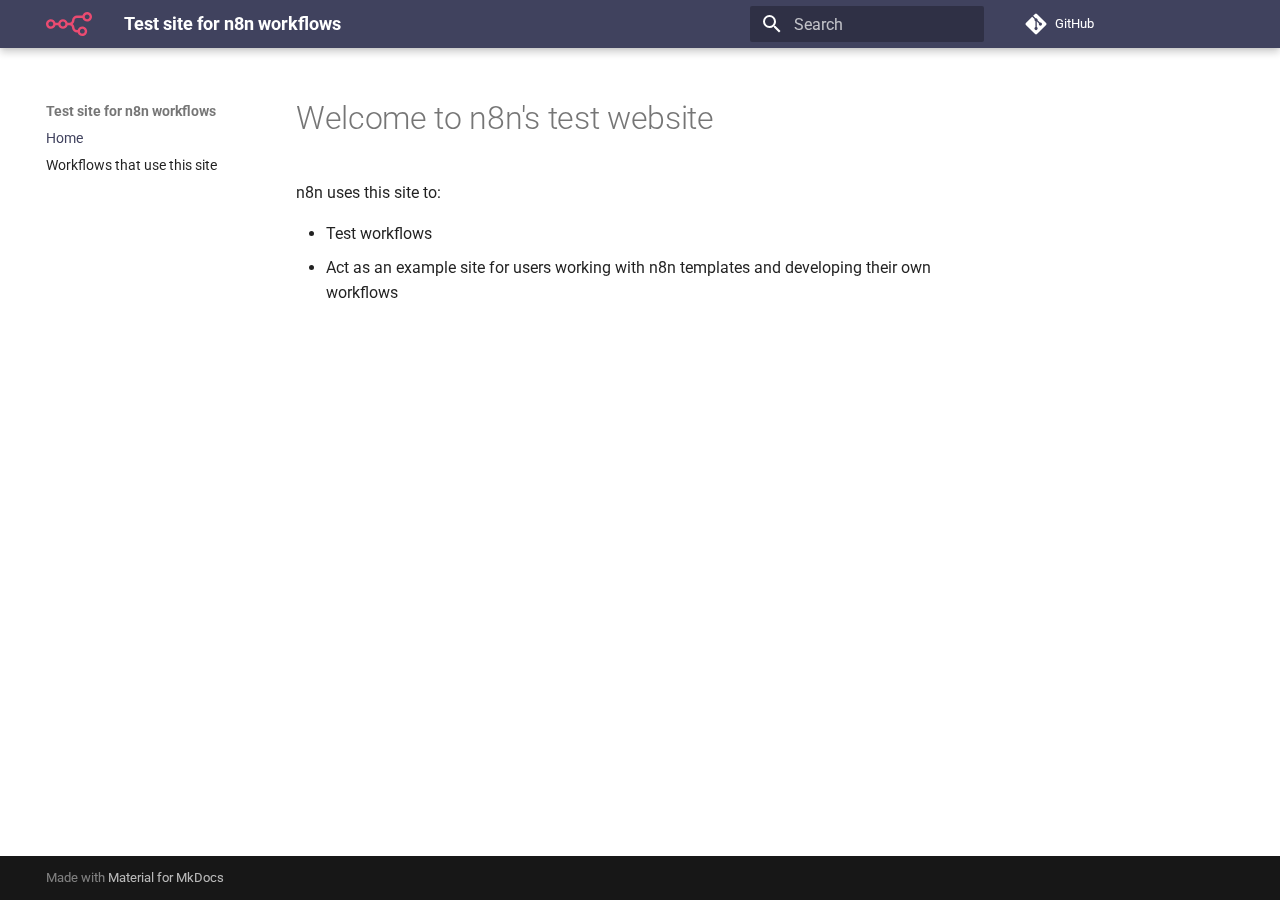
<file: index.html>
<!doctype html>
<html lang="en" class="no-js">
  <head>
    
      <meta charset="utf-8">
      <meta name="viewport" content="width=device-width,initial-scale=1">
      
        <meta name="description" content="Test site for n8n workflows">
      
      
      
        <link rel="canonical" href="https://n8n-io.github.io/n8n-demo-website/">
      
      
      
        <link rel="next" href="workflows/">
      
      
      <link rel="icon" href="_images/favicon.ico">
      <meta name="generator" content="mkdocs-1.6.0, mkdocs-material-9.5.26">
    
    
      
        <title>Test site for n8n workflows</title>
      
    
    
      <link rel="stylesheet" href="assets/stylesheets/main.6543a935.min.css">
      
        
        <link rel="stylesheet" href="assets/stylesheets/palette.06af60db.min.css">
      
      


    
    
      
    
    
      
        
        
        <link rel="preconnect" href="https://fonts.gstatic.com" crossorigin>
        <link rel="stylesheet" href="https://fonts.googleapis.com/css?family=Roboto:300,300i,400,400i,700,700i%7CRoboto+Mono:400,400i,700,700i&display=fallback">
        <style>:root{--md-text-font:"Roboto";--md-code-font:"Roboto Mono"}</style>
      
    
    
      <link rel="stylesheet" href="_extra/extra.css">
    
    <script>__md_scope=new URL(".",location),__md_hash=e=>[...e].reduce((e,_)=>(e<<5)-e+_.charCodeAt(0),0),__md_get=(e,_=localStorage,t=__md_scope)=>JSON.parse(_.getItem(t.pathname+"."+e)),__md_set=(e,_,t=localStorage,a=__md_scope)=>{try{t.setItem(a.pathname+"."+e,JSON.stringify(_))}catch(e){}}</script>
    
      

    
    
    
  </head>
  
  
    
    
    
    
    
    <body dir="ltr" data-md-color-scheme="default" data-md-color-primary="custom" data-md-color-accent="indigo">
  
    
    <input class="md-toggle" data-md-toggle="drawer" type="checkbox" id="__drawer" autocomplete="off">
    <input class="md-toggle" data-md-toggle="search" type="checkbox" id="__search" autocomplete="off">
    <label class="md-overlay" for="__drawer"></label>
    <div data-md-component="skip">
      
        
        <a href="#welcome-to-n8ns-test-website" class="md-skip">
          Skip to content
        </a>
      
    </div>
    <div data-md-component="announce">
      
    </div>
    
    
      

  

<header class="md-header md-header--shadow" data-md-component="header">
  <nav class="md-header__inner md-grid" aria-label="Header">
    <a href="." title="Test site for n8n workflows" class="md-header__button md-logo" aria-label="Test site for n8n workflows" data-md-component="logo">
      
  <img src="_images/n8n-docs-icon.svg" alt="logo">

    </a>
    <label class="md-header__button md-icon" for="__drawer">
      
      <svg xmlns="http://www.w3.org/2000/svg" viewBox="0 0 24 24"><path d="M3 6h18v2H3V6m0 5h18v2H3v-2m0 5h18v2H3v-2Z"/></svg>
    </label>
    <div class="md-header__title" data-md-component="header-title">
      <div class="md-header__ellipsis">
        <div class="md-header__topic">
          <span class="md-ellipsis">
            Test site for n8n workflows
          </span>
        </div>
        <div class="md-header__topic" data-md-component="header-topic">
          <span class="md-ellipsis">
            
              Home
            
          </span>
        </div>
      </div>
    </div>
    
      
    
    
    
    
      <label class="md-header__button md-icon" for="__search">
        
        <svg xmlns="http://www.w3.org/2000/svg" viewBox="0 0 24 24"><path d="M9.5 3A6.5 6.5 0 0 1 16 9.5c0 1.61-.59 3.09-1.56 4.23l.27.27h.79l5 5-1.5 1.5-5-5v-.79l-.27-.27A6.516 6.516 0 0 1 9.5 16 6.5 6.5 0 0 1 3 9.5 6.5 6.5 0 0 1 9.5 3m0 2C7 5 5 7 5 9.5S7 14 9.5 14 14 12 14 9.5 12 5 9.5 5Z"/></svg>
      </label>
      <div class="md-search" data-md-component="search" role="dialog">
  <label class="md-search__overlay" for="__search"></label>
  <div class="md-search__inner" role="search">
    <form class="md-search__form" name="search">
      <input type="text" class="md-search__input" name="query" aria-label="Search" placeholder="Search" autocapitalize="off" autocorrect="off" autocomplete="off" spellcheck="false" data-md-component="search-query" required>
      <label class="md-search__icon md-icon" for="__search">
        
        <svg xmlns="http://www.w3.org/2000/svg" viewBox="0 0 24 24"><path d="M9.5 3A6.5 6.5 0 0 1 16 9.5c0 1.61-.59 3.09-1.56 4.23l.27.27h.79l5 5-1.5 1.5-5-5v-.79l-.27-.27A6.516 6.516 0 0 1 9.5 16 6.5 6.5 0 0 1 3 9.5 6.5 6.5 0 0 1 9.5 3m0 2C7 5 5 7 5 9.5S7 14 9.5 14 14 12 14 9.5 12 5 9.5 5Z"/></svg>
        
        <svg xmlns="http://www.w3.org/2000/svg" viewBox="0 0 24 24"><path d="M20 11v2H8l5.5 5.5-1.42 1.42L4.16 12l7.92-7.92L13.5 5.5 8 11h12Z"/></svg>
      </label>
      <nav class="md-search__options" aria-label="Search">
        
        <button type="reset" class="md-search__icon md-icon" title="Clear" aria-label="Clear" tabindex="-1">
          
          <svg xmlns="http://www.w3.org/2000/svg" viewBox="0 0 24 24"><path d="M19 6.41 17.59 5 12 10.59 6.41 5 5 6.41 10.59 12 5 17.59 6.41 19 12 13.41 17.59 19 19 17.59 13.41 12 19 6.41Z"/></svg>
        </button>
      </nav>
      
    </form>
    <div class="md-search__output">
      <div class="md-search__scrollwrap" tabindex="0" data-md-scrollfix>
        <div class="md-search-result" data-md-component="search-result">
          <div class="md-search-result__meta">
            Initializing search
          </div>
          <ol class="md-search-result__list" role="presentation"></ol>
        </div>
      </div>
    </div>
  </div>
</div>
    
    
      <div class="md-header__source">
        <a href="https://github.com/n8n-io/n8n-demo-website" title="Go to repository" class="md-source" data-md-component="source">
  <div class="md-source__icon md-icon">
    
    <svg xmlns="http://www.w3.org/2000/svg" viewBox="0 0 448 512"><!--! Font Awesome Free 6.5.2 by @fontawesome - https://fontawesome.com License - https://fontawesome.com/license/free (Icons: CC BY 4.0, Fonts: SIL OFL 1.1, Code: MIT License) Copyright 2024 Fonticons, Inc.--><path d="M439.55 236.05 244 40.45a28.87 28.87 0 0 0-40.81 0l-40.66 40.63 51.52 51.52c27.06-9.14 52.68 16.77 43.39 43.68l49.66 49.66c34.23-11.8 61.18 31 35.47 56.69-26.49 26.49-70.21-2.87-56-37.34L240.22 199v121.85c25.3 12.54 22.26 41.85 9.08 55a34.34 34.34 0 0 1-48.55 0c-17.57-17.6-11.07-46.91 11.25-56v-123c-20.8-8.51-24.6-30.74-18.64-45L142.57 101 8.45 235.14a28.86 28.86 0 0 0 0 40.81l195.61 195.6a28.86 28.86 0 0 0 40.8 0l194.69-194.69a28.86 28.86 0 0 0 0-40.81z"/></svg>
  </div>
  <div class="md-source__repository">
    GitHub
  </div>
</a>
      </div>
    
  </nav>
  
</header>
    
    <div class="md-container" data-md-component="container">
      
      
        
          
        
      
      <main class="md-main" data-md-component="main">
        <div class="md-main__inner md-grid">
          
            
              
              <div class="md-sidebar md-sidebar--primary" data-md-component="sidebar" data-md-type="navigation" >
                <div class="md-sidebar__scrollwrap">
                  <div class="md-sidebar__inner">
                    



<nav class="md-nav md-nav--primary" aria-label="Navigation" data-md-level="0">
  <label class="md-nav__title" for="__drawer">
    <a href="." title="Test site for n8n workflows" class="md-nav__button md-logo" aria-label="Test site for n8n workflows" data-md-component="logo">
      
  <img src="_images/n8n-docs-icon.svg" alt="logo">

    </a>
    Test site for n8n workflows
  </label>
  
    <div class="md-nav__source">
      <a href="https://github.com/n8n-io/n8n-demo-website" title="Go to repository" class="md-source" data-md-component="source">
  <div class="md-source__icon md-icon">
    
    <svg xmlns="http://www.w3.org/2000/svg" viewBox="0 0 448 512"><!--! Font Awesome Free 6.5.2 by @fontawesome - https://fontawesome.com License - https://fontawesome.com/license/free (Icons: CC BY 4.0, Fonts: SIL OFL 1.1, Code: MIT License) Copyright 2024 Fonticons, Inc.--><path d="M439.55 236.05 244 40.45a28.87 28.87 0 0 0-40.81 0l-40.66 40.63 51.52 51.52c27.06-9.14 52.68 16.77 43.39 43.68l49.66 49.66c34.23-11.8 61.18 31 35.47 56.69-26.49 26.49-70.21-2.87-56-37.34L240.22 199v121.85c25.3 12.54 22.26 41.85 9.08 55a34.34 34.34 0 0 1-48.55 0c-17.57-17.6-11.07-46.91 11.25-56v-123c-20.8-8.51-24.6-30.74-18.64-45L142.57 101 8.45 235.14a28.86 28.86 0 0 0 0 40.81l195.61 195.6a28.86 28.86 0 0 0 40.8 0l194.69-194.69a28.86 28.86 0 0 0 0-40.81z"/></svg>
  </div>
  <div class="md-source__repository">
    GitHub
  </div>
</a>
    </div>
  
  <ul class="md-nav__list" data-md-scrollfix>
    
      
      
  
  
    
  
  
  
    <li class="md-nav__item md-nav__item--active">
      
      <input class="md-nav__toggle md-toggle" type="checkbox" id="__toc">
      
      
        
      
      
      <a href="." class="md-nav__link md-nav__link--active">
        
  
  <span class="md-ellipsis">
    Home
  </span>
  

      </a>
      
    </li>
  

    
      
      
  
  
  
  
    <li class="md-nav__item">
      <a href="workflows/" class="md-nav__link">
        
  
  <span class="md-ellipsis">
    Workflows that use this site
  </span>
  

      </a>
    </li>
  

    
  </ul>
</nav>
                  </div>
                </div>
              </div>
            
            
              
              <div class="md-sidebar md-sidebar--secondary" data-md-component="sidebar" data-md-type="toc" >
                <div class="md-sidebar__scrollwrap">
                  <div class="md-sidebar__inner">
                    

<nav class="md-nav md-nav--secondary" aria-label="Table of contents">
  
  
  
    
  
  
</nav>
                  </div>
                </div>
              </div>
            
          
          
            <div class="md-content" data-md-component="content">
              <article class="md-content__inner md-typeset">
                
                  

  
  


<h1 id="welcome-to-n8ns-test-website">Welcome to n8n's test website</h1>
<p>n8n uses this site to:</p>
<ul>
<li>Test workflows</li>
<li>Act as an example site for users working with n8n templates and developing their own workflows</li>
</ul>












                
              </article>
            </div>
          
          
<script>var target=document.getElementById(location.hash.slice(1));target&&target.name&&(target.checked=target.name.startsWith("__tabbed_"))</script>
        </div>
        
      </main>
      
        <footer class="md-footer">
  
  <div class="md-footer-meta md-typeset">
    <div class="md-footer-meta__inner md-grid">
      <div class="md-copyright">
  
  
    Made with
    <a href="https://squidfunk.github.io/mkdocs-material/" target="_blank" rel="noopener">
      Material for MkDocs
    </a>
  
</div>
      
    </div>
  </div>
</footer>
      
    </div>
    <div class="md-dialog" data-md-component="dialog">
      <div class="md-dialog__inner md-typeset"></div>
    </div>
    
    
    <script id="__config" type="application/json">{"base": ".", "features": [], "search": "assets/javascripts/workers/search.b8dbb3d2.min.js", "translations": {"clipboard.copied": "Copied to clipboard", "clipboard.copy": "Copy to clipboard", "search.result.more.one": "1 more on this page", "search.result.more.other": "# more on this page", "search.result.none": "No matching documents", "search.result.one": "1 matching document", "search.result.other": "# matching documents", "search.result.placeholder": "Type to start searching", "search.result.term.missing": "Missing", "select.version": "Select version"}}</script>
    
    
      <script src="assets/javascripts/bundle.ad660dcc.min.js"></script>
      
    
  </body>
</html>
</file>
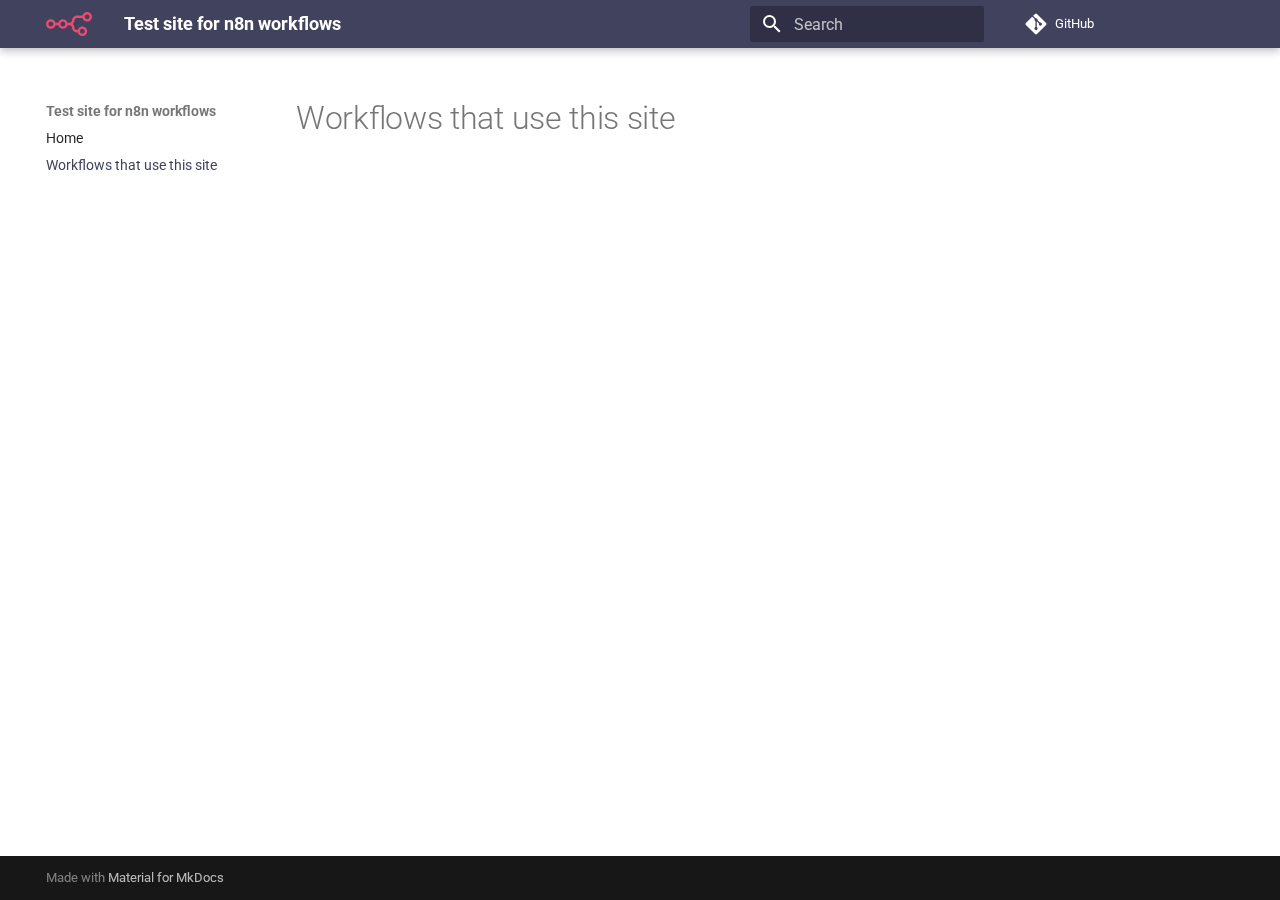
<file: workflows/index.html>
<!doctype html>
<html lang="en" class="no-js">
  <head>
    
      <meta charset="utf-8">
      <meta name="viewport" content="width=device-width,initial-scale=1">
      
        <meta name="description" content="Test site for n8n workflows">
      
      
      
        <link rel="canonical" href="https://n8n-io.github.io/n8n-demo-website/workflows/">
      
      
        <link rel="prev" href="..">
      
      
      
      <link rel="icon" href="../_images/favicon.ico">
      <meta name="generator" content="mkdocs-1.6.0, mkdocs-material-9.5.26">
    
    
      
        <title>Workflows that use this site - Test site for n8n workflows</title>
      
    
    
      <link rel="stylesheet" href="../assets/stylesheets/main.6543a935.min.css">
      
        
        <link rel="stylesheet" href="../assets/stylesheets/palette.06af60db.min.css">
      
      


    
    
      
    
    
      
        
        
        <link rel="preconnect" href="https://fonts.gstatic.com" crossorigin>
        <link rel="stylesheet" href="https://fonts.googleapis.com/css?family=Roboto:300,300i,400,400i,700,700i%7CRoboto+Mono:400,400i,700,700i&display=fallback">
        <style>:root{--md-text-font:"Roboto";--md-code-font:"Roboto Mono"}</style>
      
    
    
      <link rel="stylesheet" href="../_extra/extra.css">
    
    <script>__md_scope=new URL("..",location),__md_hash=e=>[...e].reduce((e,_)=>(e<<5)-e+_.charCodeAt(0),0),__md_get=(e,_=localStorage,t=__md_scope)=>JSON.parse(_.getItem(t.pathname+"."+e)),__md_set=(e,_,t=localStorage,a=__md_scope)=>{try{t.setItem(a.pathname+"."+e,JSON.stringify(_))}catch(e){}}</script>
    
      

    
    
    
  </head>
  
  
    
    
    
    
    
    <body dir="ltr" data-md-color-scheme="default" data-md-color-primary="custom" data-md-color-accent="indigo">
  
    
    <input class="md-toggle" data-md-toggle="drawer" type="checkbox" id="__drawer" autocomplete="off">
    <input class="md-toggle" data-md-toggle="search" type="checkbox" id="__search" autocomplete="off">
    <label class="md-overlay" for="__drawer"></label>
    <div data-md-component="skip">
      
        
        <a href="#workflows-that-use-this-site" class="md-skip">
          Skip to content
        </a>
      
    </div>
    <div data-md-component="announce">
      
    </div>
    
    
      

  

<header class="md-header md-header--shadow" data-md-component="header">
  <nav class="md-header__inner md-grid" aria-label="Header">
    <a href=".." title="Test site for n8n workflows" class="md-header__button md-logo" aria-label="Test site for n8n workflows" data-md-component="logo">
      
  <img src="../_images/n8n-docs-icon.svg" alt="logo">

    </a>
    <label class="md-header__button md-icon" for="__drawer">
      
      <svg xmlns="http://www.w3.org/2000/svg" viewBox="0 0 24 24"><path d="M3 6h18v2H3V6m0 5h18v2H3v-2m0 5h18v2H3v-2Z"/></svg>
    </label>
    <div class="md-header__title" data-md-component="header-title">
      <div class="md-header__ellipsis">
        <div class="md-header__topic">
          <span class="md-ellipsis">
            Test site for n8n workflows
          </span>
        </div>
        <div class="md-header__topic" data-md-component="header-topic">
          <span class="md-ellipsis">
            
              Workflows that use this site
            
          </span>
        </div>
      </div>
    </div>
    
      
    
    
    
    
      <label class="md-header__button md-icon" for="__search">
        
        <svg xmlns="http://www.w3.org/2000/svg" viewBox="0 0 24 24"><path d="M9.5 3A6.5 6.5 0 0 1 16 9.5c0 1.61-.59 3.09-1.56 4.23l.27.27h.79l5 5-1.5 1.5-5-5v-.79l-.27-.27A6.516 6.516 0 0 1 9.5 16 6.5 6.5 0 0 1 3 9.5 6.5 6.5 0 0 1 9.5 3m0 2C7 5 5 7 5 9.5S7 14 9.5 14 14 12 14 9.5 12 5 9.5 5Z"/></svg>
      </label>
      <div class="md-search" data-md-component="search" role="dialog">
  <label class="md-search__overlay" for="__search"></label>
  <div class="md-search__inner" role="search">
    <form class="md-search__form" name="search">
      <input type="text" class="md-search__input" name="query" aria-label="Search" placeholder="Search" autocapitalize="off" autocorrect="off" autocomplete="off" spellcheck="false" data-md-component="search-query" required>
      <label class="md-search__icon md-icon" for="__search">
        
        <svg xmlns="http://www.w3.org/2000/svg" viewBox="0 0 24 24"><path d="M9.5 3A6.5 6.5 0 0 1 16 9.5c0 1.61-.59 3.09-1.56 4.23l.27.27h.79l5 5-1.5 1.5-5-5v-.79l-.27-.27A6.516 6.516 0 0 1 9.5 16 6.5 6.5 0 0 1 3 9.5 6.5 6.5 0 0 1 9.5 3m0 2C7 5 5 7 5 9.5S7 14 9.5 14 14 12 14 9.5 12 5 9.5 5Z"/></svg>
        
        <svg xmlns="http://www.w3.org/2000/svg" viewBox="0 0 24 24"><path d="M20 11v2H8l5.5 5.5-1.42 1.42L4.16 12l7.92-7.92L13.5 5.5 8 11h12Z"/></svg>
      </label>
      <nav class="md-search__options" aria-label="Search">
        
        <button type="reset" class="md-search__icon md-icon" title="Clear" aria-label="Clear" tabindex="-1">
          
          <svg xmlns="http://www.w3.org/2000/svg" viewBox="0 0 24 24"><path d="M19 6.41 17.59 5 12 10.59 6.41 5 5 6.41 10.59 12 5 17.59 6.41 19 12 13.41 17.59 19 19 17.59 13.41 12 19 6.41Z"/></svg>
        </button>
      </nav>
      
    </form>
    <div class="md-search__output">
      <div class="md-search__scrollwrap" tabindex="0" data-md-scrollfix>
        <div class="md-search-result" data-md-component="search-result">
          <div class="md-search-result__meta">
            Initializing search
          </div>
          <ol class="md-search-result__list" role="presentation"></ol>
        </div>
      </div>
    </div>
  </div>
</div>
    
    
      <div class="md-header__source">
        <a href="https://github.com/n8n-io/n8n-demo-website" title="Go to repository" class="md-source" data-md-component="source">
  <div class="md-source__icon md-icon">
    
    <svg xmlns="http://www.w3.org/2000/svg" viewBox="0 0 448 512"><!--! Font Awesome Free 6.5.2 by @fontawesome - https://fontawesome.com License - https://fontawesome.com/license/free (Icons: CC BY 4.0, Fonts: SIL OFL 1.1, Code: MIT License) Copyright 2024 Fonticons, Inc.--><path d="M439.55 236.05 244 40.45a28.87 28.87 0 0 0-40.81 0l-40.66 40.63 51.52 51.52c27.06-9.14 52.68 16.77 43.39 43.68l49.66 49.66c34.23-11.8 61.18 31 35.47 56.69-26.49 26.49-70.21-2.87-56-37.34L240.22 199v121.85c25.3 12.54 22.26 41.85 9.08 55a34.34 34.34 0 0 1-48.55 0c-17.57-17.6-11.07-46.91 11.25-56v-123c-20.8-8.51-24.6-30.74-18.64-45L142.57 101 8.45 235.14a28.86 28.86 0 0 0 0 40.81l195.61 195.6a28.86 28.86 0 0 0 40.8 0l194.69-194.69a28.86 28.86 0 0 0 0-40.81z"/></svg>
  </div>
  <div class="md-source__repository">
    GitHub
  </div>
</a>
      </div>
    
  </nav>
  
</header>
    
    <div class="md-container" data-md-component="container">
      
      
        
          
        
      
      <main class="md-main" data-md-component="main">
        <div class="md-main__inner md-grid">
          
            
              
              <div class="md-sidebar md-sidebar--primary" data-md-component="sidebar" data-md-type="navigation" >
                <div class="md-sidebar__scrollwrap">
                  <div class="md-sidebar__inner">
                    



<nav class="md-nav md-nav--primary" aria-label="Navigation" data-md-level="0">
  <label class="md-nav__title" for="__drawer">
    <a href=".." title="Test site for n8n workflows" class="md-nav__button md-logo" aria-label="Test site for n8n workflows" data-md-component="logo">
      
  <img src="../_images/n8n-docs-icon.svg" alt="logo">

    </a>
    Test site for n8n workflows
  </label>
  
    <div class="md-nav__source">
      <a href="https://github.com/n8n-io/n8n-demo-website" title="Go to repository" class="md-source" data-md-component="source">
  <div class="md-source__icon md-icon">
    
    <svg xmlns="http://www.w3.org/2000/svg" viewBox="0 0 448 512"><!--! Font Awesome Free 6.5.2 by @fontawesome - https://fontawesome.com License - https://fontawesome.com/license/free (Icons: CC BY 4.0, Fonts: SIL OFL 1.1, Code: MIT License) Copyright 2024 Fonticons, Inc.--><path d="M439.55 236.05 244 40.45a28.87 28.87 0 0 0-40.81 0l-40.66 40.63 51.52 51.52c27.06-9.14 52.68 16.77 43.39 43.68l49.66 49.66c34.23-11.8 61.18 31 35.47 56.69-26.49 26.49-70.21-2.87-56-37.34L240.22 199v121.85c25.3 12.54 22.26 41.85 9.08 55a34.34 34.34 0 0 1-48.55 0c-17.57-17.6-11.07-46.91 11.25-56v-123c-20.8-8.51-24.6-30.74-18.64-45L142.57 101 8.45 235.14a28.86 28.86 0 0 0 0 40.81l195.61 195.6a28.86 28.86 0 0 0 40.8 0l194.69-194.69a28.86 28.86 0 0 0 0-40.81z"/></svg>
  </div>
  <div class="md-source__repository">
    GitHub
  </div>
</a>
    </div>
  
  <ul class="md-nav__list" data-md-scrollfix>
    
      
      
  
  
  
  
    <li class="md-nav__item">
      <a href=".." class="md-nav__link">
        
  
  <span class="md-ellipsis">
    Home
  </span>
  

      </a>
    </li>
  

    
      
      
  
  
    
  
  
  
    <li class="md-nav__item md-nav__item--active">
      
      <input class="md-nav__toggle md-toggle" type="checkbox" id="__toc">
      
      
        
      
      
      <a href="./" class="md-nav__link md-nav__link--active">
        
  
  <span class="md-ellipsis">
    Workflows that use this site
  </span>
  

      </a>
      
    </li>
  

    
  </ul>
</nav>
                  </div>
                </div>
              </div>
            
            
              
              <div class="md-sidebar md-sidebar--secondary" data-md-component="sidebar" data-md-type="toc" >
                <div class="md-sidebar__scrollwrap">
                  <div class="md-sidebar__inner">
                    

<nav class="md-nav md-nav--secondary" aria-label="Table of contents">
  
  
  
    
  
  
</nav>
                  </div>
                </div>
              </div>
            
          
          
            <div class="md-content" data-md-component="content">
              <article class="md-content__inner md-typeset">
                
                  

  
  


<h1 id="workflows-that-use-this-site">Workflows that use this site</h1>












                
              </article>
            </div>
          
          
<script>var target=document.getElementById(location.hash.slice(1));target&&target.name&&(target.checked=target.name.startsWith("__tabbed_"))</script>
        </div>
        
      </main>
      
        <footer class="md-footer">
  
  <div class="md-footer-meta md-typeset">
    <div class="md-footer-meta__inner md-grid">
      <div class="md-copyright">
  
  
    Made with
    <a href="https://squidfunk.github.io/mkdocs-material/" target="_blank" rel="noopener">
      Material for MkDocs
    </a>
  
</div>
      
    </div>
  </div>
</footer>
      
    </div>
    <div class="md-dialog" data-md-component="dialog">
      <div class="md-dialog__inner md-typeset"></div>
    </div>
    
    
    <script id="__config" type="application/json">{"base": "..", "features": [], "search": "../assets/javascripts/workers/search.b8dbb3d2.min.js", "translations": {"clipboard.copied": "Copied to clipboard", "clipboard.copy": "Copy to clipboard", "search.result.more.one": "1 more on this page", "search.result.more.other": "# more on this page", "search.result.none": "No matching documents", "search.result.one": "1 matching document", "search.result.other": "# matching documents", "search.result.placeholder": "Type to start searching", "search.result.term.missing": "Missing", "select.version": "Select version"}}</script>
    
    
      <script src="../assets/javascripts/bundle.ad660dcc.min.js"></script>
      
    
  </body>
</html>
</file>
<file: _extra/extra.css>
:root {
  --md-primary-fg-color:#40425E;
}
</file>
<file: assets/stylesheets/main.6543a935.min.css>
@charset "UTF-8";html{-webkit-text-size-adjust:none;-moz-text-size-adjust:none;text-size-adjust:none;box-sizing:border-box}*,:after,:before{box-sizing:inherit}@media (prefers-reduced-motion){*,:after,:before{transition:none!important}}body{margin:0}a,button,input,label{-webkit-tap-highlight-color:transparent}a{color:inherit;text-decoration:none}hr{border:0;box-sizing:initial;display:block;height:.05rem;overflow:visible;padding:0}small{font-size:80%}sub,sup{line-height:1em}img{border-style:none}table{border-collapse:initial;border-spacing:0}td,th{font-weight:400;vertical-align:top}button{background:#0000;border:0;font-family:inherit;font-size:inherit;margin:0;padding:0}input{border:0;outline:none}:root{--md-primary-fg-color:#4051b5;--md-primary-fg-color--light:#5d6cc0;--md-primary-fg-color--dark:#303fa1;--md-primary-bg-color:#fff;--md-primary-bg-color--light:#ffffffb3;--md-accent-fg-color:#526cfe;--md-accent-fg-color--transparent:#526cfe1a;--md-accent-bg-color:#fff;--md-accent-bg-color--light:#ffffffb3}[data-md-color-scheme=default]{color-scheme:light}[data-md-color-scheme=default] img[src$="#gh-dark-mode-only"],[data-md-color-scheme=default] img[src$="#only-dark"]{display:none}:root,[data-md-color-scheme=default]{--md-hue:225deg;--md-default-fg-color:#000000de;--md-default-fg-color--light:#0000008a;--md-default-fg-color--lighter:#00000052;--md-default-fg-color--lightest:#00000012;--md-default-bg-color:#fff;--md-default-bg-color--light:#ffffffb3;--md-default-bg-color--lighter:#ffffff4d;--md-default-bg-color--lightest:#ffffff1f;--md-code-fg-color:#36464e;--md-code-bg-color:#f5f5f5;--md-code-hl-color:#4287ff;--md-code-hl-color--light:#4287ff1a;--md-code-hl-number-color:#d52a2a;--md-code-hl-special-color:#db1457;--md-code-hl-function-color:#a846b9;--md-code-hl-constant-color:#6e59d9;--md-code-hl-keyword-color:#3f6ec6;--md-code-hl-string-color:#1c7d4d;--md-code-hl-name-color:var(--md-code-fg-color);--md-code-hl-operator-color:var(--md-default-fg-color--light);--md-code-hl-punctuation-color:var(--md-default-fg-color--light);--md-code-hl-comment-color:var(--md-default-fg-color--light);--md-code-hl-generic-color:var(--md-default-fg-color--light);--md-code-hl-variable-color:var(--md-default-fg-color--light);--md-typeset-color:var(--md-default-fg-color);--md-typeset-a-color:var(--md-primary-fg-color);--md-typeset-del-color:#f5503d26;--md-typeset-ins-color:#0bd57026;--md-typeset-kbd-color:#fafafa;--md-typeset-kbd-accent-color:#fff;--md-typeset-kbd-border-color:#b8b8b8;--md-typeset-mark-color:#ffff0080;--md-typeset-table-color:#0000001f;--md-typeset-table-color--light:rgba(0,0,0,.035);--md-admonition-fg-color:var(--md-default-fg-color);--md-admonition-bg-color:var(--md-default-bg-color);--md-warning-fg-color:#000000de;--md-warning-bg-color:#ff9;--md-footer-fg-color:#fff;--md-footer-fg-color--light:#ffffffb3;--md-footer-fg-color--lighter:#ffffff73;--md-footer-bg-color:#000000de;--md-footer-bg-color--dark:#00000052;--md-shadow-z1:0 0.2rem 0.5rem #0000000d,0 0 0.05rem #0000001a;--md-shadow-z2:0 0.2rem 0.5rem #0000001a,0 0 0.05rem #00000040;--md-shadow-z3:0 0.2rem 0.5rem #0003,0 0 0.05rem #00000059}.md-icon svg{fill:currentcolor;display:block;height:1.2rem;width:1.2rem}body{-webkit-font-smoothing:antialiased;-moz-osx-font-smoothing:grayscale;--md-text-font-family:var(--md-text-font,_),-apple-system,BlinkMacSystemFont,Helvetica,Arial,sans-serif;--md-code-font-family:var(--md-code-font,_),SFMono-Regular,Consolas,Menlo,monospace}aside,body,input{font-feature-settings:"kern","liga";color:var(--md-typeset-color);font-family:var(--md-text-font-family)}code,kbd,pre{font-feature-settings:"kern";font-family:var(--md-code-font-family)}:root{--md-typeset-table-sort-icon:url('data:image/svg+xml;charset=utf-8,<svg xmlns="http://www.w3.org/2000/svg" viewBox="0 0 24 24"><path d="m18 21-4-4h3V7h-3l4-4 4 4h-3v10h3M2 19v-2h10v2M2 13v-2h7v2M2 7V5h4v2H2Z"/></svg>');--md-typeset-table-sort-icon--asc:url('data:image/svg+xml;charset=utf-8,<svg xmlns="http://www.w3.org/2000/svg" viewBox="0 0 24 24"><path d="M19 17h3l-4 4-4-4h3V3h2M2 17h10v2H2M6 5v2H2V5m0 6h7v2H2v-2Z"/></svg>');--md-typeset-table-sort-icon--desc:url('data:image/svg+xml;charset=utf-8,<svg xmlns="http://www.w3.org/2000/svg" viewBox="0 0 24 24"><path d="M19 7h3l-4-4-4 4h3v14h2M2 17h10v2H2M6 5v2H2V5m0 6h7v2H2v-2Z"/></svg>')}.md-typeset{-webkit-print-color-adjust:exact;color-adjust:exact;font-size:.8rem;line-height:1.6}@media print{.md-typeset{font-size:.68rem}}.md-typeset blockquote,.md-typeset dl,.md-typeset figure,.md-typeset ol,.md-typeset pre,.md-typeset ul{margin-bottom:1em;margin-top:1em}.md-typeset h1{color:var(--md-default-fg-color--light);font-size:2em;line-height:1.3;margin:0 0 1.25em}.md-typeset h1,.md-typeset h2{font-weight:300;letter-spacing:-.01em}.md-typeset h2{font-size:1.5625em;line-height:1.4;margin:1.6em 0 .64em}.md-typeset h3{font-size:1.25em;font-weight:400;letter-spacing:-.01em;line-height:1.5;margin:1.6em 0 .8em}.md-typeset h2+h3{margin-top:.8em}.md-typeset h4{font-weight:700;letter-spacing:-.01em;margin:1em 0}.md-typeset h5,.md-typeset h6{color:var(--md-default-fg-color--light);font-size:.8em;font-weight:700;letter-spacing:-.01em;margin:1.25em 0}.md-typeset h5{text-transform:uppercase}.md-typeset hr{border-bottom:.05rem solid var(--md-default-fg-color--lightest);display:flow-root;margin:1.5em 0}.md-typeset a{color:var(--md-typeset-a-color);word-break:break-word}.md-typeset a,.md-typeset a:before{transition:color 125ms}.md-typeset a:focus,.md-typeset a:hover{color:var(--md-accent-fg-color)}.md-typeset a:focus code,.md-typeset a:hover code{background-color:var(--md-accent-fg-color--transparent)}.md-typeset a code{color:currentcolor;transition:background-color 125ms}.md-typeset a.focus-visible{outline-color:var(--md-accent-fg-color);outline-offset:.2rem}.md-typeset code,.md-typeset kbd,.md-typeset pre{color:var(--md-code-fg-color);direction:ltr;font-variant-ligatures:none}@media print{.md-typeset code,.md-typeset kbd,.md-typeset pre{white-space:pre-wrap}}.md-typeset code{background-color:var(--md-code-bg-color);border-radius:.1rem;-webkit-box-decoration-break:clone;box-decoration-break:clone;font-size:.85em;padding:0 .2941176471em;word-break:break-word}.md-typeset code:not(.focus-visible){-webkit-tap-highlight-color:transparent;outline:none}.md-typeset pre{display:flow-root;line-height:1.4;position:relative}.md-typeset pre>code{-webkit-box-decoration-break:slice;box-decoration-break:slice;box-shadow:none;display:block;margin:0;outline-color:var(--md-accent-fg-color);overflow:auto;padding:.7720588235em 1.1764705882em;scrollbar-color:var(--md-default-fg-color--lighter) #0000;scrollbar-width:thin;touch-action:auto;word-break:normal}.md-typeset pre>code:hover{scrollbar-color:var(--md-accent-fg-color) #0000}.md-typeset pre>code::-webkit-scrollbar{height:.2rem;width:.2rem}.md-typeset pre>code::-webkit-scrollbar-thumb{background-color:var(--md-default-fg-color--lighter)}.md-typeset pre>code::-webkit-scrollbar-thumb:hover{background-color:var(--md-accent-fg-color)}.md-typeset kbd{background-color:var(--md-typeset-kbd-color);border-radius:.1rem;box-shadow:0 .1rem 0 .05rem var(--md-typeset-kbd-border-color),0 .1rem 0 var(--md-typeset-kbd-border-color),0 -.1rem .2rem var(--md-typeset-kbd-accent-color) inset;color:var(--md-default-fg-color);display:inline-block;font-size:.75em;padding:0 .6666666667em;vertical-align:text-top;word-break:break-word}.md-typeset mark{background-color:var(--md-typeset-mark-color);-webkit-box-decoration-break:clone;box-decoration-break:clone;color:inherit;word-break:break-word}.md-typeset abbr{border-bottom:.05rem dotted var(--md-default-fg-color--light);cursor:help;text-decoration:none}.md-typeset small{opacity:.75}[dir=ltr] .md-typeset sub,[dir=ltr] .md-typeset sup{margin-left:.078125em}[dir=rtl] .md-typeset sub,[dir=rtl] .md-typeset sup{margin-right:.078125em}[dir=ltr] .md-typeset blockquote{padding-left:.6rem}[dir=rtl] .md-typeset blockquote{padding-right:.6rem}[dir=ltr] .md-typeset blockquote{border-left:.2rem solid var(--md-default-fg-color--lighter)}[dir=rtl] .md-typeset blockquote{border-right:.2rem solid var(--md-default-fg-color--lighter)}.md-typeset blockquote{color:var(--md-default-fg-color--light);margin-left:0;margin-right:0}.md-typeset ul{list-style-type:disc}[dir=ltr] .md-typeset ol,[dir=ltr] .md-typeset ul{margin-left:.625em}[dir=rtl] .md-typeset ol,[dir=rtl] .md-typeset ul{margin-right:.625em}.md-typeset ol,.md-typeset ul{padding:0}.md-typeset ol:not([hidden]),.md-typeset ul:not([hidden]){display:flow-root}.md-typeset ol ol,.md-typeset ul ol{list-style-type:lower-alpha}.md-typeset ol ol ol,.md-typeset ul ol ol{list-style-type:lower-roman}[dir=ltr] .md-typeset ol li,[dir=ltr] .md-typeset ul li{margin-left:1.25em}[dir=rtl] .md-typeset ol li,[dir=rtl] .md-typeset ul li{margin-right:1.25em}.md-typeset ol li,.md-typeset ul li{margin-bottom:.5em}.md-typeset ol li blockquote,.md-typeset ol li p,.md-typeset ul li blockquote,.md-typeset ul li p{margin:.5em 0}.md-typeset ol li:last-child,.md-typeset ul li:last-child{margin-bottom:0}[dir=ltr] .md-typeset ol li ol,[dir=ltr] .md-typeset ol li ul,[dir=ltr] .md-typeset ul li ol,[dir=ltr] .md-typeset ul li ul{margin-left:.625em}[dir=rtl] .md-typeset ol li ol,[dir=rtl] .md-typeset ol li ul,[dir=rtl] .md-typeset ul li ol,[dir=rtl] .md-typeset ul li ul{margin-right:.625em}.md-typeset ol li ol,.md-typeset ol li ul,.md-typeset ul li ol,.md-typeset ul li ul{margin-bottom:.5em;margin-top:.5em}[dir=ltr] .md-typeset dd{margin-left:1.875em}[dir=rtl] .md-typeset dd{margin-right:1.875em}.md-typeset dd{margin-bottom:1.5em;margin-top:1em}.md-typeset img,.md-typeset svg,.md-typeset video{height:auto;max-width:100%}.md-typeset img[align=left]{margin:1em 1em 1em 0}.md-typeset img[align=right]{margin:1em 0 1em 1em}.md-typeset img[align]:only-child{margin-top:0}.md-typeset figure{display:flow-root;margin:1em auto;max-width:100%;text-align:center;width:-moz-fit-content;width:fit-content}.md-typeset figure img{display:block;margin:0 auto}.md-typeset figcaption{font-style:italic;margin:1em auto;max-width:24rem}.md-typeset iframe{max-width:100%}.md-typeset table:not([class]){background-color:var(--md-default-bg-color);border:.05rem solid var(--md-typeset-table-color);border-radius:.1rem;display:inline-block;font-size:.64rem;max-width:100%;overflow:auto;touch-action:auto}@media print{.md-typeset table:not([class]){display:table}}.md-typeset table:not([class])+*{margin-top:1.5em}.md-typeset table:not([class]) td>:first-child,.md-typeset table:not([class]) th>:first-child{margin-top:0}.md-typeset table:not([class]) td>:last-child,.md-typeset table:not([class]) th>:last-child{margin-bottom:0}.md-typeset table:not([class]) td:not([align]),.md-typeset table:not([class]) th:not([align]){text-align:left}[dir=rtl] .md-typeset table:not([class]) td:not([align]),[dir=rtl] .md-typeset table:not([class]) th:not([align]){text-align:right}.md-typeset table:not([class]) th{font-weight:700;min-width:5rem;padding:.9375em 1.25em;vertical-align:top}.md-typeset table:not([class]) td{border-top:.05rem solid var(--md-typeset-table-color);padding:.9375em 1.25em;vertical-align:top}.md-typeset table:not([class]) tbody tr{transition:background-color 125ms}.md-typeset table:not([class]) tbody tr:hover{background-color:var(--md-typeset-table-color--light);box-shadow:0 .05rem 0 var(--md-default-bg-color) inset}.md-typeset table:not([class]) a{word-break:normal}.md-typeset table th[role=columnheader]{cursor:pointer}[dir=ltr] .md-typeset table th[role=columnheader]:after{margin-left:.5em}[dir=rtl] .md-typeset table th[role=columnheader]:after{margin-right:.5em}.md-typeset table th[role=columnheader]:after{content:"";display:inline-block;height:1.2em;-webkit-mask-image:var(--md-typeset-table-sort-icon);mask-image:var(--md-typeset-table-sort-icon);-webkit-mask-repeat:no-repeat;mask-repeat:no-repeat;-webkit-mask-size:contain;mask-size:contain;transition:background-color 125ms;vertical-align:text-bottom;width:1.2em}.md-typeset table th[role=columnheader]:hover:after{background-color:var(--md-default-fg-color--lighter)}.md-typeset table th[role=columnheader][aria-sort=ascending]:after{background-color:var(--md-default-fg-color--light);-webkit-mask-image:var(--md-typeset-table-sort-icon--asc);mask-image:var(--md-typeset-table-sort-icon--asc)}.md-typeset table th[role=columnheader][aria-sort=descending]:after{background-color:var(--md-default-fg-color--light);-webkit-mask-image:var(--md-typeset-table-sort-icon--desc);mask-image:var(--md-typeset-table-sort-icon--desc)}.md-typeset__scrollwrap{margin:1em -.8rem;overflow-x:auto;touch-action:auto}.md-typeset__table{display:inline-block;margin-bottom:.5em;padding:0 .8rem}@media print{.md-typeset__table{display:block}}html .md-typeset__table table{display:table;margin:0;overflow:hidden;width:100%}@media screen and (max-width:44.984375em){.md-content__inner>pre{margin:1em -.8rem}.md-content__inner>pre code{border-radius:0}}.md-typeset .md-author{border-radius:100%;display:block;flex-shrink:0;height:1.6rem;overflow:hidden;position:relative;transition:color 125ms,transform 125ms;width:1.6rem}.md-typeset .md-author img{display:block}.md-typeset .md-author--more{background:var(--md-default-fg-color--lightest);color:var(--md-default-fg-color--lighter);font-size:.6rem;font-weight:700;line-height:1.6rem;text-align:center}.md-typeset .md-author--long{height:2.4rem;width:2.4rem}.md-typeset a.md-author{transform:scale(1)}.md-typeset a.md-author img{border-radius:100%;filter:grayscale(100%) opacity(75%);transition:filter 125ms}.md-typeset a.md-author:focus,.md-typeset a.md-author:hover{transform:scale(1.1);z-index:1}.md-typeset a.md-author:focus img,.md-typeset a.md-author:hover img{filter:grayscale(0)}.md-banner{background-color:var(--md-footer-bg-color);color:var(--md-footer-fg-color);overflow:auto}@media print{.md-banner{display:none}}.md-banner--warning{background-color:var(--md-warning-bg-color);color:var(--md-warning-fg-color)}.md-banner__inner{font-size:.7rem;margin:.6rem auto;padding:0 .8rem}[dir=ltr] .md-banner__button{float:right}[dir=rtl] .md-banner__button{float:left}.md-banner__button{color:inherit;cursor:pointer;transition:opacity .25s}.no-js .md-banner__button{display:none}.md-banner__button:hover{opacity:.7}html{font-size:125%;height:100%;overflow-x:hidden}@media screen and (min-width:100em){html{font-size:137.5%}}@media screen and (min-width:125em){html{font-size:150%}}body{background-color:var(--md-default-bg-color);display:flex;flex-direction:column;font-size:.5rem;min-height:100%;position:relative;width:100%}@media print{body{display:block}}@media screen and (max-width:59.984375em){body[data-md-scrolllock]{position:fixed}}.md-grid{margin-left:auto;margin-right:auto;max-width:61rem}.md-container{display:flex;flex-direction:column;flex-grow:1}@media print{.md-container{display:block}}.md-main{flex-grow:1}.md-main__inner{display:flex;height:100%;margin-top:1.5rem}.md-ellipsis{overflow:hidden;text-overflow:ellipsis}.md-toggle{display:none}.md-option{height:0;opacity:0;position:absolute;width:0}.md-option:checked+label:not([hidden]){display:block}.md-option.focus-visible+label{outline-color:var(--md-accent-fg-color);outline-style:auto}.md-skip{background-color:var(--md-default-fg-color);border-radius:.1rem;color:var(--md-default-bg-color);font-size:.64rem;margin:.5rem;opacity:0;outline-color:var(--md-accent-fg-color);padding:.3rem .5rem;position:fixed;transform:translateY(.4rem);z-index:-1}.md-skip:focus{opacity:1;transform:translateY(0);transition:transform .25s cubic-bezier(.4,0,.2,1),opacity 175ms 75ms;z-index:10}@page{margin:25mm}:root{--md-clipboard-icon:url('data:image/svg+xml;charset=utf-8,<svg xmlns="http://www.w3.org/2000/svg" viewBox="0 0 24 24"><path d="M19 21H8V7h11m0-2H8a2 2 0 0 0-2 2v14a2 2 0 0 0 2 2h11a2 2 0 0 0 2-2V7a2 2 0 0 0-2-2m-3-4H4a2 2 0 0 0-2 2v14h2V3h12V1Z"/></svg>')}.md-clipboard{border-radius:.1rem;color:var(--md-default-fg-color--lightest);cursor:pointer;height:1.5em;outline-color:var(--md-accent-fg-color);outline-offset:.1rem;position:absolute;right:.5em;top:.5em;transition:color .25s;width:1.5em;z-index:1}@media print{.md-clipboard{display:none}}.md-clipboard:not(.focus-visible){-webkit-tap-highlight-color:transparent;outline:none}:hover>.md-clipboard{color:var(--md-default-fg-color--light)}.md-clipboard:focus,.md-clipboard:hover{color:var(--md-accent-fg-color)}.md-clipboard:after{background-color:currentcolor;content:"";display:block;height:1.125em;margin:0 auto;-webkit-mask-image:var(--md-clipboard-icon);mask-image:var(--md-clipboard-icon);-webkit-mask-position:center;mask-position:center;-webkit-mask-repeat:no-repeat;mask-repeat:no-repeat;-webkit-mask-size:contain;mask-size:contain;width:1.125em}.md-clipboard--inline{cursor:pointer}.md-clipboard--inline code{transition:color .25s,background-color .25s}.md-clipboard--inline:focus code,.md-clipboard--inline:hover code{background-color:var(--md-accent-fg-color--transparent);color:var(--md-accent-fg-color)}.md-typeset .md-code__content{display:grid}@keyframes consent{0%{opacity:0;transform:translateY(100%)}to{opacity:1;transform:translateY(0)}}@keyframes overlay{0%{opacity:0}to{opacity:1}}.md-consent__overlay{animation:overlay .25s both;-webkit-backdrop-filter:blur(.1rem);backdrop-filter:blur(.1rem);background-color:#0000008a;height:100%;opacity:1;position:fixed;top:0;width:100%;z-index:5}.md-consent__inner{animation:consent .5s cubic-bezier(.1,.7,.1,1) both;background-color:var(--md-default-bg-color);border:0;border-radius:.1rem;bottom:0;box-shadow:0 0 .2rem #0000001a,0 .2rem .4rem #0003;max-height:100%;overflow:auto;padding:0;position:fixed;width:100%;z-index:5}.md-consent__form{padding:.8rem}.md-consent__settings{display:none;margin:1em 0}input:checked+.md-consent__settings{display:block}.md-consent__controls{margin-bottom:.8rem}.md-typeset .md-consent__controls .md-button{display:inline}@media screen and (max-width:44.984375em){.md-typeset .md-consent__controls .md-button{display:block;margin-top:.4rem;text-align:center;width:100%}}.md-consent label{cursor:pointer}.md-content{flex-grow:1;min-width:0}.md-content__inner{margin:0 .8rem 1.2rem;padding-top:.6rem}@media screen and (min-width:76.25em){[dir=ltr] .md-sidebar--primary:not([hidden])~.md-content>.md-content__inner{margin-left:1.2rem}[dir=ltr] .md-sidebar--secondary:not([hidden])~.md-content>.md-content__inner,[dir=rtl] .md-sidebar--primary:not([hidden])~.md-content>.md-content__inner{margin-right:1.2rem}[dir=rtl] .md-sidebar--secondary:not([hidden])~.md-content>.md-content__inner{margin-left:1.2rem}}.md-content__inner:before{content:"";display:block;height:.4rem}.md-content__inner>:last-child{margin-bottom:0}[dir=ltr] .md-content__button{float:right}[dir=rtl] .md-content__button{float:left}[dir=ltr] .md-content__button{margin-left:.4rem}[dir=rtl] .md-content__button{margin-right:.4rem}.md-content__button{margin:.4rem 0;padding:0}@media print{.md-content__button{display:none}}.md-typeset .md-content__button{color:var(--md-default-fg-color--lighter)}.md-content__button svg{display:inline;vertical-align:top}[dir=rtl] .md-content__button svg{transform:scaleX(-1)}[dir=ltr] .md-dialog{right:.8rem}[dir=rtl] .md-dialog{left:.8rem}.md-dialog{background-color:var(--md-default-fg-color);border-radius:.1rem;bottom:.8rem;box-shadow:var(--md-shadow-z3);min-width:11.1rem;opacity:0;padding:.4rem .6rem;pointer-events:none;position:fixed;transform:translateY(100%);transition:transform 0ms .4s,opacity .4s;z-index:4}@media print{.md-dialog{display:none}}.md-dialog--active{opacity:1;pointer-events:auto;transform:translateY(0);transition:transform .4s cubic-bezier(.075,.85,.175,1),opacity .4s}.md-dialog__inner{color:var(--md-default-bg-color);font-size:.7rem}.md-feedback{margin:2em 0 1em;text-align:center}.md-feedback fieldset{border:none;margin:0;padding:0}.md-feedback__title{font-weight:700;margin:1em auto}.md-feedback__inner{position:relative}.md-feedback__list{display:flex;flex-wrap:wrap;place-content:baseline center;position:relative}.md-feedback__list:hover .md-icon:not(:disabled){color:var(--md-default-fg-color--lighter)}:disabled .md-feedback__list{min-height:1.8rem}.md-feedback__icon{color:var(--md-default-fg-color--light);cursor:pointer;flex-shrink:0;margin:0 .1rem;transition:color 125ms}.md-feedback__icon:not(:disabled).md-icon:hover{color:var(--md-accent-fg-color)}.md-feedback__icon:disabled{color:var(--md-default-fg-color--lightest);pointer-events:none}.md-feedback__note{opacity:0;position:relative;transform:translateY(.4rem);transition:transform .4s cubic-bezier(.1,.7,.1,1),opacity .15s}.md-feedback__note>*{margin:0 auto;max-width:16rem}:disabled .md-feedback__note{opacity:1;transform:translateY(0)}.md-footer{background-color:var(--md-footer-bg-color);color:var(--md-footer-fg-color)}@media print{.md-footer{display:none}}.md-footer__inner{justify-content:space-between;overflow:auto;padding:.2rem}.md-footer__inner:not([hidden]){display:flex}.md-footer__link{align-items:end;display:flex;flex-grow:0.01;margin-bottom:.4rem;margin-top:1rem;max-width:100%;outline-color:var(--md-accent-fg-color);overflow:hidden;transition:opacity .25s}.md-footer__link:focus,.md-footer__link:hover{opacity:.7}[dir=rtl] .md-footer__link svg{transform:scaleX(-1)}@media screen and (max-width:44.984375em){.md-footer__link--prev{flex-shrink:0}.md-footer__link--prev .md-footer__title{display:none}}[dir=ltr] .md-footer__link--next{margin-left:auto}[dir=rtl] .md-footer__link--next{margin-right:auto}.md-footer__link--next{text-align:right}[dir=rtl] .md-footer__link--next{text-align:left}.md-footer__title{flex-grow:1;font-size:.9rem;margin-bottom:.7rem;max-width:calc(100% - 2.4rem);padding:0 1rem;white-space:nowrap}.md-footer__button{margin:.2rem;padding:.4rem}.md-footer__direction{font-size:.64rem;opacity:.7}.md-footer-meta{background-color:var(--md-footer-bg-color--dark)}.md-footer-meta__inner{display:flex;flex-wrap:wrap;justify-content:space-between;padding:.2rem}html .md-footer-meta.md-typeset a{color:var(--md-footer-fg-color--light)}html .md-footer-meta.md-typeset a:focus,html .md-footer-meta.md-typeset a:hover{color:var(--md-footer-fg-color)}.md-copyright{color:var(--md-footer-fg-color--lighter);font-size:.64rem;margin:auto .6rem;padding:.4rem 0;width:100%}@media screen and (min-width:45em){.md-copyright{width:auto}}.md-copyright__highlight{color:var(--md-footer-fg-color--light)}.md-social{display:inline-flex;gap:.2rem;margin:0 .4rem;padding:.2rem 0 .6rem}@media screen and (min-width:45em){.md-social{padding:.6rem 0}}.md-social__link{display:inline-block;height:1.6rem;text-align:center;width:1.6rem}.md-social__link:before{line-height:1.9}.md-social__link svg{fill:currentcolor;max-height:.8rem;vertical-align:-25%}.md-typeset .md-button{border:.1rem solid;border-radius:.1rem;color:var(--md-primary-fg-color);cursor:pointer;display:inline-block;font-weight:700;padding:.625em 2em;transition:color 125ms,background-color 125ms,border-color 125ms}.md-typeset .md-button--primary{background-color:var(--md-primary-fg-color);border-color:var(--md-primary-fg-color);color:var(--md-primary-bg-color)}.md-typeset .md-button:focus,.md-typeset .md-button:hover{background-color:var(--md-accent-fg-color);border-color:var(--md-accent-fg-color);color:var(--md-accent-bg-color)}[dir=ltr] .md-typeset .md-input{border-top-left-radius:.1rem}[dir=ltr] .md-typeset .md-input,[dir=rtl] .md-typeset .md-input{border-top-right-radius:.1rem}[dir=rtl] .md-typeset .md-input{border-top-left-radius:.1rem}.md-typeset .md-input{border-bottom:.1rem solid var(--md-default-fg-color--lighter);box-shadow:var(--md-shadow-z1);font-size:.8rem;height:1.8rem;padding:0 .6rem;transition:border .25s,box-shadow .25s}.md-typeset .md-input:focus,.md-typeset .md-input:hover{border-bottom-color:var(--md-accent-fg-color);box-shadow:var(--md-shadow-z2)}.md-typeset .md-input--stretch{width:100%}.md-header{background-color:var(--md-primary-fg-color);box-shadow:0 0 .2rem #0000,0 .2rem .4rem #0000;color:var(--md-primary-bg-color);display:block;left:0;position:sticky;right:0;top:0;z-index:4}@media print{.md-header{display:none}}.md-header[hidden]{transform:translateY(-100%);transition:transform .25s cubic-bezier(.8,0,.6,1),box-shadow .25s}.md-header--shadow{box-shadow:0 0 .2rem #0000001a,0 .2rem .4rem #0003;transition:transform .25s cubic-bezier(.1,.7,.1,1),box-shadow .25s}.md-header__inner{align-items:center;display:flex;padding:0 .2rem}.md-header__button{color:currentcolor;cursor:pointer;margin:.2rem;outline-color:var(--md-accent-fg-color);padding:.4rem;position:relative;transition:opacity .25s;vertical-align:middle;z-index:1}.md-header__button:hover{opacity:.7}.md-header__button:not([hidden]){display:inline-block}.md-header__button:not(.focus-visible){-webkit-tap-highlight-color:transparent;outline:none}.md-header__button.md-logo{margin:.2rem;padding:.4rem}@media screen and (max-width:76.234375em){.md-header__button.md-logo{display:none}}.md-header__button.md-logo img,.md-header__button.md-logo svg{fill:currentcolor;display:block;height:1.2rem;width:auto}@media screen and (min-width:60em){.md-header__button[for=__search]{display:none}}.no-js .md-header__button[for=__search]{display:none}[dir=rtl] .md-header__button[for=__search] svg{transform:scaleX(-1)}@media screen and (min-width:76.25em){.md-header__button[for=__drawer]{display:none}}.md-header__topic{display:flex;max-width:100%;position:absolute;transition:transform .4s cubic-bezier(.1,.7,.1,1),opacity .15s;white-space:nowrap}.md-header__topic+.md-header__topic{opacity:0;pointer-events:none;transform:translateX(1.25rem);transition:transform .4s cubic-bezier(1,.7,.1,.1),opacity .15s;z-index:-1}[dir=rtl] .md-header__topic+.md-header__topic{transform:translateX(-1.25rem)}.md-header__topic:first-child{font-weight:700}[dir=ltr] .md-header__title{margin-left:1rem;margin-right:.4rem}[dir=rtl] .md-header__title{margin-left:.4rem;margin-right:1rem}.md-header__title{flex-grow:1;font-size:.9rem;height:2.4rem;line-height:2.4rem}.md-header__title--active .md-header__topic{opacity:0;pointer-events:none;transform:translateX(-1.25rem);transition:transform .4s cubic-bezier(1,.7,.1,.1),opacity .15s;z-index:-1}[dir=rtl] .md-header__title--active .md-header__topic{transform:translateX(1.25rem)}.md-header__title--active .md-header__topic+.md-header__topic{opacity:1;pointer-events:auto;transform:translateX(0);transition:transform .4s cubic-bezier(.1,.7,.1,1),opacity .15s;z-index:0}.md-header__title>.md-header__ellipsis{height:100%;position:relative;width:100%}.md-header__option{display:flex;flex-shrink:0;max-width:100%;transition:max-width 0ms .25s,opacity .25s .25s;white-space:nowrap}[data-md-toggle=search]:checked~.md-header .md-header__option{max-width:0;opacity:0;transition:max-width 0ms,opacity 0ms}.md-header__option>input{bottom:0}.md-header__source{display:none}@media screen and (min-width:60em){[dir=ltr] .md-header__source{margin-left:1rem}[dir=rtl] .md-header__source{margin-right:1rem}.md-header__source{display:block;max-width:11.7rem;width:11.7rem}}@media screen and (min-width:76.25em){[dir=ltr] .md-header__source{margin-left:1.4rem}[dir=rtl] .md-header__source{margin-right:1.4rem}}.md-meta{color:var(--md-default-fg-color--light);font-size:.7rem;line-height:1.3}.md-meta__list{display:inline-flex;flex-wrap:wrap;list-style:none;margin:0;padding:0}.md-meta__item:not(:last-child):after{content:"·";margin-left:.2rem;margin-right:.2rem}.md-meta__link{color:var(--md-typeset-a-color)}.md-meta__link:focus,.md-meta__link:hover{color:var(--md-accent-fg-color)}.md-draft{background-color:#ff1744;border-radius:.125em;color:#fff;display:inline-block;font-weight:700;padding-left:.5714285714em;padding-right:.5714285714em}:root{--md-nav-icon--prev:url('data:image/svg+xml;charset=utf-8,<svg xmlns="http://www.w3.org/2000/svg" viewBox="0 0 24 24"><path d="M20 11v2H8l5.5 5.5-1.42 1.42L4.16 12l7.92-7.92L13.5 5.5 8 11h12Z"/></svg>');--md-nav-icon--next:url('data:image/svg+xml;charset=utf-8,<svg xmlns="http://www.w3.org/2000/svg" viewBox="0 0 24 24"><path d="M8.59 16.58 13.17 12 8.59 7.41 10 6l6 6-6 6-1.41-1.42Z"/></svg>');--md-toc-icon:url('data:image/svg+xml;charset=utf-8,<svg xmlns="http://www.w3.org/2000/svg" viewBox="0 0 24 24"><path d="M3 9h14V7H3v2m0 4h14v-2H3v2m0 4h14v-2H3v2m16 0h2v-2h-2v2m0-10v2h2V7h-2m0 6h2v-2h-2v2Z"/></svg>')}.md-nav{font-size:.7rem;line-height:1.3}.md-nav__title{color:var(--md-default-fg-color--light);display:block;font-weight:700;overflow:hidden;padding:0 .6rem;text-overflow:ellipsis}.md-nav__title .md-nav__button{display:none}.md-nav__title .md-nav__button img{height:100%;width:auto}.md-nav__title .md-nav__button.md-logo img,.md-nav__title .md-nav__button.md-logo svg{fill:currentcolor;display:block;height:2.4rem;max-width:100%;object-fit:contain;width:auto}.md-nav__list{list-style:none;margin:0;padding:0}.md-nav__link{align-items:flex-start;display:flex;gap:.4rem;margin-top:.625em;scroll-snap-align:start;transition:color 125ms}.md-nav__link--passed{color:var(--md-default-fg-color--light)}.md-nav__item .md-nav__link--active,.md-nav__item .md-nav__link--active code{color:var(--md-typeset-a-color)}.md-nav__link .md-ellipsis{position:relative}[dir=ltr] .md-nav__link .md-icon:last-child{margin-left:auto}[dir=rtl] .md-nav__link .md-icon:last-child{margin-right:auto}.md-nav__link svg{fill:currentcolor;flex-shrink:0;height:1.3em}.md-nav__link[for]:focus,.md-nav__link[for]:hover,.md-nav__link[href]:focus,.md-nav__link[href]:hover{color:var(--md-accent-fg-color);cursor:pointer}.md-nav__link.focus-visible{outline-color:var(--md-accent-fg-color);outline-offset:.2rem}.md-nav--primary .md-nav__link[for=__toc]{display:none}.md-nav--primary .md-nav__link[for=__toc] .md-icon:after{background-color:currentcolor;display:block;height:100%;-webkit-mask-image:var(--md-toc-icon);mask-image:var(--md-toc-icon);width:100%}.md-nav--primary .md-nav__link[for=__toc]~.md-nav{display:none}.md-nav__container>.md-nav__link{margin-top:0}.md-nav__container>.md-nav__link:first-child{flex-grow:1;min-width:0}.md-nav__icon{flex-shrink:0}.md-nav__source{display:none}@media screen and (max-width:76.234375em){.md-nav--primary,.md-nav--primary .md-nav{background-color:var(--md-default-bg-color);display:flex;flex-direction:column;height:100%;left:0;position:absolute;right:0;top:0;z-index:1}.md-nav--primary .md-nav__item,.md-nav--primary .md-nav__title{font-size:.8rem;line-height:1.5}.md-nav--primary .md-nav__title{background-color:var(--md-default-fg-color--lightest);color:var(--md-default-fg-color--light);cursor:pointer;height:5.6rem;line-height:2.4rem;padding:3rem .8rem .2rem;position:relative;white-space:nowrap}[dir=ltr] .md-nav--primary .md-nav__title .md-nav__icon{left:.4rem}[dir=rtl] .md-nav--primary .md-nav__title .md-nav__icon{right:.4rem}.md-nav--primary .md-nav__title .md-nav__icon{display:block;height:1.2rem;margin:.2rem;position:absolute;top:.4rem;width:1.2rem}.md-nav--primary .md-nav__title .md-nav__icon:after{background-color:currentcolor;content:"";display:block;height:100%;-webkit-mask-image:var(--md-nav-icon--prev);mask-image:var(--md-nav-icon--prev);-webkit-mask-position:center;mask-position:center;-webkit-mask-repeat:no-repeat;mask-repeat:no-repeat;-webkit-mask-size:contain;mask-size:contain;width:100%}.md-nav--primary .md-nav__title~.md-nav__list{background-color:var(--md-default-bg-color);box-shadow:0 .05rem 0 var(--md-default-fg-color--lightest) inset;overflow-y:auto;scroll-snap-type:y mandatory;touch-action:pan-y}.md-nav--primary .md-nav__title~.md-nav__list>:first-child{border-top:0}.md-nav--primary .md-nav__title[for=__drawer]{background-color:var(--md-primary-fg-color);color:var(--md-primary-bg-color);font-weight:700}.md-nav--primary .md-nav__title .md-logo{display:block;left:.2rem;margin:.2rem;padding:.4rem;position:absolute;right:.2rem;top:.2rem}.md-nav--primary .md-nav__list{flex:1}.md-nav--primary .md-nav__item{border-top:.05rem solid var(--md-default-fg-color--lightest)}.md-nav--primary .md-nav__item--active>.md-nav__link{color:var(--md-typeset-a-color)}.md-nav--primary .md-nav__item--active>.md-nav__link:focus,.md-nav--primary .md-nav__item--active>.md-nav__link:hover{color:var(--md-accent-fg-color)}.md-nav--primary .md-nav__link{margin-top:0;padding:.6rem .8rem}.md-nav--primary .md-nav__link svg{margin-top:.1em}.md-nav--primary .md-nav__link>.md-nav__link{padding:0}[dir=ltr] .md-nav--primary .md-nav__link .md-nav__icon{margin-right:-.2rem}[dir=rtl] .md-nav--primary .md-nav__link .md-nav__icon{margin-left:-.2rem}.md-nav--primary .md-nav__link .md-nav__icon{font-size:1.2rem;height:1.2rem;width:1.2rem}.md-nav--primary .md-nav__link .md-nav__icon:after{background-color:currentcolor;content:"";display:block;height:100%;-webkit-mask-image:var(--md-nav-icon--next);mask-image:var(--md-nav-icon--next);-webkit-mask-position:center;mask-position:center;-webkit-mask-repeat:no-repeat;mask-repeat:no-repeat;-webkit-mask-size:contain;mask-size:contain;width:100%}[dir=rtl] .md-nav--primary .md-nav__icon:after{transform:scale(-1)}.md-nav--primary .md-nav--secondary .md-nav{background-color:initial;position:static}[dir=ltr] .md-nav--primary .md-nav--secondary .md-nav .md-nav__link{padding-left:1.4rem}[dir=rtl] .md-nav--primary .md-nav--secondary .md-nav .md-nav__link{padding-right:1.4rem}[dir=ltr] .md-nav--primary .md-nav--secondary .md-nav .md-nav .md-nav__link{padding-left:2rem}[dir=rtl] .md-nav--primary .md-nav--secondary .md-nav .md-nav .md-nav__link{padding-right:2rem}[dir=ltr] .md-nav--primary .md-nav--secondary .md-nav .md-nav .md-nav .md-nav__link{padding-left:2.6rem}[dir=rtl] .md-nav--primary .md-nav--secondary .md-nav .md-nav .md-nav .md-nav__link{padding-right:2.6rem}[dir=ltr] .md-nav--primary .md-nav--secondary .md-nav .md-nav .md-nav .md-nav .md-nav__link{padding-left:3.2rem}[dir=rtl] .md-nav--primary .md-nav--secondary .md-nav .md-nav .md-nav .md-nav .md-nav__link{padding-right:3.2rem}.md-nav--secondary{background-color:initial}.md-nav__toggle~.md-nav{display:flex;opacity:0;transform:translateX(100%);transition:transform .25s cubic-bezier(.8,0,.6,1),opacity 125ms 50ms}[dir=rtl] .md-nav__toggle~.md-nav{transform:translateX(-100%)}.md-nav__toggle:checked~.md-nav{opacity:1;transform:translateX(0);transition:transform .25s cubic-bezier(.4,0,.2,1),opacity 125ms 125ms}.md-nav__toggle:checked~.md-nav>.md-nav__list{-webkit-backface-visibility:hidden;backface-visibility:hidden}}@media screen and (max-width:59.984375em){.md-nav--primary .md-nav__link[for=__toc]{display:flex}.md-nav--primary .md-nav__link[for=__toc] .md-icon:after{content:""}.md-nav--primary .md-nav__link[for=__toc]+.md-nav__link{display:none}.md-nav--primary .md-nav__link[for=__toc]~.md-nav{display:flex}.md-nav__source{background-color:var(--md-primary-fg-color--dark);color:var(--md-primary-bg-color);display:block;padding:0 .2rem}}@media screen and (min-width:60em) and (max-width:76.234375em){.md-nav--integrated .md-nav__link[for=__toc]{display:flex}.md-nav--integrated .md-nav__link[for=__toc] .md-icon:after{content:""}.md-nav--integrated .md-nav__link[for=__toc]+.md-nav__link{display:none}.md-nav--integrated .md-nav__link[for=__toc]~.md-nav{display:flex}}@media screen and (min-width:60em){.md-nav{margin-bottom:-.4rem}.md-nav--secondary .md-nav__title{background:var(--md-default-bg-color);box-shadow:0 0 .4rem .4rem var(--md-default-bg-color);position:sticky;top:0;z-index:1}.md-nav--secondary .md-nav__title[for=__toc]{scroll-snap-align:start}.md-nav--secondary .md-nav__title .md-nav__icon{display:none}[dir=ltr] .md-nav--secondary .md-nav__list{padding-left:.6rem}[dir=rtl] .md-nav--secondary .md-nav__list{padding-right:.6rem}.md-nav--secondary .md-nav__list{padding-bottom:.4rem}[dir=ltr] .md-nav--secondary .md-nav__item>.md-nav__link{margin-right:.4rem}[dir=rtl] .md-nav--secondary .md-nav__item>.md-nav__link{margin-left:.4rem}}@media screen and (min-width:76.25em){.md-nav{margin-bottom:-.4rem;transition:max-height .25s cubic-bezier(.86,0,.07,1)}.md-nav--primary .md-nav__title{background:var(--md-default-bg-color);box-shadow:0 0 .4rem .4rem var(--md-default-bg-color);position:sticky;top:0;z-index:1}.md-nav--primary .md-nav__title[for=__drawer]{scroll-snap-align:start}.md-nav--primary .md-nav__title .md-nav__icon{display:none}[dir=ltr] .md-nav--primary .md-nav__list{padding-left:.6rem}[dir=rtl] .md-nav--primary .md-nav__list{padding-right:.6rem}.md-nav--primary .md-nav__list{padding-bottom:.4rem}[dir=ltr] .md-nav--primary .md-nav__item>.md-nav__link{margin-right:.4rem}[dir=rtl] .md-nav--primary .md-nav__item>.md-nav__link{margin-left:.4rem}.md-nav__toggle~.md-nav{display:grid;grid-template-rows:0fr;opacity:0;transition:grid-template-rows .25s cubic-bezier(.86,0,.07,1),opacity .25s,visibility 0ms .25s;visibility:collapse}.md-nav__toggle~.md-nav>.md-nav__list{overflow:hidden}.md-nav__toggle.md-toggle--indeterminate~.md-nav,.md-nav__toggle:checked~.md-nav{grid-template-rows:1fr;opacity:1;transition:grid-template-rows .25s cubic-bezier(.86,0,.07,1),opacity .15s .1s,visibility 0ms;visibility:visible}.md-nav__toggle.md-toggle--indeterminate~.md-nav{transition:none}.md-nav__item--nested>.md-nav>.md-nav__title{display:none}.md-nav__item--section{display:block;margin:1.25em 0}.md-nav__item--section:last-child{margin-bottom:0}.md-nav__item--section>.md-nav__link{font-weight:700}.md-nav__item--section>.md-nav__link[for]{color:var(--md-default-fg-color--light)}.md-nav__item--section>.md-nav__link:not(.md-nav__container){pointer-events:none}.md-nav__item--section>.md-nav__link .md-icon,.md-nav__item--section>.md-nav__link>[for]{display:none}[dir=ltr] .md-nav__item--section>.md-nav{margin-left:-.6rem}[dir=rtl] .md-nav__item--section>.md-nav{margin-right:-.6rem}.md-nav__item--section>.md-nav{display:block;opacity:1;visibility:visible}.md-nav__item--section>.md-nav>.md-nav__list>.md-nav__item{padding:0}.md-nav__icon{border-radius:100%;height:.9rem;transition:background-color .25s;width:.9rem}.md-nav__icon:hover{background-color:var(--md-accent-fg-color--transparent)}.md-nav__icon:after{background-color:currentcolor;border-radius:100%;content:"";display:inline-block;height:100%;-webkit-mask-image:var(--md-nav-icon--next);mask-image:var(--md-nav-icon--next);-webkit-mask-position:center;mask-position:center;-webkit-mask-repeat:no-repeat;mask-repeat:no-repeat;-webkit-mask-size:contain;mask-size:contain;transition:transform .25s;vertical-align:-.1rem;width:100%}[dir=rtl] .md-nav__icon:after{transform:rotate(180deg)}.md-nav__item--nested .md-nav__toggle:checked~.md-nav__link .md-nav__icon:after,.md-nav__item--nested .md-toggle--indeterminate~.md-nav__link .md-nav__icon:after{transform:rotate(90deg)}.md-nav--lifted>.md-nav__list>.md-nav__item,.md-nav--lifted>.md-nav__title{display:none}.md-nav--lifted>.md-nav__list>.md-nav__item--active{display:block}.md-nav--lifted>.md-nav__list>.md-nav__item--active>.md-nav__link{background:var(--md-default-bg-color);box-shadow:0 0 .4rem .4rem var(--md-default-bg-color);margin-top:0;position:sticky;top:0;z-index:1}.md-nav--lifted>.md-nav__list>.md-nav__item--active>.md-nav__link:not(.md-nav__container){pointer-events:none}.md-nav--lifted>.md-nav__list>.md-nav__item--active.md-nav__item--section{margin:0}[dir=ltr] .md-nav--lifted>.md-nav__list>.md-nav__item>.md-nav:not(.md-nav--secondary){margin-left:-.6rem}[dir=rtl] .md-nav--lifted>.md-nav__list>.md-nav__item>.md-nav:not(.md-nav--secondary){margin-right:-.6rem}.md-nav--lifted>.md-nav__list>.md-nav__item>[for]{color:var(--md-default-fg-color--light)}.md-nav--lifted .md-nav[data-md-level="1"]{grid-template-rows:1fr;opacity:1;visibility:visible}[dir=ltr] .md-nav--integrated>.md-nav__list>.md-nav__item--active .md-nav--secondary{border-left:.05rem solid var(--md-primary-fg-color)}[dir=rtl] .md-nav--integrated>.md-nav__list>.md-nav__item--active .md-nav--secondary{border-right:.05rem solid var(--md-primary-fg-color)}.md-nav--integrated>.md-nav__list>.md-nav__item--active .md-nav--secondary{display:block;margin-bottom:1.25em;opacity:1;visibility:visible}.md-nav--integrated>.md-nav__list>.md-nav__item--active .md-nav--secondary>.md-nav__list{overflow:visible;padding-bottom:0}.md-nav--integrated>.md-nav__list>.md-nav__item--active .md-nav--secondary>.md-nav__title{display:none}}.md-pagination{font-size:.8rem;font-weight:700;gap:.4rem}.md-pagination,.md-pagination>*{align-items:center;display:flex;justify-content:center}.md-pagination>*{border-radius:.2rem;height:1.8rem;min-width:1.8rem;text-align:center}.md-pagination__current{background-color:var(--md-default-fg-color--lightest);color:var(--md-default-fg-color--light)}.md-pagination__link{transition:color 125ms,background-color 125ms}.md-pagination__link:focus,.md-pagination__link:hover{background-color:var(--md-accent-fg-color--transparent);color:var(--md-accent-fg-color)}.md-pagination__link:focus svg,.md-pagination__link:hover svg{color:var(--md-accent-fg-color)}.md-pagination__link.focus-visible{outline-color:var(--md-accent-fg-color);outline-offset:.2rem}.md-pagination__link svg{fill:currentcolor;color:var(--md-default-fg-color--lighter);display:block;max-height:100%;width:1.2rem}.md-post__back{border-bottom:.05rem solid var(--md-default-fg-color--lightest);margin-bottom:1.2rem;padding-bottom:1.2rem}@media screen and (max-width:76.234375em){.md-post__back{display:none}}[dir=rtl] .md-post__back svg{transform:scaleX(-1)}.md-post__authors{display:flex;flex-direction:column;gap:.6rem;margin:0 .6rem 1.2rem}.md-post .md-post__meta a{transition:color 125ms}.md-post .md-post__meta a:focus,.md-post .md-post__meta a:hover{color:var(--md-accent-fg-color)}.md-post__title{color:var(--md-default-fg-color--light);font-weight:700}.md-post--excerpt{margin-bottom:3.2rem}.md-post--excerpt .md-post__header{align-items:center;display:flex;gap:.6rem;min-height:1.6rem}.md-post--excerpt .md-post__authors{align-items:center;display:inline-flex;flex-direction:row;gap:.2rem;margin:0;min-height:2.4rem}[dir=ltr] .md-post--excerpt .md-post__meta .md-meta__list{margin-right:.4rem}[dir=rtl] .md-post--excerpt .md-post__meta .md-meta__list{margin-left:.4rem}.md-post--excerpt .md-post__content>:first-child{--md-scroll-margin:6rem;margin-top:0}.md-post>.md-nav--secondary{margin:1em 0}.md-profile{align-items:center;display:flex;font-size:.7rem;gap:.6rem;line-height:1.4;width:100%}.md-profile__description{flex-grow:1}.md-content--post{display:flex}@media screen and (max-width:76.234375em){.md-content--post{flex-flow:column-reverse}}.md-content--post>.md-content__inner{min-width:0}@media screen and (min-width:76.25em){[dir=ltr] .md-content--post>.md-content__inner{margin-left:1.2rem}[dir=rtl] .md-content--post>.md-content__inner{margin-right:1.2rem}}@media screen and (max-width:76.234375em){.md-sidebar.md-sidebar--post{padding:0;position:static;width:100%}.md-sidebar.md-sidebar--post .md-sidebar__scrollwrap{overflow:visible}.md-sidebar.md-sidebar--post .md-sidebar__inner{padding:0}.md-sidebar.md-sidebar--post .md-post__meta{margin-left:.6rem;margin-right:.6rem}.md-sidebar.md-sidebar--post .md-nav__item{border:none;display:inline}.md-sidebar.md-sidebar--post .md-nav__list{display:inline-flex;flex-wrap:wrap;gap:.6rem;padding-bottom:.6rem;padding-top:.6rem}.md-sidebar.md-sidebar--post .md-nav__link{padding:0}.md-sidebar.md-sidebar--post .md-nav{height:auto;margin-bottom:0;position:static}}:root{--md-progress-value:0;--md-progress-delay:400ms}.md-progress{background:var(--md-primary-bg-color);height:.075rem;opacity:min(clamp(0,var(--md-progress-value),1),clamp(0,100 - var(--md-progress-value),1));position:fixed;top:0;transform:scaleX(calc(var(--md-progress-value)*1%));transform-origin:left;transition:transform .5s cubic-bezier(.19,1,.22,1),opacity .25s var(--md-progress-delay);width:100%;z-index:4}:root{--md-search-result-icon:url('data:image/svg+xml;charset=utf-8,<svg xmlns="http://www.w3.org/2000/svg" viewBox="0 0 24 24"><path d="M14 2H6a2 2 0 0 0-2 2v16a2 2 0 0 0 2 2h7c-.41-.25-.8-.56-1.14-.9-.33-.33-.61-.7-.86-1.1H6V4h7v5h5v1.18c.71.16 1.39.43 2 .82V8l-6-6m6.31 16.9c1.33-2.11.69-4.9-1.4-6.22-2.11-1.33-4.91-.68-6.22 1.4-1.34 2.11-.69 4.89 1.4 6.22 1.46.93 3.32.93 4.79.02L22 23.39 23.39 22l-3.08-3.1m-3.81.1a2.5 2.5 0 0 1-2.5-2.5 2.5 2.5 0 0 1 2.5-2.5 2.5 2.5 0 0 1 2.5 2.5 2.5 2.5 0 0 1-2.5 2.5Z"/></svg>')}.md-search{position:relative}@media screen and (min-width:60em){.md-search{padding:.2rem 0}}.no-js .md-search{display:none}.md-search__overlay{opacity:0;z-index:1}@media screen and (max-width:59.984375em){[dir=ltr] .md-search__overlay{left:-2.2rem}[dir=rtl] .md-search__overlay{right:-2.2rem}.md-search__overlay{background-color:var(--md-default-bg-color);border-radius:1rem;height:2rem;overflow:hidden;pointer-events:none;position:absolute;top:-1rem;transform-origin:center;transition:transform .3s .1s,opacity .2s .2s;width:2rem}[data-md-toggle=search]:checked~.md-header .md-search__overlay{opacity:1;transition:transform .4s,opacity .1s}}@media screen and (min-width:60em){[dir=ltr] .md-search__overlay{left:0}[dir=rtl] .md-search__overlay{right:0}.md-search__overlay{background-color:#0000008a;cursor:pointer;height:0;position:fixed;top:0;transition:width 0ms .25s,height 0ms .25s,opacity .25s;width:0}[data-md-toggle=search]:checked~.md-header .md-search__overlay{height:200vh;opacity:1;transition:width 0ms,height 0ms,opacity .25s;width:100%}}@media screen and (max-width:29.984375em){[data-md-toggle=search]:checked~.md-header .md-search__overlay{transform:scale(45)}}@media screen and (min-width:30em) and (max-width:44.984375em){[data-md-toggle=search]:checked~.md-header .md-search__overlay{transform:scale(60)}}@media screen and (min-width:45em) and (max-width:59.984375em){[data-md-toggle=search]:checked~.md-header .md-search__overlay{transform:scale(75)}}.md-search__inner{-webkit-backface-visibility:hidden;backface-visibility:hidden}@media screen and (max-width:59.984375em){[dir=ltr] .md-search__inner{left:0}[dir=rtl] .md-search__inner{right:0}.md-search__inner{height:0;opacity:0;overflow:hidden;position:fixed;top:0;transform:translateX(5%);transition:width 0ms .3s,height 0ms .3s,transform .15s cubic-bezier(.4,0,.2,1) .15s,opacity .15s .15s;width:0;z-index:2}[dir=rtl] .md-search__inner{transform:translateX(-5%)}[data-md-toggle=search]:checked~.md-header .md-search__inner{height:100%;opacity:1;transform:translateX(0);transition:width 0ms 0ms,height 0ms 0ms,transform .15s cubic-bezier(.1,.7,.1,1) .15s,opacity .15s .15s;width:100%}}@media screen and (min-width:60em){[dir=ltr] .md-search__inner{float:right}[dir=rtl] .md-search__inner{float:left}.md-search__inner{padding:.1rem 0;position:relative;transition:width .25s cubic-bezier(.1,.7,.1,1);width:11.7rem}}@media screen and (min-width:60em) and (max-width:76.234375em){[data-md-toggle=search]:checked~.md-header .md-search__inner{width:23.4rem}}@media screen and (min-width:76.25em){[data-md-toggle=search]:checked~.md-header .md-search__inner{width:34.4rem}}.md-search__form{background-color:var(--md-default-bg-color);box-shadow:0 0 .6rem #0000;height:2.4rem;position:relative;transition:color .25s,background-color .25s;z-index:2}@media screen and (min-width:60em){.md-search__form{background-color:#00000042;border-radius:.1rem;height:1.8rem}.md-search__form:hover{background-color:#ffffff1f}}[data-md-toggle=search]:checked~.md-header .md-search__form{background-color:var(--md-default-bg-color);border-radius:.1rem .1rem 0 0;box-shadow:0 0 .6rem #00000012;color:var(--md-default-fg-color)}[dir=ltr] .md-search__input{padding-left:3.6rem;padding-right:2.2rem}[dir=rtl] .md-search__input{padding-left:2.2rem;padding-right:3.6rem}.md-search__input{background:#0000;font-size:.9rem;height:100%;position:relative;text-overflow:ellipsis;width:100%;z-index:2}.md-search__input::placeholder{transition:color .25s}.md-search__input::placeholder,.md-search__input~.md-search__icon{color:var(--md-default-fg-color--light)}.md-search__input::-ms-clear{display:none}@media screen and (max-width:59.984375em){.md-search__input{font-size:.9rem;height:2.4rem;width:100%}}@media screen and (min-width:60em){[dir=ltr] .md-search__input{padding-left:2.2rem}[dir=rtl] .md-search__input{padding-right:2.2rem}.md-search__input{color:inherit;font-size:.8rem}.md-search__input::placeholder{color:var(--md-primary-bg-color--light)}.md-search__input+.md-search__icon{color:var(--md-primary-bg-color)}[data-md-toggle=search]:checked~.md-header .md-search__input{text-overflow:clip}[data-md-toggle=search]:checked~.md-header .md-search__input+.md-search__icon{color:var(--md-default-fg-color--light)}[data-md-toggle=search]:checked~.md-header .md-search__input::placeholder{color:#0000}}.md-search__icon{cursor:pointer;display:inline-block;height:1.2rem;transition:color .25s,opacity .25s;width:1.2rem}.md-search__icon:hover{opacity:.7}[dir=ltr] .md-search__icon[for=__search]{left:.5rem}[dir=rtl] .md-search__icon[for=__search]{right:.5rem}.md-search__icon[for=__search]{position:absolute;top:.3rem;z-index:2}[dir=rtl] .md-search__icon[for=__search] svg{transform:scaleX(-1)}@media screen and (max-width:59.984375em){[dir=ltr] .md-search__icon[for=__search]{left:.8rem}[dir=rtl] .md-search__icon[for=__search]{right:.8rem}.md-search__icon[for=__search]{top:.6rem}.md-search__icon[for=__search] svg:first-child{display:none}}@media screen and (min-width:60em){.md-search__icon[for=__search]{pointer-events:none}.md-search__icon[for=__search] svg:last-child{display:none}}[dir=ltr] .md-search__options{right:.5rem}[dir=rtl] .md-search__options{left:.5rem}.md-search__options{pointer-events:none;position:absolute;top:.3rem;z-index:2}@media screen and (max-width:59.984375em){[dir=ltr] .md-search__options{right:.8rem}[dir=rtl] .md-search__options{left:.8rem}.md-search__options{top:.6rem}}[dir=ltr] .md-search__options>.md-icon{margin-left:.2rem}[dir=rtl] .md-search__options>.md-icon{margin-right:.2rem}.md-search__options>.md-icon{color:var(--md-default-fg-color--light);opacity:0;transform:scale(.75);transition:transform .15s cubic-bezier(.1,.7,.1,1),opacity .15s}.md-search__options>.md-icon:not(.focus-visible){-webkit-tap-highlight-color:transparent;outline:none}[data-md-toggle=search]:checked~.md-header .md-search__input:valid~.md-search__options>.md-icon{opacity:1;pointer-events:auto;transform:scale(1)}[data-md-toggle=search]:checked~.md-header .md-search__input:valid~.md-search__options>.md-icon:hover{opacity:.7}[dir=ltr] .md-search__suggest{padding-left:3.6rem;padding-right:2.2rem}[dir=rtl] .md-search__suggest{padding-left:2.2rem;padding-right:3.6rem}.md-search__suggest{align-items:center;color:var(--md-default-fg-color--lighter);display:flex;font-size:.9rem;height:100%;opacity:0;position:absolute;top:0;transition:opacity 50ms;white-space:nowrap;width:100%}@media screen and (min-width:60em){[dir=ltr] .md-search__suggest{padding-left:2.2rem}[dir=rtl] .md-search__suggest{padding-right:2.2rem}.md-search__suggest{font-size:.8rem}}[data-md-toggle=search]:checked~.md-header .md-search__suggest{opacity:1;transition:opacity .3s .1s}[dir=ltr] .md-search__output{border-bottom-left-radius:.1rem}[dir=ltr] .md-search__output,[dir=rtl] .md-search__output{border-bottom-right-radius:.1rem}[dir=rtl] .md-search__output{border-bottom-left-radius:.1rem}.md-search__output{overflow:hidden;position:absolute;width:100%;z-index:1}@media screen and (max-width:59.984375em){.md-search__output{bottom:0;top:2.4rem}}@media screen and (min-width:60em){.md-search__output{opacity:0;top:1.9rem;transition:opacity .4s}[data-md-toggle=search]:checked~.md-header .md-search__output{box-shadow:var(--md-shadow-z3);opacity:1}}.md-search__scrollwrap{-webkit-backface-visibility:hidden;backface-visibility:hidden;background-color:var(--md-default-bg-color);height:100%;overflow-y:auto;touch-action:pan-y}@media (-webkit-max-device-pixel-ratio:1),(max-resolution:1dppx){.md-search__scrollwrap{transform:translateZ(0)}}@media screen and (min-width:60em) and (max-width:76.234375em){.md-search__scrollwrap{width:23.4rem}}@media screen and (min-width:76.25em){.md-search__scrollwrap{width:34.4rem}}@media screen and (min-width:60em){.md-search__scrollwrap{max-height:0;scrollbar-color:var(--md-default-fg-color--lighter) #0000;scrollbar-width:thin}[data-md-toggle=search]:checked~.md-header .md-search__scrollwrap{max-height:75vh}.md-search__scrollwrap:hover{scrollbar-color:var(--md-accent-fg-color) #0000}.md-search__scrollwrap::-webkit-scrollbar{height:.2rem;width:.2rem}.md-search__scrollwrap::-webkit-scrollbar-thumb{background-color:var(--md-default-fg-color--lighter)}.md-search__scrollwrap::-webkit-scrollbar-thumb:hover{background-color:var(--md-accent-fg-color)}}.md-search-result{color:var(--md-default-fg-color);word-break:break-word}.md-search-result__meta{background-color:var(--md-default-fg-color--lightest);color:var(--md-default-fg-color--light);font-size:.64rem;line-height:1.8rem;padding:0 .8rem;scroll-snap-align:start}@media screen and (min-width:60em){[dir=ltr] .md-search-result__meta{padding-left:2.2rem}[dir=rtl] .md-search-result__meta{padding-right:2.2rem}}.md-search-result__list{list-style:none;margin:0;padding:0;-webkit-user-select:none;user-select:none}.md-search-result__item{box-shadow:0 -.05rem var(--md-default-fg-color--lightest)}.md-search-result__item:first-child{box-shadow:none}.md-search-result__link{display:block;outline:none;scroll-snap-align:start;transition:background-color .25s}.md-search-result__link:focus,.md-search-result__link:hover{background-color:var(--md-accent-fg-color--transparent)}.md-search-result__link:last-child p:last-child{margin-bottom:.6rem}.md-search-result__more>summary{cursor:pointer;display:block;outline:none;position:sticky;scroll-snap-align:start;top:0;z-index:1}.md-search-result__more>summary::marker{display:none}.md-search-result__more>summary::-webkit-details-marker{display:none}.md-search-result__more>summary>div{color:var(--md-typeset-a-color);font-size:.64rem;padding:.75em .8rem;transition:color .25s,background-color .25s}@media screen and (min-width:60em){[dir=ltr] .md-search-result__more>summary>div{padding-left:2.2rem}[dir=rtl] .md-search-result__more>summary>div{padding-right:2.2rem}}.md-search-result__more>summary:focus>div,.md-search-result__more>summary:hover>div{background-color:var(--md-accent-fg-color--transparent);color:var(--md-accent-fg-color)}.md-search-result__more[open]>summary{background-color:var(--md-default-bg-color)}.md-search-result__article{overflow:hidden;padding:0 .8rem;position:relative}@media screen and (min-width:60em){[dir=ltr] .md-search-result__article{padding-left:2.2rem}[dir=rtl] .md-search-result__article{padding-right:2.2rem}}[dir=ltr] .md-search-result__icon{left:0}[dir=rtl] .md-search-result__icon{right:0}.md-search-result__icon{color:var(--md-default-fg-color--light);height:1.2rem;margin:.5rem;position:absolute;width:1.2rem}@media screen and (max-width:59.984375em){.md-search-result__icon{display:none}}.md-search-result__icon:after{background-color:currentcolor;content:"";display:inline-block;height:100%;-webkit-mask-image:var(--md-search-result-icon);mask-image:var(--md-search-result-icon);-webkit-mask-position:center;mask-position:center;-webkit-mask-repeat:no-repeat;mask-repeat:no-repeat;-webkit-mask-size:contain;mask-size:contain;width:100%}[dir=rtl] .md-search-result__icon:after{transform:scaleX(-1)}.md-search-result .md-typeset{color:var(--md-default-fg-color--light);font-size:.64rem;line-height:1.6}.md-search-result .md-typeset h1{color:var(--md-default-fg-color);font-size:.8rem;font-weight:400;line-height:1.4;margin:.55rem 0}.md-search-result .md-typeset h1 mark{text-decoration:none}.md-search-result .md-typeset h2{color:var(--md-default-fg-color);font-size:.64rem;font-weight:700;line-height:1.6;margin:.5em 0}.md-search-result .md-typeset h2 mark{text-decoration:none}.md-search-result__terms{color:var(--md-default-fg-color);display:block;font-size:.64rem;font-style:italic;margin:.5em 0}.md-search-result mark{background-color:initial;color:var(--md-accent-fg-color);text-decoration:underline}.md-select{position:relative;z-index:1}.md-select__inner{background-color:var(--md-default-bg-color);border-radius:.1rem;box-shadow:var(--md-shadow-z2);color:var(--md-default-fg-color);left:50%;margin-top:.2rem;max-height:0;opacity:0;position:absolute;top:calc(100% - .2rem);transform:translate3d(-50%,.3rem,0);transition:transform .25s 375ms,opacity .25s .25s,max-height 0ms .5s}.md-select:focus-within .md-select__inner,.md-select:hover .md-select__inner{max-height:10rem;opacity:1;transform:translate3d(-50%,0,0);transition:transform .25s cubic-bezier(.1,.7,.1,1),opacity .25s,max-height 0ms}.md-select__inner:after{border-bottom:.2rem solid #0000;border-bottom-color:var(--md-default-bg-color);border-left:.2rem solid #0000;border-right:.2rem solid #0000;border-top:0;content:"";height:0;left:50%;margin-left:-.2rem;margin-top:-.2rem;position:absolute;top:0;width:0}.md-select__list{border-radius:.1rem;font-size:.8rem;list-style-type:none;margin:0;max-height:inherit;overflow:auto;padding:0}.md-select__item{line-height:1.8rem}[dir=ltr] .md-select__link{padding-left:.6rem;padding-right:1.2rem}[dir=rtl] .md-select__link{padding-left:1.2rem;padding-right:.6rem}.md-select__link{cursor:pointer;display:block;outline:none;scroll-snap-align:start;transition:background-color .25s,color .25s;width:100%}.md-select__link:focus,.md-select__link:hover{color:var(--md-accent-fg-color)}.md-select__link:focus{background-color:var(--md-default-fg-color--lightest)}.md-sidebar{align-self:flex-start;flex-shrink:0;padding:1.2rem 0;position:sticky;top:2.4rem;width:12.1rem}@media print{.md-sidebar{display:none}}@media screen and (max-width:76.234375em){[dir=ltr] .md-sidebar--primary{left:-12.1rem}[dir=rtl] .md-sidebar--primary{right:-12.1rem}.md-sidebar--primary{background-color:var(--md-default-bg-color);display:block;height:100%;position:fixed;top:0;transform:translateX(0);transition:transform .25s cubic-bezier(.4,0,.2,1),box-shadow .25s;width:12.1rem;z-index:5}[data-md-toggle=drawer]:checked~.md-container .md-sidebar--primary{box-shadow:var(--md-shadow-z3);transform:translateX(12.1rem)}[dir=rtl] [data-md-toggle=drawer]:checked~.md-container .md-sidebar--primary{transform:translateX(-12.1rem)}.md-sidebar--primary .md-sidebar__scrollwrap{bottom:0;left:0;margin:0;overflow:hidden;position:absolute;right:0;scroll-snap-type:none;top:0}}@media screen and (min-width:76.25em){.md-sidebar{height:0}.no-js .md-sidebar{height:auto}.md-header--lifted~.md-container .md-sidebar{top:4.8rem}}.md-sidebar--secondary{display:none;order:2}@media screen and (min-width:60em){.md-sidebar--secondary{height:0}.no-js .md-sidebar--secondary{height:auto}.md-sidebar--secondary:not([hidden]){display:block}.md-sidebar--secondary .md-sidebar__scrollwrap{touch-action:pan-y}}.md-sidebar__scrollwrap{scrollbar-gutter:stable;-webkit-backface-visibility:hidden;backface-visibility:hidden;margin:0 .2rem;overflow-y:auto;scrollbar-color:var(--md-default-fg-color--lighter) #0000;scrollbar-width:thin}.md-sidebar__scrollwrap::-webkit-scrollbar{height:.2rem;width:.2rem}.md-sidebar__scrollwrap:focus-within,.md-sidebar__scrollwrap:hover{scrollbar-color:var(--md-accent-fg-color) #0000}.md-sidebar__scrollwrap:focus-within::-webkit-scrollbar-thumb,.md-sidebar__scrollwrap:hover::-webkit-scrollbar-thumb{background-color:var(--md-default-fg-color--lighter)}.md-sidebar__scrollwrap:focus-within::-webkit-scrollbar-thumb:hover,.md-sidebar__scrollwrap:hover::-webkit-scrollbar-thumb:hover{background-color:var(--md-accent-fg-color)}@supports selector(::-webkit-scrollbar){.md-sidebar__scrollwrap{scrollbar-gutter:auto}[dir=ltr] .md-sidebar__inner{padding-right:calc(100% - 11.5rem)}[dir=rtl] .md-sidebar__inner{padding-left:calc(100% - 11.5rem)}}@media screen and (max-width:76.234375em){.md-overlay{background-color:#0000008a;height:0;opacity:0;position:fixed;top:0;transition:width 0ms .25s,height 0ms .25s,opacity .25s;width:0;z-index:5}[data-md-toggle=drawer]:checked~.md-overlay{height:100%;opacity:1;transition:width 0ms,height 0ms,opacity .25s;width:100%}}@keyframes facts{0%{height:0}to{height:.65rem}}@keyframes fact{0%{opacity:0;transform:translateY(100%)}50%{opacity:0}to{opacity:1;transform:translateY(0)}}:root{--md-source-forks-icon:url('data:image/svg+xml;charset=utf-8,<svg xmlns="http://www.w3.org/2000/svg" viewBox="0 0 16 16"><path d="M5 5.372v.878c0 .414.336.75.75.75h4.5a.75.75 0 0 0 .75-.75v-.878a2.25 2.25 0 1 1 1.5 0v.878a2.25 2.25 0 0 1-2.25 2.25h-1.5v2.128a2.251 2.251 0 1 1-1.5 0V8.5h-1.5A2.25 2.25 0 0 1 3.5 6.25v-.878a2.25 2.25 0 1 1 1.5 0ZM5 3.25a.75.75 0 1 0-1.5 0 .75.75 0 0 0 1.5 0Zm6.75.75a.75.75 0 1 0 0-1.5.75.75 0 0 0 0 1.5Zm-3 8.75a.75.75 0 1 0-1.5 0 .75.75 0 0 0 1.5 0Z"/></svg>');--md-source-repositories-icon:url('data:image/svg+xml;charset=utf-8,<svg xmlns="http://www.w3.org/2000/svg" viewBox="0 0 16 16"><path d="M2 2.5A2.5 2.5 0 0 1 4.5 0h8.75a.75.75 0 0 1 .75.75v12.5a.75.75 0 0 1-.75.75h-2.5a.75.75 0 0 1 0-1.5h1.75v-2h-8a1 1 0 0 0-.714 1.7.75.75 0 1 1-1.072 1.05A2.495 2.495 0 0 1 2 11.5Zm10.5-1h-8a1 1 0 0 0-1 1v6.708A2.486 2.486 0 0 1 4.5 9h8ZM5 12.25a.25.25 0 0 1 .25-.25h3.5a.25.25 0 0 1 .25.25v3.25a.25.25 0 0 1-.4.2l-1.45-1.087a.249.249 0 0 0-.3 0L5.4 15.7a.25.25 0 0 1-.4-.2Z"/></svg>');--md-source-stars-icon:url('data:image/svg+xml;charset=utf-8,<svg xmlns="http://www.w3.org/2000/svg" viewBox="0 0 16 16"><path d="M8 .25a.75.75 0 0 1 .673.418l1.882 3.815 4.21.612a.75.75 0 0 1 .416 1.279l-3.046 2.97.719 4.192a.751.751 0 0 1-1.088.791L8 12.347l-3.766 1.98a.75.75 0 0 1-1.088-.79l.72-4.194L.818 6.374a.75.75 0 0 1 .416-1.28l4.21-.611L7.327.668A.75.75 0 0 1 8 .25Zm0 2.445L6.615 5.5a.75.75 0 0 1-.564.41l-3.097.45 2.24 2.184a.75.75 0 0 1 .216.664l-.528 3.084 2.769-1.456a.75.75 0 0 1 .698 0l2.77 1.456-.53-3.084a.75.75 0 0 1 .216-.664l2.24-2.183-3.096-.45a.75.75 0 0 1-.564-.41L8 2.694Z"/></svg>');--md-source-version-icon:url('data:image/svg+xml;charset=utf-8,<svg xmlns="http://www.w3.org/2000/svg" viewBox="0 0 16 16"><path d="M1 7.775V2.75C1 1.784 1.784 1 2.75 1h5.025c.464 0 .91.184 1.238.513l6.25 6.25a1.75 1.75 0 0 1 0 2.474l-5.026 5.026a1.75 1.75 0 0 1-2.474 0l-6.25-6.25A1.752 1.752 0 0 1 1 7.775Zm1.5 0c0 .066.026.13.073.177l6.25 6.25a.25.25 0 0 0 .354 0l5.025-5.025a.25.25 0 0 0 0-.354l-6.25-6.25a.25.25 0 0 0-.177-.073H2.75a.25.25 0 0 0-.25.25ZM6 5a1 1 0 1 1 0 2 1 1 0 0 1 0-2Z"/></svg>')}.md-source{-webkit-backface-visibility:hidden;backface-visibility:hidden;display:block;font-size:.65rem;line-height:1.2;outline-color:var(--md-accent-fg-color);transition:opacity .25s;white-space:nowrap}.md-source:hover{opacity:.7}.md-source__icon{display:inline-block;height:2.4rem;vertical-align:middle;width:2rem}[dir=ltr] .md-source__icon svg{margin-left:.6rem}[dir=rtl] .md-source__icon svg{margin-right:.6rem}.md-source__icon svg{margin-top:.6rem}[dir=ltr] .md-source__icon+.md-source__repository{padding-left:2rem}[dir=rtl] .md-source__icon+.md-source__repository{padding-right:2rem}[dir=ltr] .md-source__icon+.md-source__repository{margin-left:-2rem}[dir=rtl] .md-source__icon+.md-source__repository{margin-right:-2rem}[dir=ltr] .md-source__repository{margin-left:.6rem}[dir=rtl] .md-source__repository{margin-right:.6rem}.md-source__repository{display:inline-block;max-width:calc(100% - 1.2rem);overflow:hidden;text-overflow:ellipsis;vertical-align:middle}.md-source__facts{display:flex;font-size:.55rem;gap:.4rem;list-style-type:none;margin:.1rem 0 0;opacity:.75;overflow:hidden;padding:0;width:100%}.md-source__repository--active .md-source__facts{animation:facts .25s ease-in}.md-source__fact{overflow:hidden;text-overflow:ellipsis}.md-source__repository--active .md-source__fact{animation:fact .4s ease-out}[dir=ltr] .md-source__fact:before{margin-right:.1rem}[dir=rtl] .md-source__fact:before{margin-left:.1rem}.md-source__fact:before{background-color:currentcolor;content:"";display:inline-block;height:.6rem;-webkit-mask-position:center;mask-position:center;-webkit-mask-repeat:no-repeat;mask-repeat:no-repeat;-webkit-mask-size:contain;mask-size:contain;vertical-align:text-top;width:.6rem}.md-source__fact:nth-child(1n+2){flex-shrink:0}.md-source__fact--version:before{-webkit-mask-image:var(--md-source-version-icon);mask-image:var(--md-source-version-icon)}.md-source__fact--stars:before{-webkit-mask-image:var(--md-source-stars-icon);mask-image:var(--md-source-stars-icon)}.md-source__fact--forks:before{-webkit-mask-image:var(--md-source-forks-icon);mask-image:var(--md-source-forks-icon)}.md-source__fact--repositories:before{-webkit-mask-image:var(--md-source-repositories-icon);mask-image:var(--md-source-repositories-icon)}.md-source-file{margin:1em 0}[dir=ltr] .md-source-file__fact{margin-right:.6rem}[dir=rtl] .md-source-file__fact{margin-left:.6rem}.md-source-file__fact{align-items:center;color:var(--md-default-fg-color--light);display:inline-flex;font-size:.68rem;gap:.3rem}.md-source-file__fact .md-icon{flex-shrink:0;margin-bottom:.05rem}[dir=ltr] .md-source-file__fact .md-author{float:left}[dir=rtl] .md-source-file__fact .md-author{float:right}.md-source-file__fact .md-author{margin-right:.2rem}.md-source-file__fact svg{width:.9rem}:root{--md-status:url('data:image/svg+xml;charset=utf-8,<svg xmlns="http://www.w3.org/2000/svg" viewBox="0 0 24 24"><path d="M11 9h2V7h-2m1 13c-4.41 0-8-3.59-8-8s3.59-8 8-8 8 3.59 8 8-3.59 8-8 8m0-18A10 10 0 0 0 2 12a10 10 0 0 0 10 10 10 10 0 0 0 10-10A10 10 0 0 0 12 2m-1 15h2v-6h-2v6Z"/></svg>');--md-status--new:url('data:image/svg+xml;charset=utf-8,<svg xmlns="http://www.w3.org/2000/svg" viewBox="0 0 24 24"><path d="m23 12-2.44-2.78.34-3.68-3.61-.82-1.89-3.18L12 3 8.6 1.54 6.71 4.72l-3.61.81.34 3.68L1 12l2.44 2.78-.34 3.69 3.61.82 1.89 3.18L12 21l3.4 1.46 1.89-3.18 3.61-.82-.34-3.68L23 12m-10 5h-2v-2h2v2m0-4h-2V7h2v6Z"/></svg>');--md-status--deprecated:url('data:image/svg+xml;charset=utf-8,<svg xmlns="http://www.w3.org/2000/svg" viewBox="0 0 24 24"><path d="M9 3v1H4v2h1v13a2 2 0 0 0 2 2h10a2 2 0 0 0 2-2V6h1V4h-5V3H9m0 5h2v9H9V8m4 0h2v9h-2V8Z"/></svg>');--md-status--encrypted:url('data:image/svg+xml;charset=utf-8,<svg xmlns="http://www.w3.org/2000/svg" viewBox="0 0 24 24"><path d="M12 1 3 5v6c0 5.55 3.84 10.74 9 12 5.16-1.26 9-6.45 9-12V5l-9-4m0 6c1.4 0 2.8 1.1 2.8 2.5V11c.6 0 1.2.6 1.2 1.3v3.5c0 .6-.6 1.2-1.3 1.2H9.2c-.6 0-1.2-.6-1.2-1.3v-3.5c0-.6.6-1.2 1.2-1.2V9.5C9.2 8.1 10.6 7 12 7m0 1.2c-.8 0-1.5.5-1.5 1.3V11h3V9.5c0-.8-.7-1.3-1.5-1.3Z"/></svg>')}.md-status:after{background-color:var(--md-default-fg-color--light);content:"";display:inline-block;height:1.125em;-webkit-mask-image:var(--md-status);mask-image:var(--md-status);-webkit-mask-position:center;mask-position:center;-webkit-mask-repeat:no-repeat;mask-repeat:no-repeat;-webkit-mask-size:contain;mask-size:contain;vertical-align:text-bottom;width:1.125em}.md-status:hover:after{background-color:currentcolor}.md-status--new:after{-webkit-mask-image:var(--md-status--new);mask-image:var(--md-status--new)}.md-status--deprecated:after{-webkit-mask-image:var(--md-status--deprecated);mask-image:var(--md-status--deprecated)}.md-status--encrypted:after{-webkit-mask-image:var(--md-status--encrypted);mask-image:var(--md-status--encrypted)}.md-tabs{background-color:var(--md-primary-fg-color);color:var(--md-primary-bg-color);display:block;line-height:1.3;overflow:auto;width:100%;z-index:3}@media print{.md-tabs{display:none}}@media screen and (max-width:76.234375em){.md-tabs{display:none}}.md-tabs[hidden]{pointer-events:none}[dir=ltr] .md-tabs__list{margin-left:.2rem}[dir=rtl] .md-tabs__list{margin-right:.2rem}.md-tabs__list{contain:content;display:flex;list-style:none;margin:0;overflow:auto;padding:0;scrollbar-width:none;white-space:nowrap}.md-tabs__list::-webkit-scrollbar{display:none}.md-tabs__item{height:2.4rem;padding-left:.6rem;padding-right:.6rem}.md-tabs__item--active .md-tabs__link{color:inherit;opacity:1}.md-tabs__link{-webkit-backface-visibility:hidden;backface-visibility:hidden;display:flex;font-size:.7rem;margin-top:.8rem;opacity:.7;outline-color:var(--md-accent-fg-color);outline-offset:.2rem;transition:transform .4s cubic-bezier(.1,.7,.1,1),opacity .25s}.md-tabs__link:focus,.md-tabs__link:hover{color:inherit;opacity:1}[dir=ltr] .md-tabs__link svg{margin-right:.4rem}[dir=rtl] .md-tabs__link svg{margin-left:.4rem}.md-tabs__link svg{fill:currentcolor;height:1.3em}.md-tabs__item:nth-child(2) .md-tabs__link{transition-delay:20ms}.md-tabs__item:nth-child(3) .md-tabs__link{transition-delay:40ms}.md-tabs__item:nth-child(4) .md-tabs__link{transition-delay:60ms}.md-tabs__item:nth-child(5) .md-tabs__link{transition-delay:80ms}.md-tabs__item:nth-child(6) .md-tabs__link{transition-delay:.1s}.md-tabs__item:nth-child(7) .md-tabs__link{transition-delay:.12s}.md-tabs__item:nth-child(8) .md-tabs__link{transition-delay:.14s}.md-tabs__item:nth-child(9) .md-tabs__link{transition-delay:.16s}.md-tabs__item:nth-child(10) .md-tabs__link{transition-delay:.18s}.md-tabs__item:nth-child(11) .md-tabs__link{transition-delay:.2s}.md-tabs__item:nth-child(12) .md-tabs__link{transition-delay:.22s}.md-tabs__item:nth-child(13) .md-tabs__link{transition-delay:.24s}.md-tabs__item:nth-child(14) .md-tabs__link{transition-delay:.26s}.md-tabs__item:nth-child(15) .md-tabs__link{transition-delay:.28s}.md-tabs__item:nth-child(16) .md-tabs__link{transition-delay:.3s}.md-tabs[hidden] .md-tabs__link{opacity:0;transform:translateY(50%);transition:transform 0ms .1s,opacity .1s}:root{--md-tag-icon:url('data:image/svg+xml;charset=utf-8,<svg xmlns="http://www.w3.org/2000/svg" viewBox="0 0 24 24"><path d="m5.41 21 .71-4h-4l.35-2h4l1.06-6h-4l.35-2h4l.71-4h2l-.71 4h6l.71-4h2l-.71 4h4l-.35 2h-4l-1.06 6h4l-.35 2h-4l-.71 4h-2l.71-4h-6l-.71 4h-2M9.53 9l-1.06 6h6l1.06-6h-6Z"/></svg>')}.md-typeset .md-tags:not([hidden]){display:inline-flex;flex-wrap:wrap;gap:.5em;margin-bottom:.75em;margin-top:-.125em}.md-typeset .md-tag{align-items:center;background:var(--md-default-fg-color--lightest);border-radius:2.4rem;display:inline-flex;font-size:.64rem;font-size:min(.8em,.64rem);font-weight:700;gap:.5em;letter-spacing:normal;line-height:1.6;padding:.3125em .78125em}.md-typeset .md-tag[href]{-webkit-tap-highlight-color:transparent;color:inherit;outline:none;transition:color 125ms,background-color 125ms}.md-typeset .md-tag[href]:focus,.md-typeset .md-tag[href]:hover{background-color:var(--md-accent-fg-color);color:var(--md-accent-bg-color)}[id]>.md-typeset .md-tag{vertical-align:text-top}.md-typeset .md-tag-icon:before{background-color:var(--md-default-fg-color--lighter);content:"";display:inline-block;height:1.2em;-webkit-mask-image:var(--md-tag-icon);mask-image:var(--md-tag-icon);-webkit-mask-position:center;mask-position:center;-webkit-mask-repeat:no-repeat;mask-repeat:no-repeat;-webkit-mask-size:contain;mask-size:contain;transition:background-color 125ms;vertical-align:text-bottom;width:1.2em}.md-typeset .md-tag-icon[href]:focus:before,.md-typeset .md-tag-icon[href]:hover:before{background-color:var(--md-accent-bg-color)}@keyframes pulse{0%{transform:scale(.95)}75%{transform:scale(1)}to{transform:scale(.95)}}:root{--md-annotation-bg-icon:url('data:image/svg+xml;charset=utf-8,<svg xmlns="http://www.w3.org/2000/svg" viewBox="0 0 24 24"><path d="M12 2A10 10 0 0 0 2 12a10 10 0 0 0 10 10 10 10 0 0 0 10-10A10 10 0 0 0 12 2Z"/></svg>');--md-annotation-icon:url('data:image/svg+xml;charset=utf-8,<svg xmlns="http://www.w3.org/2000/svg" viewBox="0 0 24 24"><path d="M17 13h-4v4h-2v-4H7v-2h4V7h2v4h4m-5-9A10 10 0 0 0 2 12a10 10 0 0 0 10 10 10 10 0 0 0 10-10A10 10 0 0 0 12 2Z"/></svg>')}.md-tooltip{-webkit-backface-visibility:hidden;backface-visibility:hidden;background-color:var(--md-default-bg-color);border-radius:.1rem;box-shadow:var(--md-shadow-z2);color:var(--md-default-fg-color);font-family:var(--md-text-font-family);left:clamp(var(--md-tooltip-0,0rem) + .8rem,var(--md-tooltip-x),100vw + var(--md-tooltip-0,0rem) + .8rem - var(--md-tooltip-width) - 2 * .8rem);max-width:calc(100vw - 1.6rem);opacity:0;position:absolute;top:var(--md-tooltip-y);transform:translateY(-.4rem);transition:transform 0ms .25s,opacity .25s,z-index .25s;width:var(--md-tooltip-width);z-index:0}.md-tooltip--active{opacity:1;transform:translateY(0);transition:transform .25s cubic-bezier(.1,.7,.1,1),opacity .25s,z-index 0ms;z-index:2}.md-tooltip--inline{font-weight:700;-webkit-user-select:none;user-select:none;width:auto}.md-tooltip--inline:not(.md-tooltip--active){transform:translateY(.2rem) scale(.9)}.md-tooltip--inline .md-tooltip__inner{font-size:.5rem;padding:.2rem .4rem}[hidden]+.md-tooltip--inline{display:none}.focus-visible>.md-tooltip,.md-tooltip:target{outline:var(--md-accent-fg-color) auto}.md-tooltip__inner{font-size:.64rem;padding:.8rem}.md-tooltip__inner.md-typeset>:first-child{margin-top:0}.md-tooltip__inner.md-typeset>:last-child{margin-bottom:0}.md-annotation{font-weight:400;outline:none;vertical-align:text-bottom;white-space:normal}[dir=rtl] .md-annotation{direction:rtl}code .md-annotation{font-family:var(--md-code-font-family);font-size:inherit}.md-annotation:not([hidden]){display:inline-block;line-height:1.25}.md-annotation__index{border-radius:.01px;cursor:pointer;display:inline-block;margin-left:.4ch;margin-right:.4ch;outline:none;overflow:hidden;position:relative;-webkit-user-select:none;user-select:none;vertical-align:text-top;z-index:0}.md-annotation .md-annotation__index{transition:z-index .25s}@media screen{.md-annotation__index{width:2.2ch}[data-md-visible]>.md-annotation__index{animation:pulse 2s infinite}.md-annotation__index:before{background:var(--md-default-bg-color);-webkit-mask-image:var(--md-annotation-bg-icon);mask-image:var(--md-annotation-bg-icon)}.md-annotation__index:after,.md-annotation__index:before{content:"";height:2.2ch;-webkit-mask-position:center;mask-position:center;-webkit-mask-repeat:no-repeat;mask-repeat:no-repeat;-webkit-mask-size:contain;mask-size:contain;position:absolute;top:-.1ch;width:2.2ch;z-index:-1}.md-annotation__index:after{background-color:var(--md-default-fg-color--lighter);-webkit-mask-image:var(--md-annotation-icon);mask-image:var(--md-annotation-icon);transform:scale(1.0001);transition:background-color .25s,transform .25s}.md-tooltip--active+.md-annotation__index:after{transform:rotate(45deg)}.md-tooltip--active+.md-annotation__index:after,:hover>.md-annotation__index:after{background-color:var(--md-accent-fg-color)}}.md-tooltip--active+.md-annotation__index{animation-play-state:paused;transition-duration:0ms;z-index:2}.md-annotation__index [data-md-annotation-id]{display:inline-block}@media print{.md-annotation__index [data-md-annotation-id]{background:var(--md-default-fg-color--lighter);border-radius:2ch;color:var(--md-default-bg-color);font-weight:700;padding:0 .6ch;white-space:nowrap}.md-annotation__index [data-md-annotation-id]:after{content:attr(data-md-annotation-id)}}.md-typeset .md-annotation-list{counter-reset:xxx;list-style:none}.md-typeset .md-annotation-list li{position:relative}[dir=ltr] .md-typeset .md-annotation-list li:before{left:-2.125em}[dir=rtl] .md-typeset .md-annotation-list li:before{right:-2.125em}.md-typeset .md-annotation-list li:before{background:var(--md-default-fg-color--lighter);border-radius:2ch;color:var(--md-default-bg-color);content:counter(xxx);counter-increment:xxx;font-size:.8875em;font-weight:700;height:2ch;line-height:1.25;min-width:2ch;padding:0 .6ch;position:absolute;text-align:center;top:.25em}:root{--md-tooltip-width:20rem;--md-tooltip-tail:0.3rem}.md-tooltip2{-webkit-backface-visibility:hidden;backface-visibility:hidden;color:var(--md-default-fg-color);font-family:var(--md-text-font-family);opacity:0;pointer-events:none;position:absolute;top:calc(var(--md-tooltip-host-y) + var(--md-tooltip-y));transform:translateY(-.4rem);transform-origin:calc(var(--md-tooltip-host-x) + var(--md-tooltip-x)) 0;transition:transform 0ms .25s,opacity .25s,z-index .25s;width:100%;z-index:0}.md-tooltip2:before{border-left:var(--md-tooltip-tail) solid #0000;border-right:var(--md-tooltip-tail) solid #0000;content:"";display:block;left:clamp(1.5 * .8rem,var(--md-tooltip-host-x) + var(--md-tooltip-x) - var(--md-tooltip-tail),100vw - 2 * var(--md-tooltip-tail) - 1.5 * .8rem);position:absolute;z-index:1}.md-tooltip2--top:before{border-top:var(--md-tooltip-tail) solid var(--md-default-bg-color);bottom:calc(var(--md-tooltip-tail)*-1 + .025rem);filter:drop-shadow(0 1px 0 hsla(0,0%,0%,.05))}.md-tooltip2--bottom:before{border-bottom:var(--md-tooltip-tail) solid var(--md-default-bg-color);filter:drop-shadow(0 -1px 0 hsla(0,0%,0%,.05));top:calc(var(--md-tooltip-tail)*-1 + .025rem)}.md-tooltip2--active{opacity:1;transform:translateY(0);transition:transform .4s cubic-bezier(0,1,.5,1),opacity .25s,z-index 0ms;z-index:2}.md-tooltip2__inner{scrollbar-gutter:stable;background-color:var(--md-default-bg-color);border-radius:.1rem;box-shadow:var(--md-shadow-z2);left:clamp(.8rem,var(--md-tooltip-host-x) - .8rem,100vw - var(--md-tooltip-width) - .8rem);max-height:40vh;max-width:calc(100vw - 1.6rem);position:relative;scrollbar-width:thin}.md-tooltip2__inner::-webkit-scrollbar{height:.2rem;width:.2rem}.md-tooltip2__inner::-webkit-scrollbar-thumb{background-color:var(--md-default-fg-color--lighter)}.md-tooltip2__inner::-webkit-scrollbar-thumb:hover{background-color:var(--md-accent-fg-color)}[role=tooltip]>.md-tooltip2__inner{font-size:.5rem;font-weight:700;left:clamp(.8rem,var(--md-tooltip-host-x) + var(--md-tooltip-x) - var(--md-tooltip-width)/2,100vw - var(--md-tooltip-width) - .8rem);max-width:min(100vw - 2 * .8rem,400px);padding:.2rem .4rem;-webkit-user-select:none;user-select:none;width:-moz-fit-content;width:fit-content}.md-tooltip2__inner.md-typeset>:first-child{margin-top:0}.md-tooltip2__inner.md-typeset>:last-child{margin-bottom:0}[dir=ltr] .md-top{margin-left:50%}[dir=rtl] .md-top{margin-right:50%}.md-top{background-color:var(--md-default-bg-color);border-radius:1.6rem;box-shadow:var(--md-shadow-z2);color:var(--md-default-fg-color--light);cursor:pointer;display:block;font-size:.7rem;outline:none;padding:.4rem .8rem;position:fixed;top:3.2rem;transform:translate(-50%);transition:color 125ms,background-color 125ms,transform 125ms cubic-bezier(.4,0,.2,1),opacity 125ms;z-index:2}@media print{.md-top{display:none}}[dir=rtl] .md-top{transform:translate(50%)}.md-top[hidden]{opacity:0;pointer-events:none;transform:translate(-50%,.2rem);transition-duration:0ms}[dir=rtl] .md-top[hidden]{transform:translate(50%,.2rem)}.md-top:focus,.md-top:hover{background-color:var(--md-accent-fg-color);color:var(--md-accent-bg-color)}.md-top svg{display:inline-block;vertical-align:-.5em}@keyframes hoverfix{0%{pointer-events:none}}:root{--md-version-icon:url('data:image/svg+xml;charset=utf-8,<svg xmlns="http://www.w3.org/2000/svg" viewBox="0 0 320 512"><!--! Font Awesome Free 6.5.2 by @fontawesome - https://fontawesome.com License - https://fontawesome.com/license/free (Icons: CC BY 4.0, Fonts: SIL OFL 1.1, Code: MIT License) Copyright 2024 Fonticons, Inc.--><path d="M137.4 374.6c12.5 12.5 32.8 12.5 45.3 0l128-128c9.2-9.2 11.9-22.9 6.9-34.9S301 191.9 288 191.9L32 192c-12.9 0-24.6 7.8-29.6 19.8s-2.2 25.7 6.9 34.9l128 128z"/></svg>')}.md-version{flex-shrink:0;font-size:.8rem;height:2.4rem}[dir=ltr] .md-version__current{margin-left:1.4rem;margin-right:.4rem}[dir=rtl] .md-version__current{margin-left:.4rem;margin-right:1.4rem}.md-version__current{color:inherit;cursor:pointer;outline:none;position:relative;top:.05rem}[dir=ltr] .md-version__current:after{margin-left:.4rem}[dir=rtl] .md-version__current:after{margin-right:.4rem}.md-version__current:after{background-color:currentcolor;content:"";display:inline-block;height:.6rem;-webkit-mask-image:var(--md-version-icon);mask-image:var(--md-version-icon);-webkit-mask-position:center;mask-position:center;-webkit-mask-repeat:no-repeat;mask-repeat:no-repeat;-webkit-mask-size:contain;mask-size:contain;width:.4rem}.md-version__alias{margin-left:.3rem;opacity:.7}.md-version__list{background-color:var(--md-default-bg-color);border-radius:.1rem;box-shadow:var(--md-shadow-z2);color:var(--md-default-fg-color);list-style-type:none;margin:.2rem .8rem;max-height:0;opacity:0;overflow:auto;padding:0;position:absolute;scroll-snap-type:y mandatory;top:.15rem;transition:max-height 0ms .5s,opacity .25s .25s;z-index:3}.md-version:focus-within .md-version__list,.md-version:hover .md-version__list{max-height:10rem;opacity:1;transition:max-height 0ms,opacity .25s}@media (hover:none),(pointer:coarse){.md-version:hover .md-version__list{animation:hoverfix .25s forwards}.md-version:focus-within .md-version__list{animation:none}}.md-version__item{line-height:1.8rem}[dir=ltr] .md-version__link{padding-left:.6rem;padding-right:1.2rem}[dir=rtl] .md-version__link{padding-left:1.2rem;padding-right:.6rem}.md-version__link{cursor:pointer;display:block;outline:none;scroll-snap-align:start;transition:color .25s,background-color .25s;white-space:nowrap;width:100%}.md-version__link:focus,.md-version__link:hover{color:var(--md-accent-fg-color)}.md-version__link:focus{background-color:var(--md-default-fg-color--lightest)}:root{--md-admonition-icon--note:url('data:image/svg+xml;charset=utf-8,<svg xmlns="http://www.w3.org/2000/svg" viewBox="0 0 24 24"><path d="M12 2C6.47 2 2 6.47 2 12s4.47 10 10 10 10-4.47 10-10S17.53 2 12 2m3.1 5.07c.14 0 .28.05.4.16l1.27 1.27c.23.22.23.57 0 .78l-1 1-2.05-2.05 1-1c.1-.11.24-.16.38-.16m-1.97 1.74 2.06 2.06-6.06 6.06H7.07v-2.06l6.06-6.06Z"/></svg>');--md-admonition-icon--abstract:url('data:image/svg+xml;charset=utf-8,<svg xmlns="http://www.w3.org/2000/svg" viewBox="0 0 24 24"><path d="M17 9H7V7h10m0 6H7v-2h10m-3 6H7v-2h7M12 3a1 1 0 0 1 1 1 1 1 0 0 1-1 1 1 1 0 0 1-1-1 1 1 0 0 1 1-1m7 0h-4.18C14.4 1.84 13.3 1 12 1c-1.3 0-2.4.84-2.82 2H5a2 2 0 0 0-2 2v14a2 2 0 0 0 2 2h14a2 2 0 0 0 2-2V5a2 2 0 0 0-2-2Z"/></svg>');--md-admonition-icon--info:url('data:image/svg+xml;charset=utf-8,<svg xmlns="http://www.w3.org/2000/svg" viewBox="0 0 24 24"><path d="M13 9h-2V7h2m0 10h-2v-6h2m-1-9A10 10 0 0 0 2 12a10 10 0 0 0 10 10 10 10 0 0 0 10-10A10 10 0 0 0 12 2Z"/></svg>');--md-admonition-icon--tip:url('data:image/svg+xml;charset=utf-8,<svg xmlns="http://www.w3.org/2000/svg" viewBox="0 0 24 24"><path d="M17.66 11.2c-.23-.3-.51-.56-.77-.82-.67-.6-1.43-1.03-2.07-1.66C13.33 7.26 13 4.85 13.95 3c-.95.23-1.78.75-2.49 1.32-2.59 2.08-3.61 5.75-2.39 8.9.04.1.08.2.08.33 0 .22-.15.42-.35.5-.23.1-.47.04-.66-.12a.58.58 0 0 1-.14-.17c-1.13-1.43-1.31-3.48-.55-5.12C5.78 10 4.87 12.3 5 14.47c.06.5.12 1 .29 1.5.14.6.41 1.2.71 1.73 1.08 1.73 2.95 2.97 4.96 3.22 2.14.27 4.43-.12 6.07-1.6 1.83-1.66 2.47-4.32 1.53-6.6l-.13-.26c-.21-.46-.77-1.26-.77-1.26m-3.16 6.3c-.28.24-.74.5-1.1.6-1.12.4-2.24-.16-2.9-.82 1.19-.28 1.9-1.16 2.11-2.05.17-.8-.15-1.46-.28-2.23-.12-.74-.1-1.37.17-2.06.19.38.39.76.63 1.06.77 1 1.98 1.44 2.24 2.8.04.14.06.28.06.43.03.82-.33 1.72-.93 2.27Z"/></svg>');--md-admonition-icon--success:url('data:image/svg+xml;charset=utf-8,<svg xmlns="http://www.w3.org/2000/svg" viewBox="0 0 24 24"><path d="M21 7 9 19l-5.5-5.5 1.41-1.41L9 16.17 19.59 5.59 21 7Z"/></svg>');--md-admonition-icon--question:url('data:image/svg+xml;charset=utf-8,<svg xmlns="http://www.w3.org/2000/svg" viewBox="0 0 24 24"><path d="m15.07 11.25-.9.92C13.45 12.89 13 13.5 13 15h-2v-.5c0-1.11.45-2.11 1.17-2.83l1.24-1.26c.37-.36.59-.86.59-1.41a2 2 0 0 0-2-2 2 2 0 0 0-2 2H8a4 4 0 0 1 4-4 4 4 0 0 1 4 4 3.2 3.2 0 0 1-.93 2.25M13 19h-2v-2h2M12 2A10 10 0 0 0 2 12a10 10 0 0 0 10 10 10 10 0 0 0 10-10c0-5.53-4.5-10-10-10Z"/></svg>');--md-admonition-icon--warning:url('data:image/svg+xml;charset=utf-8,<svg xmlns="http://www.w3.org/2000/svg" viewBox="0 0 24 24"><path d="M13 14h-2V9h2m0 9h-2v-2h2M1 21h22L12 2 1 21Z"/></svg>');--md-admonition-icon--failure:url('data:image/svg+xml;charset=utf-8,<svg xmlns="http://www.w3.org/2000/svg" viewBox="0 0 24 24"><path d="M19 6.41 17.59 5 12 10.59 6.41 5 5 6.41 10.59 12 5 17.59 6.41 19 12 13.41 17.59 19 19 17.59 13.41 12 19 6.41Z"/></svg>');--md-admonition-icon--danger:url('data:image/svg+xml;charset=utf-8,<svg xmlns="http://www.w3.org/2000/svg" viewBox="0 0 24 24"><path d="m11.5 20 4.86-9.73H13V4l-5 9.73h3.5V20M12 2c2.75 0 5.1 1 7.05 2.95C21 6.9 22 9.25 22 12s-1 5.1-2.95 7.05C17.1 21 14.75 22 12 22s-5.1-1-7.05-2.95C3 17.1 2 14.75 2 12s1-5.1 2.95-7.05C6.9 3 9.25 2 12 2Z"/></svg>');--md-admonition-icon--bug:url('data:image/svg+xml;charset=utf-8,<svg xmlns="http://www.w3.org/2000/svg" viewBox="0 0 24 24"><path d="M11 13h2v1h-2v-1m10-8v6c0 5.5-3.8 10.7-9 12-5.2-1.3-9-6.5-9-12V5l9-4 9 4m-4 5h-2.2c-.2-.6-.6-1.1-1.1-1.5l1.2-1.2-.7-.7L12.8 8H12c-.2 0-.5 0-.7.1L9.9 6.6l-.8.8 1.2 1.2c-.5.3-.9.8-1.1 1.4H7v1h2v1H7v1h2v1H7v1h2.2c.4 1.2 1.5 2 2.8 2s2.4-.8 2.8-2H17v-1h-2v-1h2v-1h-2v-1h2v-1m-6 2h2v-1h-2v1Z"/></svg>');--md-admonition-icon--example:url('data:image/svg+xml;charset=utf-8,<svg xmlns="http://www.w3.org/2000/svg" viewBox="0 0 24 24"><path d="M7 2v2h1v14a4 4 0 0 0 4 4 4 4 0 0 0 4-4V4h1V2H7m4 14c-.6 0-1-.4-1-1s.4-1 1-1 1 .4 1 1-.4 1-1 1m2-4c-.6 0-1-.4-1-1s.4-1 1-1 1 .4 1 1-.4 1-1 1m1-5h-4V4h4v3Z"/></svg>');--md-admonition-icon--quote:url('data:image/svg+xml;charset=utf-8,<svg xmlns="http://www.w3.org/2000/svg" viewBox="0 0 24 24"><path d="M14 17h3l2-4V7h-6v6h3M6 17h3l2-4V7H5v6h3l-2 4Z"/></svg>')}.md-typeset .admonition,.md-typeset details{background-color:var(--md-admonition-bg-color);border:.075rem solid #448aff;border-radius:.2rem;box-shadow:var(--md-shadow-z1);color:var(--md-admonition-fg-color);display:flow-root;font-size:.64rem;margin:1.5625em 0;padding:0 .6rem;page-break-inside:avoid;transition:box-shadow 125ms}@media print{.md-typeset .admonition,.md-typeset details{box-shadow:none}}.md-typeset .admonition:focus-within,.md-typeset details:focus-within{box-shadow:0 0 0 .2rem #448aff1a}.md-typeset .admonition>*,.md-typeset details>*{box-sizing:border-box}.md-typeset .admonition .admonition,.md-typeset .admonition details,.md-typeset details .admonition,.md-typeset details details{margin-bottom:1em;margin-top:1em}.md-typeset .admonition .md-typeset__scrollwrap,.md-typeset details .md-typeset__scrollwrap{margin:1em -.6rem}.md-typeset .admonition .md-typeset__table,.md-typeset details .md-typeset__table{padding:0 .6rem}.md-typeset .admonition>.tabbed-set:only-child,.md-typeset details>.tabbed-set:only-child{margin-top:0}html .md-typeset .admonition>:last-child,html .md-typeset details>:last-child{margin-bottom:.6rem}[dir=ltr] .md-typeset .admonition-title,[dir=ltr] .md-typeset summary{padding-left:2rem;padding-right:.6rem}[dir=rtl] .md-typeset .admonition-title,[dir=rtl] .md-typeset summary{padding-left:.6rem;padding-right:2rem}[dir=ltr] .md-typeset .admonition-title,[dir=ltr] .md-typeset summary{border-left-width:.2rem}[dir=rtl] .md-typeset .admonition-title,[dir=rtl] .md-typeset summary{border-right-width:.2rem}[dir=ltr] .md-typeset .admonition-title,[dir=ltr] .md-typeset summary{border-top-left-radius:.1rem}[dir=ltr] .md-typeset .admonition-title,[dir=ltr] .md-typeset summary,[dir=rtl] .md-typeset .admonition-title,[dir=rtl] .md-typeset summary{border-top-right-radius:.1rem}[dir=rtl] .md-typeset .admonition-title,[dir=rtl] .md-typeset summary{border-top-left-radius:.1rem}.md-typeset .admonition-title,.md-typeset summary{background-color:#448aff1a;border:none;font-weight:700;margin:0 -.6rem;padding-bottom:.4rem;padding-top:.4rem;position:relative}html .md-typeset .admonition-title:last-child,html .md-typeset summary:last-child{margin-bottom:0}[dir=ltr] .md-typeset .admonition-title:before,[dir=ltr] .md-typeset summary:before{left:.6rem}[dir=rtl] .md-typeset .admonition-title:before,[dir=rtl] .md-typeset summary:before{right:.6rem}.md-typeset .admonition-title:before,.md-typeset summary:before{background-color:#448aff;content:"";height:1rem;-webkit-mask-image:var(--md-admonition-icon--note);mask-image:var(--md-admonition-icon--note);-webkit-mask-position:center;mask-position:center;-webkit-mask-repeat:no-repeat;mask-repeat:no-repeat;-webkit-mask-size:contain;mask-size:contain;position:absolute;top:.625em;width:1rem}.md-typeset .admonition-title code,.md-typeset summary code{box-shadow:0 0 0 .05rem var(--md-default-fg-color--lightest)}.md-typeset .admonition.note,.md-typeset details.note{border-color:#448aff}.md-typeset .admonition.note:focus-within,.md-typeset details.note:focus-within{box-shadow:0 0 0 .2rem #448aff1a}.md-typeset .note>.admonition-title,.md-typeset .note>summary{background-color:#448aff1a}.md-typeset .note>.admonition-title:before,.md-typeset .note>summary:before{background-color:#448aff;-webkit-mask-image:var(--md-admonition-icon--note);mask-image:var(--md-admonition-icon--note)}.md-typeset .note>.admonition-title:after,.md-typeset .note>summary:after{color:#448aff}.md-typeset .admonition.abstract,.md-typeset details.abstract{border-color:#00b0ff}.md-typeset .admonition.abstract:focus-within,.md-typeset details.abstract:focus-within{box-shadow:0 0 0 .2rem #00b0ff1a}.md-typeset .abstract>.admonition-title,.md-typeset .abstract>summary{background-color:#00b0ff1a}.md-typeset .abstract>.admonition-title:before,.md-typeset .abstract>summary:before{background-color:#00b0ff;-webkit-mask-image:var(--md-admonition-icon--abstract);mask-image:var(--md-admonition-icon--abstract)}.md-typeset .abstract>.admonition-title:after,.md-typeset .abstract>summary:after{color:#00b0ff}.md-typeset .admonition.info,.md-typeset details.info{border-color:#00b8d4}.md-typeset .admonition.info:focus-within,.md-typeset details.info:focus-within{box-shadow:0 0 0 .2rem #00b8d41a}.md-typeset .info>.admonition-title,.md-typeset .info>summary{background-color:#00b8d41a}.md-typeset .info>.admonition-title:before,.md-typeset .info>summary:before{background-color:#00b8d4;-webkit-mask-image:var(--md-admonition-icon--info);mask-image:var(--md-admonition-icon--info)}.md-typeset .info>.admonition-title:after,.md-typeset .info>summary:after{color:#00b8d4}.md-typeset .admonition.tip,.md-typeset details.tip{border-color:#00bfa5}.md-typeset .admonition.tip:focus-within,.md-typeset details.tip:focus-within{box-shadow:0 0 0 .2rem #00bfa51a}.md-typeset .tip>.admonition-title,.md-typeset .tip>summary{background-color:#00bfa51a}.md-typeset .tip>.admonition-title:before,.md-typeset .tip>summary:before{background-color:#00bfa5;-webkit-mask-image:var(--md-admonition-icon--tip);mask-image:var(--md-admonition-icon--tip)}.md-typeset .tip>.admonition-title:after,.md-typeset .tip>summary:after{color:#00bfa5}.md-typeset .admonition.success,.md-typeset details.success{border-color:#00c853}.md-typeset .admonition.success:focus-within,.md-typeset details.success:focus-within{box-shadow:0 0 0 .2rem #00c8531a}.md-typeset .success>.admonition-title,.md-typeset .success>summary{background-color:#00c8531a}.md-typeset .success>.admonition-title:before,.md-typeset .success>summary:before{background-color:#00c853;-webkit-mask-image:var(--md-admonition-icon--success);mask-image:var(--md-admonition-icon--success)}.md-typeset .success>.admonition-title:after,.md-typeset .success>summary:after{color:#00c853}.md-typeset .admonition.question,.md-typeset details.question{border-color:#64dd17}.md-typeset .admonition.question:focus-within,.md-typeset details.question:focus-within{box-shadow:0 0 0 .2rem #64dd171a}.md-typeset .question>.admonition-title,.md-typeset .question>summary{background-color:#64dd171a}.md-typeset .question>.admonition-title:before,.md-typeset .question>summary:before{background-color:#64dd17;-webkit-mask-image:var(--md-admonition-icon--question);mask-image:var(--md-admonition-icon--question)}.md-typeset .question>.admonition-title:after,.md-typeset .question>summary:after{color:#64dd17}.md-typeset .admonition.warning,.md-typeset details.warning{border-color:#ff9100}.md-typeset .admonition.warning:focus-within,.md-typeset details.warning:focus-within{box-shadow:0 0 0 .2rem #ff91001a}.md-typeset .warning>.admonition-title,.md-typeset .warning>summary{background-color:#ff91001a}.md-typeset .warning>.admonition-title:before,.md-typeset .warning>summary:before{background-color:#ff9100;-webkit-mask-image:var(--md-admonition-icon--warning);mask-image:var(--md-admonition-icon--warning)}.md-typeset .warning>.admonition-title:after,.md-typeset .warning>summary:after{color:#ff9100}.md-typeset .admonition.failure,.md-typeset details.failure{border-color:#ff5252}.md-typeset .admonition.failure:focus-within,.md-typeset details.failure:focus-within{box-shadow:0 0 0 .2rem #ff52521a}.md-typeset .failure>.admonition-title,.md-typeset .failure>summary{background-color:#ff52521a}.md-typeset .failure>.admonition-title:before,.md-typeset .failure>summary:before{background-color:#ff5252;-webkit-mask-image:var(--md-admonition-icon--failure);mask-image:var(--md-admonition-icon--failure)}.md-typeset .failure>.admonition-title:after,.md-typeset .failure>summary:after{color:#ff5252}.md-typeset .admonition.danger,.md-typeset details.danger{border-color:#ff1744}.md-typeset .admonition.danger:focus-within,.md-typeset details.danger:focus-within{box-shadow:0 0 0 .2rem #ff17441a}.md-typeset .danger>.admonition-title,.md-typeset .danger>summary{background-color:#ff17441a}.md-typeset .danger>.admonition-title:before,.md-typeset .danger>summary:before{background-color:#ff1744;-webkit-mask-image:var(--md-admonition-icon--danger);mask-image:var(--md-admonition-icon--danger)}.md-typeset .danger>.admonition-title:after,.md-typeset .danger>summary:after{color:#ff1744}.md-typeset .admonition.bug,.md-typeset details.bug{border-color:#f50057}.md-typeset .admonition.bug:focus-within,.md-typeset details.bug:focus-within{box-shadow:0 0 0 .2rem #f500571a}.md-typeset .bug>.admonition-title,.md-typeset .bug>summary{background-color:#f500571a}.md-typeset .bug>.admonition-title:before,.md-typeset .bug>summary:before{background-color:#f50057;-webkit-mask-image:var(--md-admonition-icon--bug);mask-image:var(--md-admonition-icon--bug)}.md-typeset .bug>.admonition-title:after,.md-typeset .bug>summary:after{color:#f50057}.md-typeset .admonition.example,.md-typeset details.example{border-color:#7c4dff}.md-typeset .admonition.example:focus-within,.md-typeset details.example:focus-within{box-shadow:0 0 0 .2rem #7c4dff1a}.md-typeset .example>.admonition-title,.md-typeset .example>summary{background-color:#7c4dff1a}.md-typeset .example>.admonition-title:before,.md-typeset .example>summary:before{background-color:#7c4dff;-webkit-mask-image:var(--md-admonition-icon--example);mask-image:var(--md-admonition-icon--example)}.md-typeset .example>.admonition-title:after,.md-typeset .example>summary:after{color:#7c4dff}.md-typeset .admonition.quote,.md-typeset details.quote{border-color:#9e9e9e}.md-typeset .admonition.quote:focus-within,.md-typeset details.quote:focus-within{box-shadow:0 0 0 .2rem #9e9e9e1a}.md-typeset .quote>.admonition-title,.md-typeset .quote>summary{background-color:#9e9e9e1a}.md-typeset .quote>.admonition-title:before,.md-typeset .quote>summary:before{background-color:#9e9e9e;-webkit-mask-image:var(--md-admonition-icon--quote);mask-image:var(--md-admonition-icon--quote)}.md-typeset .quote>.admonition-title:after,.md-typeset .quote>summary:after{color:#9e9e9e}:root{--md-footnotes-icon:url('data:image/svg+xml;charset=utf-8,<svg xmlns="http://www.w3.org/2000/svg" viewBox="0 0 24 24"><path d="M19 7v4H5.83l3.58-3.59L8 6l-6 6 6 6 1.41-1.42L5.83 13H21V7h-2Z"/></svg>')}.md-typeset .footnote{color:var(--md-default-fg-color--light);font-size:.64rem}[dir=ltr] .md-typeset .footnote>ol{margin-left:0}[dir=rtl] .md-typeset .footnote>ol{margin-right:0}.md-typeset .footnote>ol>li{transition:color 125ms}.md-typeset .footnote>ol>li:target{color:var(--md-default-fg-color)}.md-typeset .footnote>ol>li:focus-within .footnote-backref{opacity:1;transform:translateX(0);transition:none}.md-typeset .footnote>ol>li:hover .footnote-backref,.md-typeset .footnote>ol>li:target .footnote-backref{opacity:1;transform:translateX(0)}.md-typeset .footnote>ol>li>:first-child{margin-top:0}.md-typeset .footnote-ref{font-size:.75em;font-weight:700}html .md-typeset .footnote-ref{outline-offset:.1rem}.md-typeset [id^="fnref:"]:target>.footnote-ref{outline:auto}.md-typeset .footnote-backref{color:var(--md-typeset-a-color);display:inline-block;font-size:0;opacity:0;transform:translateX(.25rem);transition:color .25s,transform .25s .25s,opacity 125ms .25s;vertical-align:text-bottom}@media print{.md-typeset .footnote-backref{color:var(--md-typeset-a-color);opacity:1;transform:translateX(0)}}[dir=rtl] .md-typeset .footnote-backref{transform:translateX(-.25rem)}.md-typeset .footnote-backref:hover{color:var(--md-accent-fg-color)}.md-typeset .footnote-backref:before{background-color:currentcolor;content:"";display:inline-block;height:.8rem;-webkit-mask-image:var(--md-footnotes-icon);mask-image:var(--md-footnotes-icon);-webkit-mask-position:center;mask-position:center;-webkit-mask-repeat:no-repeat;mask-repeat:no-repeat;-webkit-mask-size:contain;mask-size:contain;width:.8rem}[dir=rtl] .md-typeset .footnote-backref:before svg{transform:scaleX(-1)}[dir=ltr] .md-typeset .headerlink{margin-left:.5rem}[dir=rtl] .md-typeset .headerlink{margin-right:.5rem}.md-typeset .headerlink{color:var(--md-default-fg-color--lighter);display:inline-block;opacity:0;transition:color .25s,opacity 125ms}@media print{.md-typeset .headerlink{display:none}}.md-typeset .headerlink:focus,.md-typeset :hover>.headerlink,.md-typeset :target>.headerlink{opacity:1;transition:color .25s,opacity 125ms}.md-typeset .headerlink:focus,.md-typeset .headerlink:hover,.md-typeset :target>.headerlink{color:var(--md-accent-fg-color)}.md-typeset :target{--md-scroll-margin:3.6rem;--md-scroll-offset:0rem;scroll-margin-top:calc(var(--md-scroll-margin) - var(--md-scroll-offset))}@media screen and (min-width:76.25em){.md-header--lifted~.md-container .md-typeset :target{--md-scroll-margin:6rem}}.md-typeset h1:target,.md-typeset h2:target,.md-typeset h3:target{--md-scroll-offset:0.2rem}.md-typeset h4:target{--md-scroll-offset:0.15rem}.md-typeset div.arithmatex{overflow:auto}@media screen and (max-width:44.984375em){.md-typeset div.arithmatex{margin:0 -.8rem}.md-typeset div.arithmatex>*{width:min-content}}.md-typeset div.arithmatex>*{margin-left:auto!important;margin-right:auto!important;padding:0 .8rem;touch-action:auto}.md-typeset div.arithmatex>* mjx-container{margin:0!important}.md-typeset div.arithmatex mjx-assistive-mml{height:0}.md-typeset del.critic{background-color:var(--md-typeset-del-color)}.md-typeset del.critic,.md-typeset ins.critic{-webkit-box-decoration-break:clone;box-decoration-break:clone}.md-typeset ins.critic{background-color:var(--md-typeset-ins-color)}.md-typeset .critic.comment{-webkit-box-decoration-break:clone;box-decoration-break:clone;color:var(--md-code-hl-comment-color)}.md-typeset .critic.comment:before{content:"/* "}.md-typeset .critic.comment:after{content:" */"}.md-typeset .critic.block{box-shadow:none;display:block;margin:1em 0;overflow:auto;padding-left:.8rem;padding-right:.8rem}.md-typeset .critic.block>:first-child{margin-top:.5em}.md-typeset .critic.block>:last-child{margin-bottom:.5em}:root{--md-details-icon:url('data:image/svg+xml;charset=utf-8,<svg xmlns="http://www.w3.org/2000/svg" viewBox="0 0 24 24"><path d="M8.59 16.58 13.17 12 8.59 7.41 10 6l6 6-6 6-1.41-1.42Z"/></svg>')}.md-typeset details{display:flow-root;overflow:visible;padding-top:0}.md-typeset details[open]>summary:after{transform:rotate(90deg)}.md-typeset details:not([open]){box-shadow:none;padding-bottom:0}.md-typeset details:not([open])>summary{border-radius:.1rem}[dir=ltr] .md-typeset summary{padding-right:1.8rem}[dir=rtl] .md-typeset summary{padding-left:1.8rem}[dir=ltr] .md-typeset summary{border-top-left-radius:.1rem}[dir=ltr] .md-typeset summary,[dir=rtl] .md-typeset summary{border-top-right-radius:.1rem}[dir=rtl] .md-typeset summary{border-top-left-radius:.1rem}.md-typeset summary{cursor:pointer;display:block;min-height:1rem;overflow:hidden}.md-typeset summary.focus-visible{outline-color:var(--md-accent-fg-color);outline-offset:.2rem}.md-typeset summary:not(.focus-visible){-webkit-tap-highlight-color:transparent;outline:none}[dir=ltr] .md-typeset summary:after{right:.4rem}[dir=rtl] .md-typeset summary:after{left:.4rem}.md-typeset summary:after{background-color:currentcolor;content:"";height:1rem;-webkit-mask-image:var(--md-details-icon);mask-image:var(--md-details-icon);-webkit-mask-position:center;mask-position:center;-webkit-mask-repeat:no-repeat;mask-repeat:no-repeat;-webkit-mask-size:contain;mask-size:contain;position:absolute;top:.625em;transform:rotate(0deg);transition:transform .25s;width:1rem}[dir=rtl] .md-typeset summary:after{transform:rotate(180deg)}.md-typeset summary::marker{display:none}.md-typeset summary::-webkit-details-marker{display:none}.md-typeset .emojione,.md-typeset .gemoji,.md-typeset .twemoji{--md-icon-size:1.125em;display:inline-flex;height:var(--md-icon-size);vertical-align:text-top}.md-typeset .emojione svg,.md-typeset .gemoji svg,.md-typeset .twemoji svg{fill:currentcolor;max-height:100%;width:var(--md-icon-size)}.md-typeset .lg,.md-typeset .xl,.md-typeset .xxl,.md-typeset .xxxl{vertical-align:text-bottom}.md-typeset .middle{vertical-align:middle}.md-typeset .lg{--md-icon-size:1.5em}.md-typeset .xl{--md-icon-size:2.25em}.md-typeset .xxl{--md-icon-size:3em}.md-typeset .xxxl{--md-icon-size:4em}.highlight .o,.highlight .ow{color:var(--md-code-hl-operator-color)}.highlight .p{color:var(--md-code-hl-punctuation-color)}.highlight .cpf,.highlight .l,.highlight .s,.highlight .s1,.highlight .s2,.highlight .sb,.highlight .sc,.highlight .si,.highlight .ss{color:var(--md-code-hl-string-color)}.highlight .cp,.highlight .se,.highlight .sh,.highlight .sr,.highlight .sx{color:var(--md-code-hl-special-color)}.highlight .il,.highlight .m,.highlight .mb,.highlight .mf,.highlight .mh,.highlight .mi,.highlight .mo{color:var(--md-code-hl-number-color)}.highlight .k,.highlight .kd,.highlight .kn,.highlight .kp,.highlight .kr,.highlight .kt{color:var(--md-code-hl-keyword-color)}.highlight .kc,.highlight .n{color:var(--md-code-hl-name-color)}.highlight .bp,.highlight .nb,.highlight .no{color:var(--md-code-hl-constant-color)}.highlight .nc,.highlight .ne,.highlight .nf,.highlight .nn{color:var(--md-code-hl-function-color)}.highlight .nd,.highlight .ni,.highlight .nl,.highlight .nt{color:var(--md-code-hl-keyword-color)}.highlight .c,.highlight .c1,.highlight .ch,.highlight .cm,.highlight .cs,.highlight .sd{color:var(--md-code-hl-comment-color)}.highlight .na,.highlight .nv,.highlight .vc,.highlight .vg,.highlight .vi{color:var(--md-code-hl-variable-color)}.highlight .ge,.highlight .gh,.highlight .go,.highlight .gp,.highlight .gr,.highlight .gs,.highlight .gt,.highlight .gu{color:var(--md-code-hl-generic-color)}.highlight .gd,.highlight .gi{border-radius:.1rem;margin:0 -.125em;padding:0 .125em}.highlight .gd{background-color:var(--md-typeset-del-color)}.highlight .gi{background-color:var(--md-typeset-ins-color)}.highlight .hll{background-color:var(--md-code-hl-color--light);box-shadow:2px 0 0 0 var(--md-code-hl-color) inset;display:block;margin:0 -1.1764705882em;padding:0 1.1764705882em}.highlight span.filename{background-color:var(--md-code-bg-color);border-bottom:.05rem solid var(--md-default-fg-color--lightest);border-top-left-radius:.1rem;border-top-right-radius:.1rem;display:flow-root;font-size:.85em;font-weight:700;margin-top:1em;padding:.6617647059em 1.1764705882em;position:relative}.highlight span.filename+pre{margin-top:0}.highlight span.filename+pre>code{border-top-left-radius:0;border-top-right-radius:0}.highlight [data-linenos]:before{background-color:var(--md-code-bg-color);box-shadow:-.05rem 0 var(--md-default-fg-color--lightest) inset;color:var(--md-default-fg-color--light);content:attr(data-linenos);float:left;left:-1.1764705882em;margin-left:-1.1764705882em;margin-right:1.1764705882em;padding-left:1.1764705882em;position:sticky;-webkit-user-select:none;user-select:none;z-index:3}.highlight code a[id]{position:absolute;visibility:hidden}.highlight code[data-md-copying]{display:initial}.highlight code[data-md-copying] .hll{display:contents}.highlight code[data-md-copying] .md-annotation{display:none}.highlighttable{display:flow-root}.highlighttable tbody,.highlighttable td{display:block;padding:0}.highlighttable tr{display:flex}.highlighttable pre{margin:0}.highlighttable th.filename{flex-grow:1;padding:0;text-align:left}.highlighttable th.filename span.filename{margin-top:0}.highlighttable .linenos{background-color:var(--md-code-bg-color);border-bottom-left-radius:.1rem;border-top-left-radius:.1rem;font-size:.85em;padding:.7720588235em 0 .7720588235em 1.1764705882em;-webkit-user-select:none;user-select:none}.highlighttable .linenodiv{box-shadow:-.05rem 0 var(--md-default-fg-color--lightest) inset;padding-right:.5882352941em}.highlighttable .linenodiv pre{color:var(--md-default-fg-color--light);text-align:right}.highlighttable .code{flex:1;min-width:0}.linenodiv a{color:inherit}.md-typeset .highlighttable{direction:ltr;margin:1em 0}.md-typeset .highlighttable>tbody>tr>.code>div>pre>code{border-bottom-left-radius:0;border-top-left-radius:0}.md-typeset .highlight+.result{border:.05rem solid var(--md-code-bg-color);border-bottom-left-radius:.1rem;border-bottom-right-radius:.1rem;border-top-width:.1rem;margin-top:-1.125em;overflow:visible;padding:0 1em}.md-typeset .highlight+.result:after{clear:both;content:"";display:block}@media screen and (max-width:44.984375em){.md-content__inner>.highlight{margin:1em -.8rem}.md-content__inner>.highlight>.filename,.md-content__inner>.highlight>.highlighttable>tbody>tr>.code>div>pre>code,.md-content__inner>.highlight>.highlighttable>tbody>tr>.filename span.filename,.md-content__inner>.highlight>.highlighttable>tbody>tr>.linenos,.md-content__inner>.highlight>pre>code{border-radius:0}.md-content__inner>.highlight+.result{border-left-width:0;border-radius:0;border-right-width:0;margin-left:-.8rem;margin-right:-.8rem}}.md-typeset .keys kbd:after,.md-typeset .keys kbd:before{-moz-osx-font-smoothing:initial;-webkit-font-smoothing:initial;color:inherit;margin:0;position:relative}.md-typeset .keys span{color:var(--md-default-fg-color--light);padding:0 .2em}.md-typeset .keys .key-alt:before,.md-typeset .keys .key-left-alt:before,.md-typeset .keys .key-right-alt:before{content:"⎇";padding-right:.4em}.md-typeset .keys .key-command:before,.md-typeset .keys .key-left-command:before,.md-typeset .keys .key-right-command:before{content:"⌘";padding-right:.4em}.md-typeset .keys .key-control:before,.md-typeset .keys .key-left-control:before,.md-typeset .keys .key-right-control:before{content:"⌃";padding-right:.4em}.md-typeset .keys .key-left-meta:before,.md-typeset .keys .key-meta:before,.md-typeset .keys .key-right-meta:before{content:"◆";padding-right:.4em}.md-typeset .keys .key-left-option:before,.md-typeset .keys .key-option:before,.md-typeset .keys .key-right-option:before{content:"⌥";padding-right:.4em}.md-typeset .keys .key-left-shift:before,.md-typeset .keys .key-right-shift:before,.md-typeset .keys .key-shift:before{content:"⇧";padding-right:.4em}.md-typeset .keys .key-left-super:before,.md-typeset .keys .key-right-super:before,.md-typeset .keys .key-super:before{content:"❖";padding-right:.4em}.md-typeset .keys .key-left-windows:before,.md-typeset .keys .key-right-windows:before,.md-typeset .keys .key-windows:before{content:"⊞";padding-right:.4em}.md-typeset .keys .key-arrow-down:before{content:"↓";padding-right:.4em}.md-typeset .keys .key-arrow-left:before{content:"←";padding-right:.4em}.md-typeset .keys .key-arrow-right:before{content:"→";padding-right:.4em}.md-typeset .keys .key-arrow-up:before{content:"↑";padding-right:.4em}.md-typeset .keys .key-backspace:before{content:"⌫";padding-right:.4em}.md-typeset .keys .key-backtab:before{content:"⇤";padding-right:.4em}.md-typeset .keys .key-caps-lock:before{content:"⇪";padding-right:.4em}.md-typeset .keys .key-clear:before{content:"⌧";padding-right:.4em}.md-typeset .keys .key-context-menu:before{content:"☰";padding-right:.4em}.md-typeset .keys .key-delete:before{content:"⌦";padding-right:.4em}.md-typeset .keys .key-eject:before{content:"⏏";padding-right:.4em}.md-typeset .keys .key-end:before{content:"⤓";padding-right:.4em}.md-typeset .keys .key-escape:before{content:"⎋";padding-right:.4em}.md-typeset .keys .key-home:before{content:"⤒";padding-right:.4em}.md-typeset .keys .key-insert:before{content:"⎀";padding-right:.4em}.md-typeset .keys .key-page-down:before{content:"⇟";padding-right:.4em}.md-typeset .keys .key-page-up:before{content:"⇞";padding-right:.4em}.md-typeset .keys .key-print-screen:before{content:"⎙";padding-right:.4em}.md-typeset .keys .key-tab:after{content:"⇥";padding-left:.4em}.md-typeset .keys .key-num-enter:after{content:"⌤";padding-left:.4em}.md-typeset .keys .key-enter:after{content:"⏎";padding-left:.4em}:root{--md-tabbed-icon--prev:url('data:image/svg+xml;charset=utf-8,<svg xmlns="http://www.w3.org/2000/svg" viewBox="0 0 24 24"><path d="M15.41 16.58 10.83 12l4.58-4.59L14 6l-6 6 6 6 1.41-1.42Z"/></svg>');--md-tabbed-icon--next:url('data:image/svg+xml;charset=utf-8,<svg xmlns="http://www.w3.org/2000/svg" viewBox="0 0 24 24"><path d="M8.59 16.58 13.17 12 8.59 7.41 10 6l6 6-6 6-1.41-1.42Z"/></svg>')}.md-typeset .tabbed-set{border-radius:.1rem;display:flex;flex-flow:column wrap;margin:1em 0;position:relative}.md-typeset .tabbed-set>input{height:0;opacity:0;position:absolute;width:0}.md-typeset .tabbed-set>input:target{--md-scroll-offset:0.625em}.md-typeset .tabbed-set>input.focus-visible~.tabbed-labels:before{background-color:var(--md-accent-fg-color)}.md-typeset .tabbed-labels{-ms-overflow-style:none;box-shadow:0 -.05rem var(--md-default-fg-color--lightest) inset;display:flex;max-width:100%;overflow:auto;scrollbar-width:none}@media print{.md-typeset .tabbed-labels{display:contents}}@media screen{.js .md-typeset .tabbed-labels{position:relative}.js .md-typeset .tabbed-labels:before{background:var(--md-default-fg-color);bottom:0;content:"";display:block;height:2px;left:0;position:absolute;transform:translateX(var(--md-indicator-x));transition:width 225ms,background-color .25s,transform .25s;transition-timing-function:cubic-bezier(.4,0,.2,1);width:var(--md-indicator-width)}}.md-typeset .tabbed-labels::-webkit-scrollbar{display:none}.md-typeset .tabbed-labels>label{border-bottom:.1rem solid #0000;border-radius:.1rem .1rem 0 0;color:var(--md-default-fg-color--light);cursor:pointer;flex-shrink:0;font-size:.64rem;font-weight:700;padding:.78125em 1.25em .625em;scroll-margin-inline-start:1rem;transition:background-color .25s,color .25s;white-space:nowrap;width:auto}@media print{.md-typeset .tabbed-labels>label:first-child{order:1}.md-typeset .tabbed-labels>label:nth-child(2){order:2}.md-typeset .tabbed-labels>label:nth-child(3){order:3}.md-typeset .tabbed-labels>label:nth-child(4){order:4}.md-typeset .tabbed-labels>label:nth-child(5){order:5}.md-typeset .tabbed-labels>label:nth-child(6){order:6}.md-typeset .tabbed-labels>label:nth-child(7){order:7}.md-typeset .tabbed-labels>label:nth-child(8){order:8}.md-typeset .tabbed-labels>label:nth-child(9){order:9}.md-typeset .tabbed-labels>label:nth-child(10){order:10}.md-typeset .tabbed-labels>label:nth-child(11){order:11}.md-typeset .tabbed-labels>label:nth-child(12){order:12}.md-typeset .tabbed-labels>label:nth-child(13){order:13}.md-typeset .tabbed-labels>label:nth-child(14){order:14}.md-typeset .tabbed-labels>label:nth-child(15){order:15}.md-typeset .tabbed-labels>label:nth-child(16){order:16}.md-typeset .tabbed-labels>label:nth-child(17){order:17}.md-typeset .tabbed-labels>label:nth-child(18){order:18}.md-typeset .tabbed-labels>label:nth-child(19){order:19}.md-typeset .tabbed-labels>label:nth-child(20){order:20}}.md-typeset .tabbed-labels>label:hover{color:var(--md-default-fg-color)}.md-typeset .tabbed-labels>label>[href]:first-child{color:inherit}.md-typeset .tabbed-labels--linked>label{padding:0}.md-typeset .tabbed-labels--linked>label>a{display:block;padding:.78125em 1.25em .625em}.md-typeset .tabbed-content{width:100%}@media print{.md-typeset .tabbed-content{display:contents}}.md-typeset .tabbed-block{display:none}@media print{.md-typeset .tabbed-block{display:block}.md-typeset .tabbed-block:first-child{order:1}.md-typeset .tabbed-block:nth-child(2){order:2}.md-typeset .tabbed-block:nth-child(3){order:3}.md-typeset .tabbed-block:nth-child(4){order:4}.md-typeset .tabbed-block:nth-child(5){order:5}.md-typeset .tabbed-block:nth-child(6){order:6}.md-typeset .tabbed-block:nth-child(7){order:7}.md-typeset .tabbed-block:nth-child(8){order:8}.md-typeset .tabbed-block:nth-child(9){order:9}.md-typeset .tabbed-block:nth-child(10){order:10}.md-typeset .tabbed-block:nth-child(11){order:11}.md-typeset .tabbed-block:nth-child(12){order:12}.md-typeset .tabbed-block:nth-child(13){order:13}.md-typeset .tabbed-block:nth-child(14){order:14}.md-typeset .tabbed-block:nth-child(15){order:15}.md-typeset .tabbed-block:nth-child(16){order:16}.md-typeset .tabbed-block:nth-child(17){order:17}.md-typeset .tabbed-block:nth-child(18){order:18}.md-typeset .tabbed-block:nth-child(19){order:19}.md-typeset .tabbed-block:nth-child(20){order:20}}.md-typeset .tabbed-block>.highlight:first-child>pre,.md-typeset .tabbed-block>pre:first-child{margin:0}.md-typeset .tabbed-block>.highlight:first-child>pre>code,.md-typeset .tabbed-block>pre:first-child>code{border-top-left-radius:0;border-top-right-radius:0}.md-typeset .tabbed-block>.highlight:first-child>.filename{border-top-left-radius:0;border-top-right-radius:0;margin:0}.md-typeset .tabbed-block>.highlight:first-child>.highlighttable{margin:0}.md-typeset .tabbed-block>.highlight:first-child>.highlighttable>tbody>tr>.filename span.filename,.md-typeset .tabbed-block>.highlight:first-child>.highlighttable>tbody>tr>.linenos{border-top-left-radius:0;border-top-right-radius:0;margin:0}.md-typeset .tabbed-block>.highlight:first-child>.highlighttable>tbody>tr>.code>div>pre>code{border-top-left-radius:0;border-top-right-radius:0}.md-typeset .tabbed-block>.highlight:first-child+.result{margin-top:-.125em}.md-typeset .tabbed-block>.tabbed-set{margin:0}.md-typeset .tabbed-button{align-self:center;border-radius:100%;color:var(--md-default-fg-color--light);cursor:pointer;display:block;height:.9rem;margin-top:.1rem;pointer-events:auto;transition:background-color .25s;width:.9rem}.md-typeset .tabbed-button:hover{background-color:var(--md-accent-fg-color--transparent);color:var(--md-accent-fg-color)}.md-typeset .tabbed-button:after{background-color:currentcolor;content:"";display:block;height:100%;-webkit-mask-image:var(--md-tabbed-icon--prev);mask-image:var(--md-tabbed-icon--prev);-webkit-mask-position:center;mask-position:center;-webkit-mask-repeat:no-repeat;mask-repeat:no-repeat;-webkit-mask-size:contain;mask-size:contain;transition:background-color .25s,transform .25s;width:100%}.md-typeset .tabbed-control{background:linear-gradient(to right,var(--md-default-bg-color) 60%,#0000);display:flex;height:1.9rem;justify-content:start;pointer-events:none;position:absolute;transition:opacity 125ms;width:1.2rem}[dir=rtl] .md-typeset .tabbed-control{transform:rotate(180deg)}.md-typeset .tabbed-control[hidden]{opacity:0}.md-typeset .tabbed-control--next{background:linear-gradient(to left,var(--md-default-bg-color) 60%,#0000);justify-content:end;right:0}.md-typeset .tabbed-control--next .tabbed-button:after{-webkit-mask-image:var(--md-tabbed-icon--next);mask-image:var(--md-tabbed-icon--next)}@media screen and (max-width:44.984375em){[dir=ltr] .md-content__inner>.tabbed-set .tabbed-labels{padding-left:.8rem}[dir=rtl] .md-content__inner>.tabbed-set .tabbed-labels{padding-right:.8rem}.md-content__inner>.tabbed-set .tabbed-labels{margin:0 -.8rem;max-width:100vw;scroll-padding-inline-start:.8rem}[dir=ltr] .md-content__inner>.tabbed-set .tabbed-labels:after{padding-right:.8rem}[dir=rtl] .md-content__inner>.tabbed-set .tabbed-labels:after{padding-left:.8rem}.md-content__inner>.tabbed-set .tabbed-labels:after{content:""}[dir=ltr] .md-content__inner>.tabbed-set .tabbed-labels~.tabbed-control--prev{padding-left:.8rem}[dir=rtl] .md-content__inner>.tabbed-set .tabbed-labels~.tabbed-control--prev{padding-right:.8rem}[dir=ltr] .md-content__inner>.tabbed-set .tabbed-labels~.tabbed-control--prev{margin-left:-.8rem}[dir=rtl] .md-content__inner>.tabbed-set .tabbed-labels~.tabbed-control--prev{margin-right:-.8rem}.md-content__inner>.tabbed-set .tabbed-labels~.tabbed-control--prev{width:2rem}[dir=ltr] .md-content__inner>.tabbed-set .tabbed-labels~.tabbed-control--next{padding-right:.8rem}[dir=rtl] .md-content__inner>.tabbed-set .tabbed-labels~.tabbed-control--next{padding-left:.8rem}[dir=ltr] .md-content__inner>.tabbed-set .tabbed-labels~.tabbed-control--next{margin-right:-.8rem}[dir=rtl] .md-content__inner>.tabbed-set .tabbed-labels~.tabbed-control--next{margin-left:-.8rem}.md-content__inner>.tabbed-set .tabbed-labels~.tabbed-control--next{width:2rem}}@media screen{.md-typeset .tabbed-set>input:first-child:checked~.tabbed-labels>:first-child,.md-typeset .tabbed-set>input:nth-child(10):checked~.tabbed-labels>:nth-child(10),.md-typeset .tabbed-set>input:nth-child(11):checked~.tabbed-labels>:nth-child(11),.md-typeset .tabbed-set>input:nth-child(12):checked~.tabbed-labels>:nth-child(12),.md-typeset .tabbed-set>input:nth-child(13):checked~.tabbed-labels>:nth-child(13),.md-typeset .tabbed-set>input:nth-child(14):checked~.tabbed-labels>:nth-child(14),.md-typeset .tabbed-set>input:nth-child(15):checked~.tabbed-labels>:nth-child(15),.md-typeset .tabbed-set>input:nth-child(16):checked~.tabbed-labels>:nth-child(16),.md-typeset .tabbed-set>input:nth-child(17):checked~.tabbed-labels>:nth-child(17),.md-typeset .tabbed-set>input:nth-child(18):checked~.tabbed-labels>:nth-child(18),.md-typeset .tabbed-set>input:nth-child(19):checked~.tabbed-labels>:nth-child(19),.md-typeset .tabbed-set>input:nth-child(2):checked~.tabbed-labels>:nth-child(2),.md-typeset .tabbed-set>input:nth-child(20):checked~.tabbed-labels>:nth-child(20),.md-typeset .tabbed-set>input:nth-child(3):checked~.tabbed-labels>:nth-child(3),.md-typeset .tabbed-set>input:nth-child(4):checked~.tabbed-labels>:nth-child(4),.md-typeset .tabbed-set>input:nth-child(5):checked~.tabbed-labels>:nth-child(5),.md-typeset .tabbed-set>input:nth-child(6):checked~.tabbed-labels>:nth-child(6),.md-typeset .tabbed-set>input:nth-child(7):checked~.tabbed-labels>:nth-child(7),.md-typeset .tabbed-set>input:nth-child(8):checked~.tabbed-labels>:nth-child(8),.md-typeset .tabbed-set>input:nth-child(9):checked~.tabbed-labels>:nth-child(9){color:var(--md-default-fg-color)}.md-typeset .no-js .tabbed-set>input:first-child:checked~.tabbed-labels>:first-child,.md-typeset .no-js .tabbed-set>input:nth-child(10):checked~.tabbed-labels>:nth-child(10),.md-typeset .no-js .tabbed-set>input:nth-child(11):checked~.tabbed-labels>:nth-child(11),.md-typeset .no-js .tabbed-set>input:nth-child(12):checked~.tabbed-labels>:nth-child(12),.md-typeset .no-js .tabbed-set>input:nth-child(13):checked~.tabbed-labels>:nth-child(13),.md-typeset .no-js .tabbed-set>input:nth-child(14):checked~.tabbed-labels>:nth-child(14),.md-typeset .no-js .tabbed-set>input:nth-child(15):checked~.tabbed-labels>:nth-child(15),.md-typeset .no-js .tabbed-set>input:nth-child(16):checked~.tabbed-labels>:nth-child(16),.md-typeset .no-js .tabbed-set>input:nth-child(17):checked~.tabbed-labels>:nth-child(17),.md-typeset .no-js .tabbed-set>input:nth-child(18):checked~.tabbed-labels>:nth-child(18),.md-typeset .no-js .tabbed-set>input:nth-child(19):checked~.tabbed-labels>:nth-child(19),.md-typeset .no-js .tabbed-set>input:nth-child(2):checked~.tabbed-labels>:nth-child(2),.md-typeset .no-js .tabbed-set>input:nth-child(20):checked~.tabbed-labels>:nth-child(20),.md-typeset .no-js .tabbed-set>input:nth-child(3):checked~.tabbed-labels>:nth-child(3),.md-typeset .no-js .tabbed-set>input:nth-child(4):checked~.tabbed-labels>:nth-child(4),.md-typeset .no-js .tabbed-set>input:nth-child(5):checked~.tabbed-labels>:nth-child(5),.md-typeset .no-js .tabbed-set>input:nth-child(6):checked~.tabbed-labels>:nth-child(6),.md-typeset .no-js .tabbed-set>input:nth-child(7):checked~.tabbed-labels>:nth-child(7),.md-typeset .no-js .tabbed-set>input:nth-child(8):checked~.tabbed-labels>:nth-child(8),.md-typeset .no-js .tabbed-set>input:nth-child(9):checked~.tabbed-labels>:nth-child(9),.no-js .md-typeset .tabbed-set>input:first-child:checked~.tabbed-labels>:first-child,.no-js .md-typeset .tabbed-set>input:nth-child(10):checked~.tabbed-labels>:nth-child(10),.no-js .md-typeset .tabbed-set>input:nth-child(11):checked~.tabbed-labels>:nth-child(11),.no-js .md-typeset .tabbed-set>input:nth-child(12):checked~.tabbed-labels>:nth-child(12),.no-js .md-typeset .tabbed-set>input:nth-child(13):checked~.tabbed-labels>:nth-child(13),.no-js .md-typeset .tabbed-set>input:nth-child(14):checked~.tabbed-labels>:nth-child(14),.no-js .md-typeset .tabbed-set>input:nth-child(15):checked~.tabbed-labels>:nth-child(15),.no-js .md-typeset .tabbed-set>input:nth-child(16):checked~.tabbed-labels>:nth-child(16),.no-js .md-typeset .tabbed-set>input:nth-child(17):checked~.tabbed-labels>:nth-child(17),.no-js .md-typeset .tabbed-set>input:nth-child(18):checked~.tabbed-labels>:nth-child(18),.no-js .md-typeset .tabbed-set>input:nth-child(19):checked~.tabbed-labels>:nth-child(19),.no-js .md-typeset .tabbed-set>input:nth-child(2):checked~.tabbed-labels>:nth-child(2),.no-js .md-typeset .tabbed-set>input:nth-child(20):checked~.tabbed-labels>:nth-child(20),.no-js .md-typeset .tabbed-set>input:nth-child(3):checked~.tabbed-labels>:nth-child(3),.no-js .md-typeset .tabbed-set>input:nth-child(4):checked~.tabbed-labels>:nth-child(4),.no-js .md-typeset .tabbed-set>input:nth-child(5):checked~.tabbed-labels>:nth-child(5),.no-js .md-typeset .tabbed-set>input:nth-child(6):checked~.tabbed-labels>:nth-child(6),.no-js .md-typeset .tabbed-set>input:nth-child(7):checked~.tabbed-labels>:nth-child(7),.no-js .md-typeset .tabbed-set>input:nth-child(8):checked~.tabbed-labels>:nth-child(8),.no-js .md-typeset .tabbed-set>input:nth-child(9):checked~.tabbed-labels>:nth-child(9){border-color:var(--md-default-fg-color)}}.md-typeset .tabbed-set>input:first-child.focus-visible~.tabbed-labels>:first-child,.md-typeset .tabbed-set>input:nth-child(10).focus-visible~.tabbed-labels>:nth-child(10),.md-typeset .tabbed-set>input:nth-child(11).focus-visible~.tabbed-labels>:nth-child(11),.md-typeset .tabbed-set>input:nth-child(12).focus-visible~.tabbed-labels>:nth-child(12),.md-typeset .tabbed-set>input:nth-child(13).focus-visible~.tabbed-labels>:nth-child(13),.md-typeset .tabbed-set>input:nth-child(14).focus-visible~.tabbed-labels>:nth-child(14),.md-typeset .tabbed-set>input:nth-child(15).focus-visible~.tabbed-labels>:nth-child(15),.md-typeset .tabbed-set>input:nth-child(16).focus-visible~.tabbed-labels>:nth-child(16),.md-typeset .tabbed-set>input:nth-child(17).focus-visible~.tabbed-labels>:nth-child(17),.md-typeset .tabbed-set>input:nth-child(18).focus-visible~.tabbed-labels>:nth-child(18),.md-typeset .tabbed-set>input:nth-child(19).focus-visible~.tabbed-labels>:nth-child(19),.md-typeset .tabbed-set>input:nth-child(2).focus-visible~.tabbed-labels>:nth-child(2),.md-typeset .tabbed-set>input:nth-child(20).focus-visible~.tabbed-labels>:nth-child(20),.md-typeset .tabbed-set>input:nth-child(3).focus-visible~.tabbed-labels>:nth-child(3),.md-typeset .tabbed-set>input:nth-child(4).focus-visible~.tabbed-labels>:nth-child(4),.md-typeset .tabbed-set>input:nth-child(5).focus-visible~.tabbed-labels>:nth-child(5),.md-typeset .tabbed-set>input:nth-child(6).focus-visible~.tabbed-labels>:nth-child(6),.md-typeset .tabbed-set>input:nth-child(7).focus-visible~.tabbed-labels>:nth-child(7),.md-typeset .tabbed-set>input:nth-child(8).focus-visible~.tabbed-labels>:nth-child(8),.md-typeset .tabbed-set>input:nth-child(9).focus-visible~.tabbed-labels>:nth-child(9){color:var(--md-accent-fg-color)}.md-typeset .tabbed-set>input:first-child:checked~.tabbed-content>:first-child,.md-typeset .tabbed-set>input:nth-child(10):checked~.tabbed-content>:nth-child(10),.md-typeset .tabbed-set>input:nth-child(11):checked~.tabbed-content>:nth-child(11),.md-typeset .tabbed-set>input:nth-child(12):checked~.tabbed-content>:nth-child(12),.md-typeset .tabbed-set>input:nth-child(13):checked~.tabbed-content>:nth-child(13),.md-typeset .tabbed-set>input:nth-child(14):checked~.tabbed-content>:nth-child(14),.md-typeset .tabbed-set>input:nth-child(15):checked~.tabbed-content>:nth-child(15),.md-typeset .tabbed-set>input:nth-child(16):checked~.tabbed-content>:nth-child(16),.md-typeset .tabbed-set>input:nth-child(17):checked~.tabbed-content>:nth-child(17),.md-typeset .tabbed-set>input:nth-child(18):checked~.tabbed-content>:nth-child(18),.md-typeset .tabbed-set>input:nth-child(19):checked~.tabbed-content>:nth-child(19),.md-typeset .tabbed-set>input:nth-child(2):checked~.tabbed-content>:nth-child(2),.md-typeset .tabbed-set>input:nth-child(20):checked~.tabbed-content>:nth-child(20),.md-typeset .tabbed-set>input:nth-child(3):checked~.tabbed-content>:nth-child(3),.md-typeset .tabbed-set>input:nth-child(4):checked~.tabbed-content>:nth-child(4),.md-typeset .tabbed-set>input:nth-child(5):checked~.tabbed-content>:nth-child(5),.md-typeset .tabbed-set>input:nth-child(6):checked~.tabbed-content>:nth-child(6),.md-typeset .tabbed-set>input:nth-child(7):checked~.tabbed-content>:nth-child(7),.md-typeset .tabbed-set>input:nth-child(8):checked~.tabbed-content>:nth-child(8),.md-typeset .tabbed-set>input:nth-child(9):checked~.tabbed-content>:nth-child(9){display:block}:root{--md-tasklist-icon:url('data:image/svg+xml;charset=utf-8,<svg xmlns="http://www.w3.org/2000/svg" viewBox="0 0 24 24"><path d="M1 12C1 5.925 5.925 1 12 1s11 4.925 11 11-4.925 11-11 11S1 18.075 1 12Zm16.28-2.72a.751.751 0 0 0-.018-1.042.751.751 0 0 0-1.042-.018l-5.97 5.97-2.47-2.47a.751.751 0 0 0-1.042.018.751.751 0 0 0-.018 1.042l3 3a.75.75 0 0 0 1.06 0Z"/></svg>');--md-tasklist-icon--checked:url('data:image/svg+xml;charset=utf-8,<svg xmlns="http://www.w3.org/2000/svg" viewBox="0 0 24 24"><path d="M1 12C1 5.925 5.925 1 12 1s11 4.925 11 11-4.925 11-11 11S1 18.075 1 12Zm16.28-2.72a.751.751 0 0 0-.018-1.042.751.751 0 0 0-1.042-.018l-5.97 5.97-2.47-2.47a.751.751 0 0 0-1.042.018.751.751 0 0 0-.018 1.042l3 3a.75.75 0 0 0 1.06 0Z"/></svg>')}.md-typeset .task-list-item{list-style-type:none;position:relative}[dir=ltr] .md-typeset .task-list-item [type=checkbox]{left:-2em}[dir=rtl] .md-typeset .task-list-item [type=checkbox]{right:-2em}.md-typeset .task-list-item [type=checkbox]{position:absolute;top:.45em}.md-typeset .task-list-control [type=checkbox]{opacity:0;z-index:-1}[dir=ltr] .md-typeset .task-list-indicator:before{left:-1.5em}[dir=rtl] .md-typeset .task-list-indicator:before{right:-1.5em}.md-typeset .task-list-indicator:before{background-color:var(--md-default-fg-color--lightest);content:"";height:1.25em;-webkit-mask-image:var(--md-tasklist-icon);mask-image:var(--md-tasklist-icon);-webkit-mask-position:center;mask-position:center;-webkit-mask-repeat:no-repeat;mask-repeat:no-repeat;-webkit-mask-size:contain;mask-size:contain;position:absolute;top:.15em;width:1.25em}.md-typeset [type=checkbox]:checked+.task-list-indicator:before{background-color:#00e676;-webkit-mask-image:var(--md-tasklist-icon--checked);mask-image:var(--md-tasklist-icon--checked)}:root>*{--md-mermaid-font-family:var(--md-text-font-family),sans-serif;--md-mermaid-edge-color:var(--md-code-fg-color);--md-mermaid-node-bg-color:var(--md-accent-fg-color--transparent);--md-mermaid-node-fg-color:var(--md-accent-fg-color);--md-mermaid-label-bg-color:var(--md-default-bg-color);--md-mermaid-label-fg-color:var(--md-code-fg-color);--md-mermaid-sequence-actor-bg-color:var(--md-mermaid-label-bg-color);--md-mermaid-sequence-actor-fg-color:var(--md-mermaid-label-fg-color);--md-mermaid-sequence-actor-border-color:var(--md-mermaid-node-fg-color);--md-mermaid-sequence-actor-line-color:var(--md-default-fg-color--lighter);--md-mermaid-sequence-actorman-bg-color:var(--md-mermaid-label-bg-color);--md-mermaid-sequence-actorman-line-color:var(--md-mermaid-node-fg-color);--md-mermaid-sequence-box-bg-color:var(--md-mermaid-node-bg-color);--md-mermaid-sequence-box-fg-color:var(--md-mermaid-edge-color);--md-mermaid-sequence-label-bg-color:var(--md-mermaid-node-bg-color);--md-mermaid-sequence-label-fg-color:var(--md-mermaid-node-fg-color);--md-mermaid-sequence-loop-bg-color:var(--md-mermaid-node-bg-color);--md-mermaid-sequence-loop-fg-color:var(--md-mermaid-edge-color);--md-mermaid-sequence-loop-border-color:var(--md-mermaid-node-fg-color);--md-mermaid-sequence-message-fg-color:var(--md-mermaid-edge-color);--md-mermaid-sequence-message-line-color:var(--md-mermaid-edge-color);--md-mermaid-sequence-note-bg-color:var(--md-mermaid-label-bg-color);--md-mermaid-sequence-note-fg-color:var(--md-mermaid-edge-color);--md-mermaid-sequence-note-border-color:var(--md-mermaid-label-fg-color);--md-mermaid-sequence-number-bg-color:var(--md-mermaid-node-fg-color);--md-mermaid-sequence-number-fg-color:var(--md-accent-bg-color)}.mermaid{line-height:normal;margin:1em 0}.md-typeset .grid{grid-gap:.4rem;display:grid;grid-template-columns:repeat(auto-fit,minmax(min(100%,16rem),1fr));margin:1em 0}.md-typeset .grid.cards>ol,.md-typeset .grid.cards>ul{display:contents}.md-typeset .grid.cards>ol>li,.md-typeset .grid.cards>ul>li,.md-typeset .grid>.card{border:.05rem solid var(--md-default-fg-color--lightest);border-radius:.1rem;display:block;margin:0;padding:.8rem;transition:border .25s,box-shadow .25s}.md-typeset .grid.cards>ol>li:focus-within,.md-typeset .grid.cards>ol>li:hover,.md-typeset .grid.cards>ul>li:focus-within,.md-typeset .grid.cards>ul>li:hover,.md-typeset .grid>.card:focus-within,.md-typeset .grid>.card:hover{border-color:#0000;box-shadow:var(--md-shadow-z2)}.md-typeset .grid.cards>ol>li>hr,.md-typeset .grid.cards>ul>li>hr,.md-typeset .grid>.card>hr{margin-bottom:1em;margin-top:1em}.md-typeset .grid.cards>ol>li>:first-child,.md-typeset .grid.cards>ul>li>:first-child,.md-typeset .grid>.card>:first-child{margin-top:0}.md-typeset .grid.cards>ol>li>:last-child,.md-typeset .grid.cards>ul>li>:last-child,.md-typeset .grid>.card>:last-child{margin-bottom:0}.md-typeset .grid>*,.md-typeset .grid>.admonition,.md-typeset .grid>.highlight>*,.md-typeset .grid>.highlighttable,.md-typeset .grid>.md-typeset details,.md-typeset .grid>details,.md-typeset .grid>pre{margin-bottom:0;margin-top:0}.md-typeset .grid>.highlight>pre:only-child,.md-typeset .grid>.highlight>pre>code,.md-typeset .grid>.highlighttable,.md-typeset .grid>.highlighttable>tbody,.md-typeset .grid>.highlighttable>tbody>tr,.md-typeset .grid>.highlighttable>tbody>tr>.code,.md-typeset .grid>.highlighttable>tbody>tr>.code>.highlight,.md-typeset .grid>.highlighttable>tbody>tr>.code>.highlight>pre,.md-typeset .grid>.highlighttable>tbody>tr>.code>.highlight>pre>code{height:100%}.md-typeset .grid>.tabbed-set{margin-bottom:0;margin-top:0}@media screen and (min-width:45em){[dir=ltr] .md-typeset .inline{float:left}[dir=rtl] .md-typeset .inline{float:right}[dir=ltr] .md-typeset .inline{margin-right:.8rem}[dir=rtl] .md-typeset .inline{margin-left:.8rem}.md-typeset .inline{margin-bottom:.8rem;margin-top:0;width:11.7rem}[dir=ltr] .md-typeset .inline.end{float:right}[dir=rtl] .md-typeset .inline.end{float:left}[dir=ltr] .md-typeset .inline.end{margin-left:.8rem;margin-right:0}[dir=rtl] .md-typeset .inline.end{margin-left:0;margin-right:.8rem}}
</file>
<file: assets/stylesheets/palette.06af60db.min.css>
@media screen{[data-md-color-scheme=slate]{--md-default-fg-color:hsla(var(--md-hue),15%,90%,0.82);--md-default-fg-color--light:hsla(var(--md-hue),15%,90%,0.56);--md-default-fg-color--lighter:hsla(var(--md-hue),15%,90%,0.32);--md-default-fg-color--lightest:hsla(var(--md-hue),15%,90%,0.12);--md-default-bg-color:hsla(var(--md-hue),15%,14%,1);--md-default-bg-color--light:hsla(var(--md-hue),15%,14%,0.54);--md-default-bg-color--lighter:hsla(var(--md-hue),15%,14%,0.26);--md-default-bg-color--lightest:hsla(var(--md-hue),15%,14%,0.07);--md-code-fg-color:hsla(var(--md-hue),18%,86%,0.82);--md-code-bg-color:hsla(var(--md-hue),15%,18%,1);--md-code-hl-color:#2977ff;--md-code-hl-color--light:#2977ff1a;--md-code-hl-number-color:#e6695b;--md-code-hl-special-color:#f06090;--md-code-hl-function-color:#c973d9;--md-code-hl-constant-color:#9383e2;--md-code-hl-keyword-color:#6791e0;--md-code-hl-string-color:#2fb170;--md-code-hl-name-color:var(--md-code-fg-color);--md-code-hl-operator-color:var(--md-default-fg-color--light);--md-code-hl-punctuation-color:var(--md-default-fg-color--light);--md-code-hl-comment-color:var(--md-default-fg-color--light);--md-code-hl-generic-color:var(--md-default-fg-color--light);--md-code-hl-variable-color:var(--md-default-fg-color--light);--md-typeset-color:var(--md-default-fg-color);--md-typeset-a-color:var(--md-primary-fg-color);--md-typeset-kbd-color:hsla(var(--md-hue),15%,90%,0.12);--md-typeset-kbd-accent-color:hsla(var(--md-hue),15%,90%,0.2);--md-typeset-kbd-border-color:hsla(var(--md-hue),15%,14%,1);--md-typeset-mark-color:#4287ff4d;--md-typeset-table-color:hsla(var(--md-hue),15%,95%,0.12);--md-typeset-table-color--light:hsla(var(--md-hue),15%,95%,0.035);--md-admonition-fg-color:var(--md-default-fg-color);--md-admonition-bg-color:var(--md-default-bg-color);--md-footer-bg-color:hsla(var(--md-hue),15%,10%,0.87);--md-footer-bg-color--dark:hsla(var(--md-hue),15%,8%,1);--md-shadow-z1:0 0.2rem 0.5rem #0000000d,0 0 0.05rem #0000001a;--md-shadow-z2:0 0.2rem 0.5rem #00000040,0 0 0.05rem #00000040;--md-shadow-z3:0 0.2rem 0.5rem #0006,0 0 0.05rem #00000059;color-scheme:dark}[data-md-color-scheme=slate] img[src$="#gh-light-mode-only"],[data-md-color-scheme=slate] img[src$="#only-light"]{display:none}[data-md-color-scheme=slate][data-md-color-primary=pink]{--md-typeset-a-color:#ed5487}[data-md-color-scheme=slate][data-md-color-primary=purple]{--md-typeset-a-color:#c46fd3}[data-md-color-scheme=slate][data-md-color-primary=deep-purple]{--md-typeset-a-color:#a47bea}[data-md-color-scheme=slate][data-md-color-primary=indigo]{--md-typeset-a-color:#5488e8}[data-md-color-scheme=slate][data-md-color-primary=teal]{--md-typeset-a-color:#00ccb8}[data-md-color-scheme=slate][data-md-color-primary=green]{--md-typeset-a-color:#71c174}[data-md-color-scheme=slate][data-md-color-primary=deep-orange]{--md-typeset-a-color:#ff764d}[data-md-color-scheme=slate][data-md-color-primary=brown]{--md-typeset-a-color:#c1775c}[data-md-color-scheme=slate][data-md-color-primary=black],[data-md-color-scheme=slate][data-md-color-primary=blue-grey],[data-md-color-scheme=slate][data-md-color-primary=grey],[data-md-color-scheme=slate][data-md-color-primary=white]{--md-typeset-a-color:#5e8bde}[data-md-color-switching] *,[data-md-color-switching] :after,[data-md-color-switching] :before{transition-duration:0ms!important}}[data-md-color-accent=red]{--md-accent-fg-color:#ff1947;--md-accent-fg-color--transparent:#ff19471a;--md-accent-bg-color:#fff;--md-accent-bg-color--light:#ffffffb3}[data-md-color-accent=pink]{--md-accent-fg-color:#f50056;--md-accent-fg-color--transparent:#f500561a;--md-accent-bg-color:#fff;--md-accent-bg-color--light:#ffffffb3}[data-md-color-accent=purple]{--md-accent-fg-color:#df41fb;--md-accent-fg-color--transparent:#df41fb1a;--md-accent-bg-color:#fff;--md-accent-bg-color--light:#ffffffb3}[data-md-color-accent=deep-purple]{--md-accent-fg-color:#7c4dff;--md-accent-fg-color--transparent:#7c4dff1a;--md-accent-bg-color:#fff;--md-accent-bg-color--light:#ffffffb3}[data-md-color-accent=indigo]{--md-accent-fg-color:#526cfe;--md-accent-fg-color--transparent:#526cfe1a;--md-accent-bg-color:#fff;--md-accent-bg-color--light:#ffffffb3}[data-md-color-accent=blue]{--md-accent-fg-color:#4287ff;--md-accent-fg-color--transparent:#4287ff1a;--md-accent-bg-color:#fff;--md-accent-bg-color--light:#ffffffb3}[data-md-color-accent=light-blue]{--md-accent-fg-color:#0091eb;--md-accent-fg-color--transparent:#0091eb1a;--md-accent-bg-color:#fff;--md-accent-bg-color--light:#ffffffb3}[data-md-color-accent=cyan]{--md-accent-fg-color:#00bad6;--md-accent-fg-color--transparent:#00bad61a;--md-accent-bg-color:#fff;--md-accent-bg-color--light:#ffffffb3}[data-md-color-accent=teal]{--md-accent-fg-color:#00bda4;--md-accent-fg-color--transparent:#00bda41a;--md-accent-bg-color:#fff;--md-accent-bg-color--light:#ffffffb3}[data-md-color-accent=green]{--md-accent-fg-color:#00c753;--md-accent-fg-color--transparent:#00c7531a;--md-accent-bg-color:#fff;--md-accent-bg-color--light:#ffffffb3}[data-md-color-accent=light-green]{--md-accent-fg-color:#63de17;--md-accent-fg-color--transparent:#63de171a;--md-accent-bg-color:#fff;--md-accent-bg-color--light:#ffffffb3}[data-md-color-accent=lime]{--md-accent-fg-color:#b0eb00;--md-accent-fg-color--transparent:#b0eb001a;--md-accent-bg-color:#000000de;--md-accent-bg-color--light:#0000008a}[data-md-color-accent=yellow]{--md-accent-fg-color:#ffd500;--md-accent-fg-color--transparent:#ffd5001a;--md-accent-bg-color:#000000de;--md-accent-bg-color--light:#0000008a}[data-md-color-accent=amber]{--md-accent-fg-color:#fa0;--md-accent-fg-color--transparent:#ffaa001a;--md-accent-bg-color:#000000de;--md-accent-bg-color--light:#0000008a}[data-md-color-accent=orange]{--md-accent-fg-color:#ff9100;--md-accent-fg-color--transparent:#ff91001a;--md-accent-bg-color:#000000de;--md-accent-bg-color--light:#0000008a}[data-md-color-accent=deep-orange]{--md-accent-fg-color:#ff6e42;--md-accent-fg-color--transparent:#ff6e421a;--md-accent-bg-color:#fff;--md-accent-bg-color--light:#ffffffb3}[data-md-color-primary=red]{--md-primary-fg-color:#ef5552;--md-primary-fg-color--light:#e57171;--md-primary-fg-color--dark:#e53734;--md-primary-bg-color:#fff;--md-primary-bg-color--light:#ffffffb3}[data-md-color-primary=pink]{--md-primary-fg-color:#e92063;--md-primary-fg-color--light:#ec417a;--md-primary-fg-color--dark:#c3185d;--md-primary-bg-color:#fff;--md-primary-bg-color--light:#ffffffb3}[data-md-color-primary=purple]{--md-primary-fg-color:#ab47bd;--md-primary-fg-color--light:#bb69c9;--md-primary-fg-color--dark:#8c24a8;--md-primary-bg-color:#fff;--md-primary-bg-color--light:#ffffffb3}[data-md-color-primary=deep-purple]{--md-primary-fg-color:#7e56c2;--md-primary-fg-color--light:#9574cd;--md-primary-fg-color--dark:#673ab6;--md-primary-bg-color:#fff;--md-primary-bg-color--light:#ffffffb3}[data-md-color-primary=indigo]{--md-primary-fg-color:#4051b5;--md-primary-fg-color--light:#5d6cc0;--md-primary-fg-color--dark:#303fa1;--md-primary-bg-color:#fff;--md-primary-bg-color--light:#ffffffb3}[data-md-color-primary=blue]{--md-primary-fg-color:#2094f3;--md-primary-fg-color--light:#42a5f5;--md-primary-fg-color--dark:#1975d2;--md-primary-bg-color:#fff;--md-primary-bg-color--light:#ffffffb3}[data-md-color-primary=light-blue]{--md-primary-fg-color:#02a6f2;--md-primary-fg-color--light:#28b5f6;--md-primary-fg-color--dark:#0287cf;--md-primary-bg-color:#fff;--md-primary-bg-color--light:#ffffffb3}[data-md-color-primary=cyan]{--md-primary-fg-color:#00bdd6;--md-primary-fg-color--light:#25c5da;--md-primary-fg-color--dark:#0097a8;--md-primary-bg-color:#fff;--md-primary-bg-color--light:#ffffffb3}[data-md-color-primary=teal]{--md-primary-fg-color:#009485;--md-primary-fg-color--light:#26a699;--md-primary-fg-color--dark:#007a6c;--md-primary-bg-color:#fff;--md-primary-bg-color--light:#ffffffb3}[data-md-color-primary=green]{--md-primary-fg-color:#4cae4f;--md-primary-fg-color--light:#68bb6c;--md-primary-fg-color--dark:#398e3d;--md-primary-bg-color:#fff;--md-primary-bg-color--light:#ffffffb3}[data-md-color-primary=light-green]{--md-primary-fg-color:#8bc34b;--md-primary-fg-color--light:#9ccc66;--md-primary-fg-color--dark:#689f38;--md-primary-bg-color:#fff;--md-primary-bg-color--light:#ffffffb3}[data-md-color-primary=lime]{--md-primary-fg-color:#cbdc38;--md-primary-fg-color--light:#d3e156;--md-primary-fg-color--dark:#b0b52c;--md-primary-bg-color:#000000de;--md-primary-bg-color--light:#0000008a}[data-md-color-primary=yellow]{--md-primary-fg-color:#ffec3d;--md-primary-fg-color--light:#ffee57;--md-primary-fg-color--dark:#fbc02d;--md-primary-bg-color:#000000de;--md-primary-bg-color--light:#0000008a}[data-md-color-primary=amber]{--md-primary-fg-color:#ffc105;--md-primary-fg-color--light:#ffc929;--md-primary-fg-color--dark:#ffa200;--md-primary-bg-color:#000000de;--md-primary-bg-color--light:#0000008a}[data-md-color-primary=orange]{--md-primary-fg-color:#ffa724;--md-primary-fg-color--light:#ffa724;--md-primary-fg-color--dark:#fa8900;--md-primary-bg-color:#000000de;--md-primary-bg-color--light:#0000008a}[data-md-color-primary=deep-orange]{--md-primary-fg-color:#ff6e42;--md-primary-fg-color--light:#ff8a66;--md-primary-fg-color--dark:#f4511f;--md-primary-bg-color:#fff;--md-primary-bg-color--light:#ffffffb3}[data-md-color-primary=brown]{--md-primary-fg-color:#795649;--md-primary-fg-color--light:#8d6e62;--md-primary-fg-color--dark:#5d4037;--md-primary-bg-color:#fff;--md-primary-bg-color--light:#ffffffb3}[data-md-color-primary=grey]{--md-primary-fg-color:#757575;--md-primary-fg-color--light:#9e9e9e;--md-primary-fg-color--dark:#616161;--md-primary-bg-color:#fff;--md-primary-bg-color--light:#ffffffb3;--md-typeset-a-color:#4051b5}[data-md-color-primary=blue-grey]{--md-primary-fg-color:#546d78;--md-primary-fg-color--light:#607c8a;--md-primary-fg-color--dark:#455a63;--md-primary-bg-color:#fff;--md-primary-bg-color--light:#ffffffb3;--md-typeset-a-color:#4051b5}[data-md-color-primary=light-green]:not([data-md-color-scheme=slate]){--md-typeset-a-color:#72ad2e}[data-md-color-primary=lime]:not([data-md-color-scheme=slate]){--md-typeset-a-color:#8b990a}[data-md-color-primary=yellow]:not([data-md-color-scheme=slate]){--md-typeset-a-color:#b8a500}[data-md-color-primary=amber]:not([data-md-color-scheme=slate]){--md-typeset-a-color:#d19d00}[data-md-color-primary=orange]:not([data-md-color-scheme=slate]){--md-typeset-a-color:#e68a00}[data-md-color-primary=white]{--md-primary-fg-color:hsla(var(--md-hue),0%,100%,1);--md-primary-fg-color--light:hsla(var(--md-hue),0%,100%,0.7);--md-primary-fg-color--dark:hsla(var(--md-hue),0%,0%,0.07);--md-primary-bg-color:hsla(var(--md-hue),0%,0%,0.87);--md-primary-bg-color--light:hsla(var(--md-hue),0%,0%,0.54);--md-typeset-a-color:#4051b5}[data-md-color-primary=white] .md-button{color:var(--md-typeset-a-color)}[data-md-color-primary=white] .md-button--primary{background-color:var(--md-typeset-a-color);border-color:var(--md-typeset-a-color);color:hsla(var(--md-hue),0%,100%,1)}@media screen and (min-width:60em){[data-md-color-primary=white] .md-search__form{background-color:hsla(var(--md-hue),0%,0%,.07)}[data-md-color-primary=white] .md-search__form:hover{background-color:hsla(var(--md-hue),0%,0%,.32)}[data-md-color-primary=white] .md-search__input+.md-search__icon{color:hsla(var(--md-hue),0%,0%,.87)}}@media screen and (min-width:76.25em){[data-md-color-primary=white] .md-tabs{border-bottom:.05rem solid #00000012}}[data-md-color-primary=black]{--md-primary-fg-color:hsla(var(--md-hue),15%,9%,1);--md-primary-fg-color--light:hsla(var(--md-hue),15%,9%,0.54);--md-primary-fg-color--dark:hsla(var(--md-hue),15%,9%,1);--md-primary-bg-color:hsla(var(--md-hue),15%,100%,1);--md-primary-bg-color--light:hsla(var(--md-hue),15%,100%,0.7);--md-typeset-a-color:#4051b5}[data-md-color-primary=black] .md-button{color:var(--md-typeset-a-color)}[data-md-color-primary=black] .md-button--primary{background-color:var(--md-typeset-a-color);border-color:var(--md-typeset-a-color);color:hsla(var(--md-hue),0%,100%,1)}[data-md-color-primary=black] .md-header{background-color:hsla(var(--md-hue),15%,9%,1)}@media screen and (max-width:59.984375em){[data-md-color-primary=black] .md-nav__source{background-color:hsla(var(--md-hue),15%,11%,.87)}}@media screen and (max-width:76.234375em){html [data-md-color-primary=black] .md-nav--primary .md-nav__title[for=__drawer]{background-color:hsla(var(--md-hue),15%,9%,1)}}@media screen and (min-width:76.25em){[data-md-color-primary=black] .md-tabs{background-color:hsla(var(--md-hue),15%,9%,1)}}
</file>
